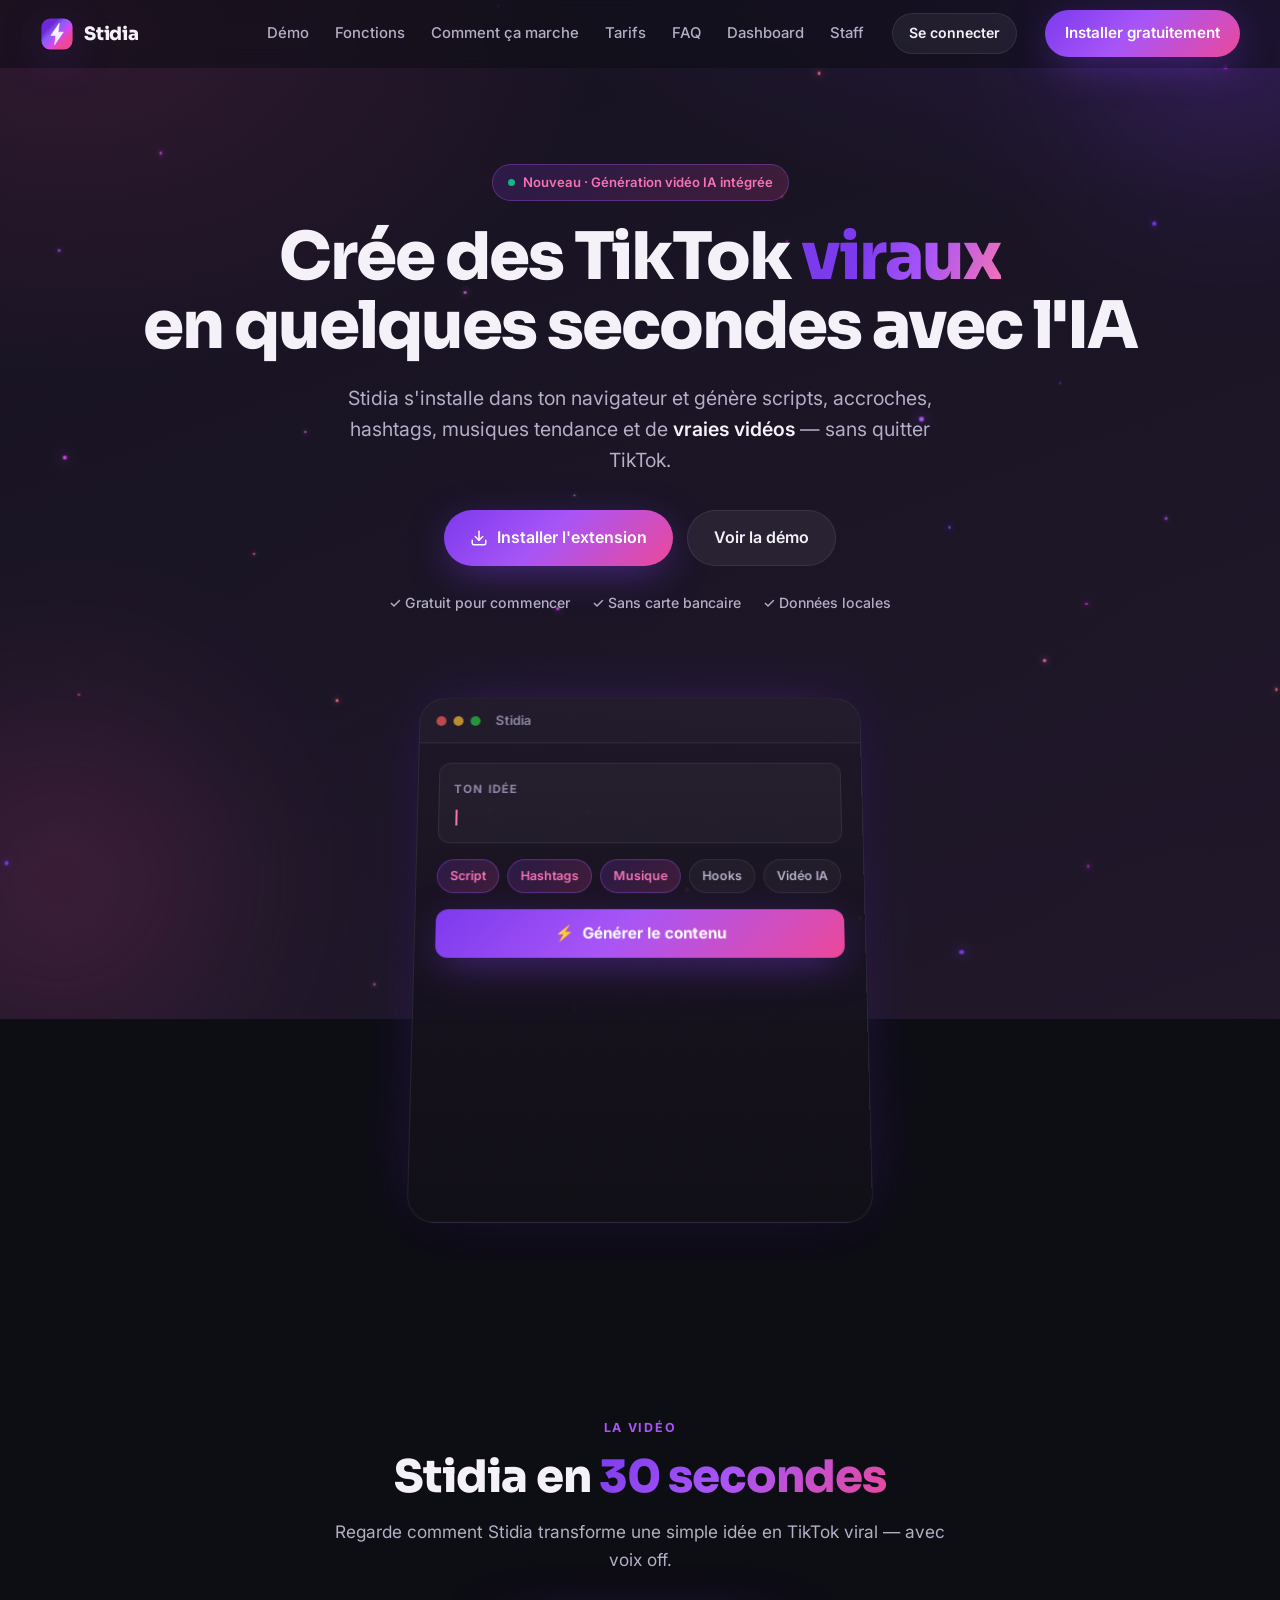
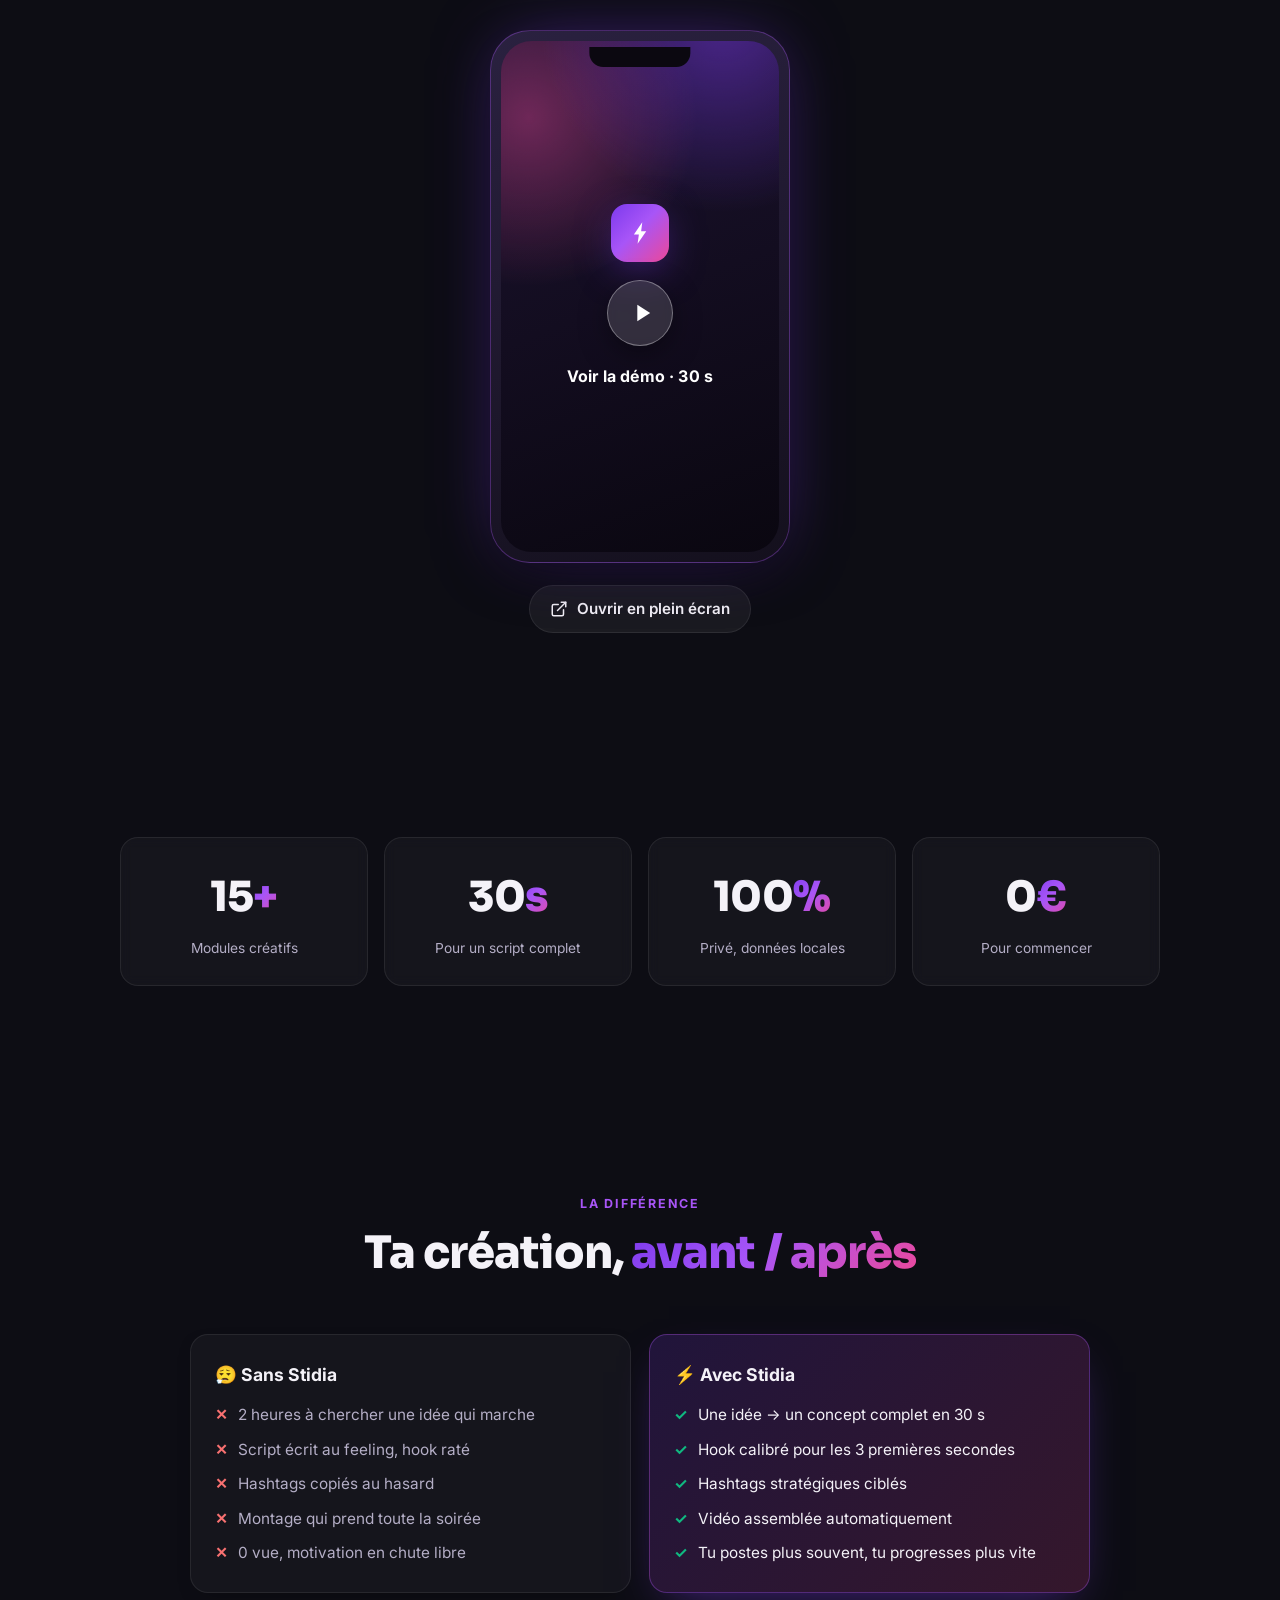
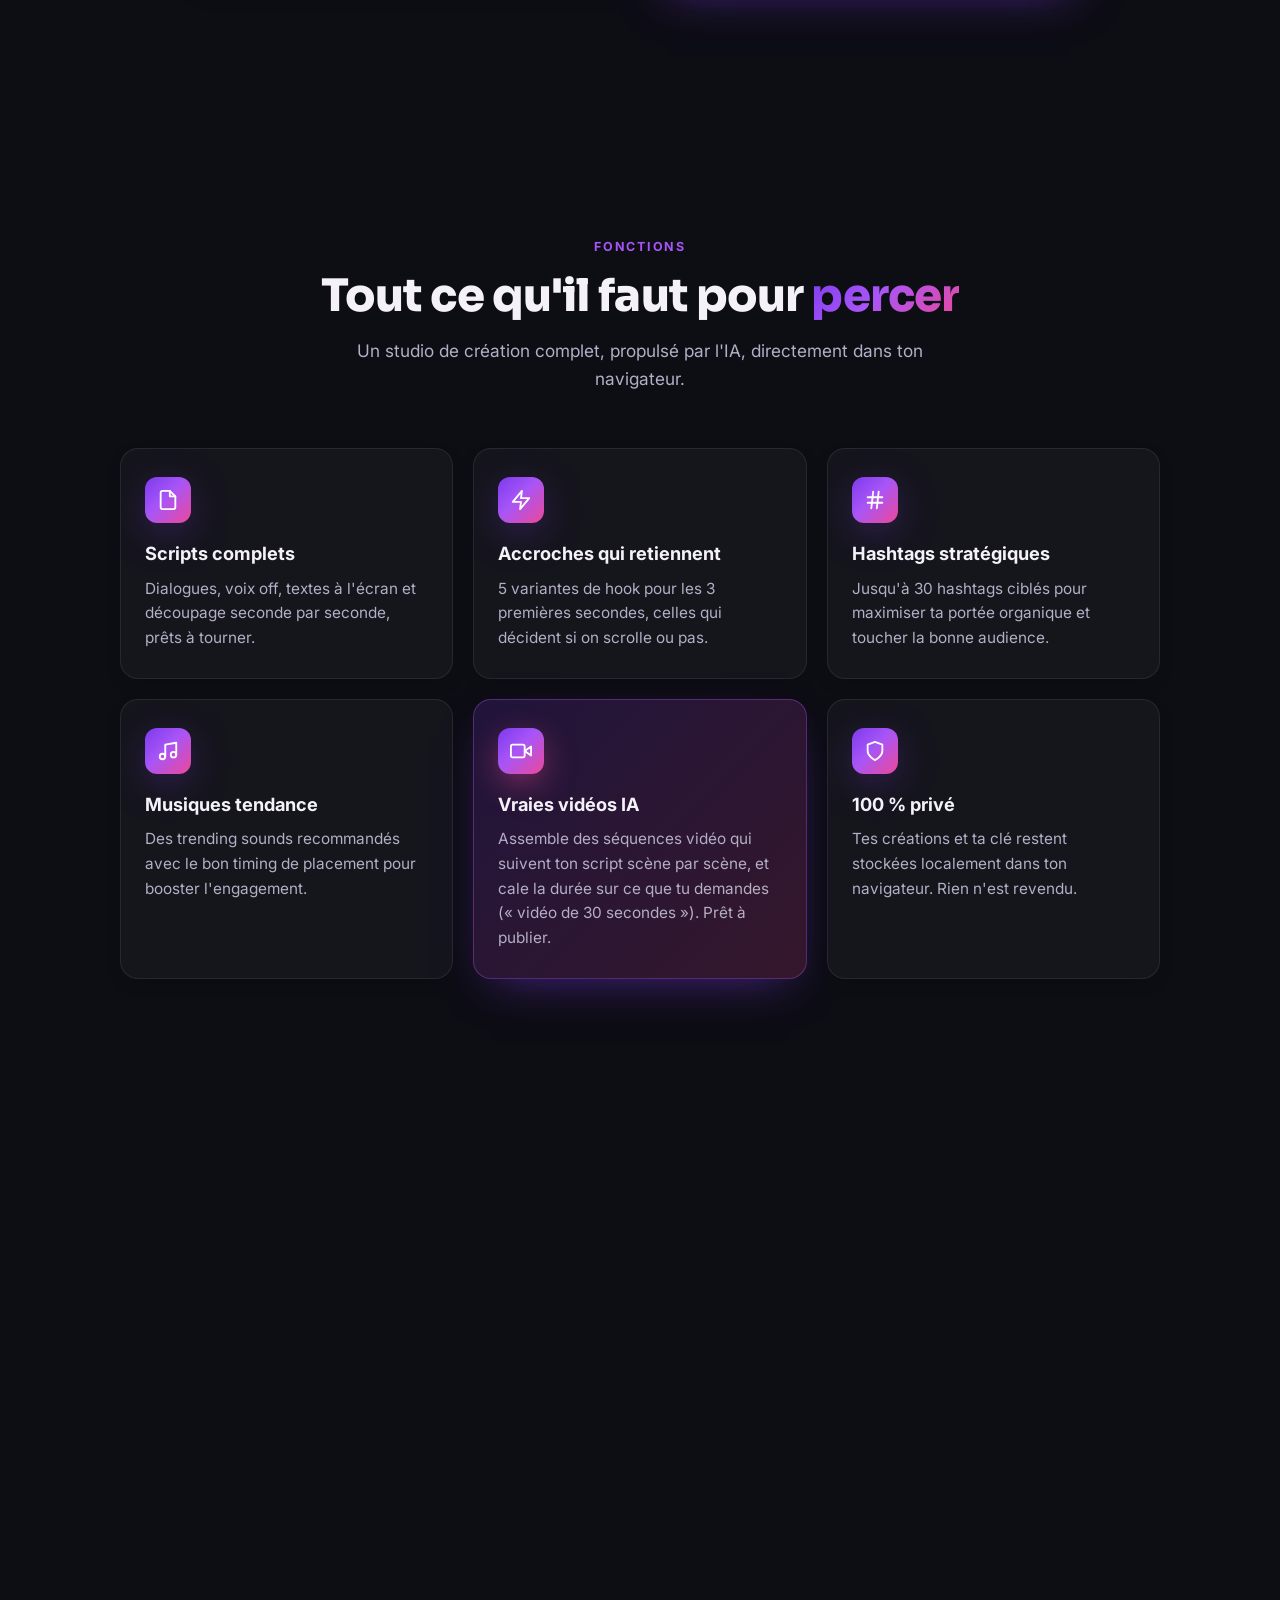
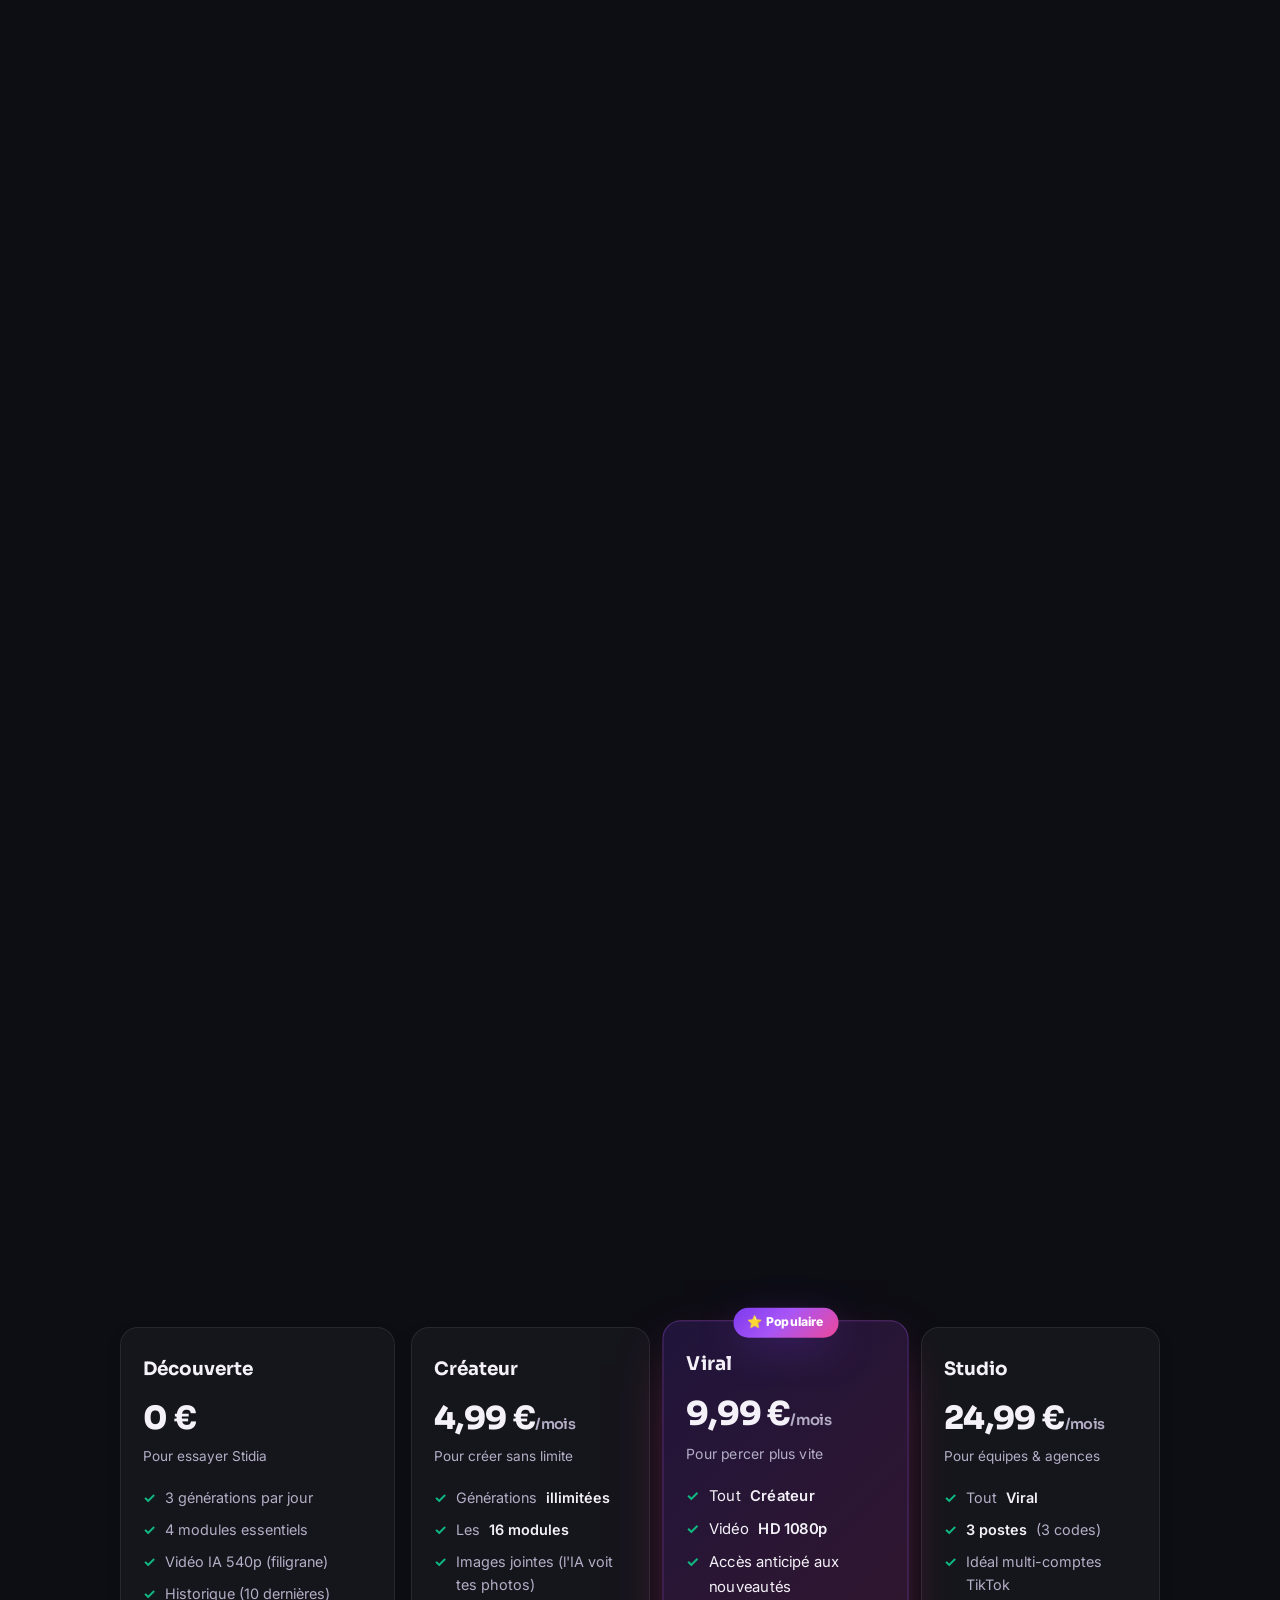
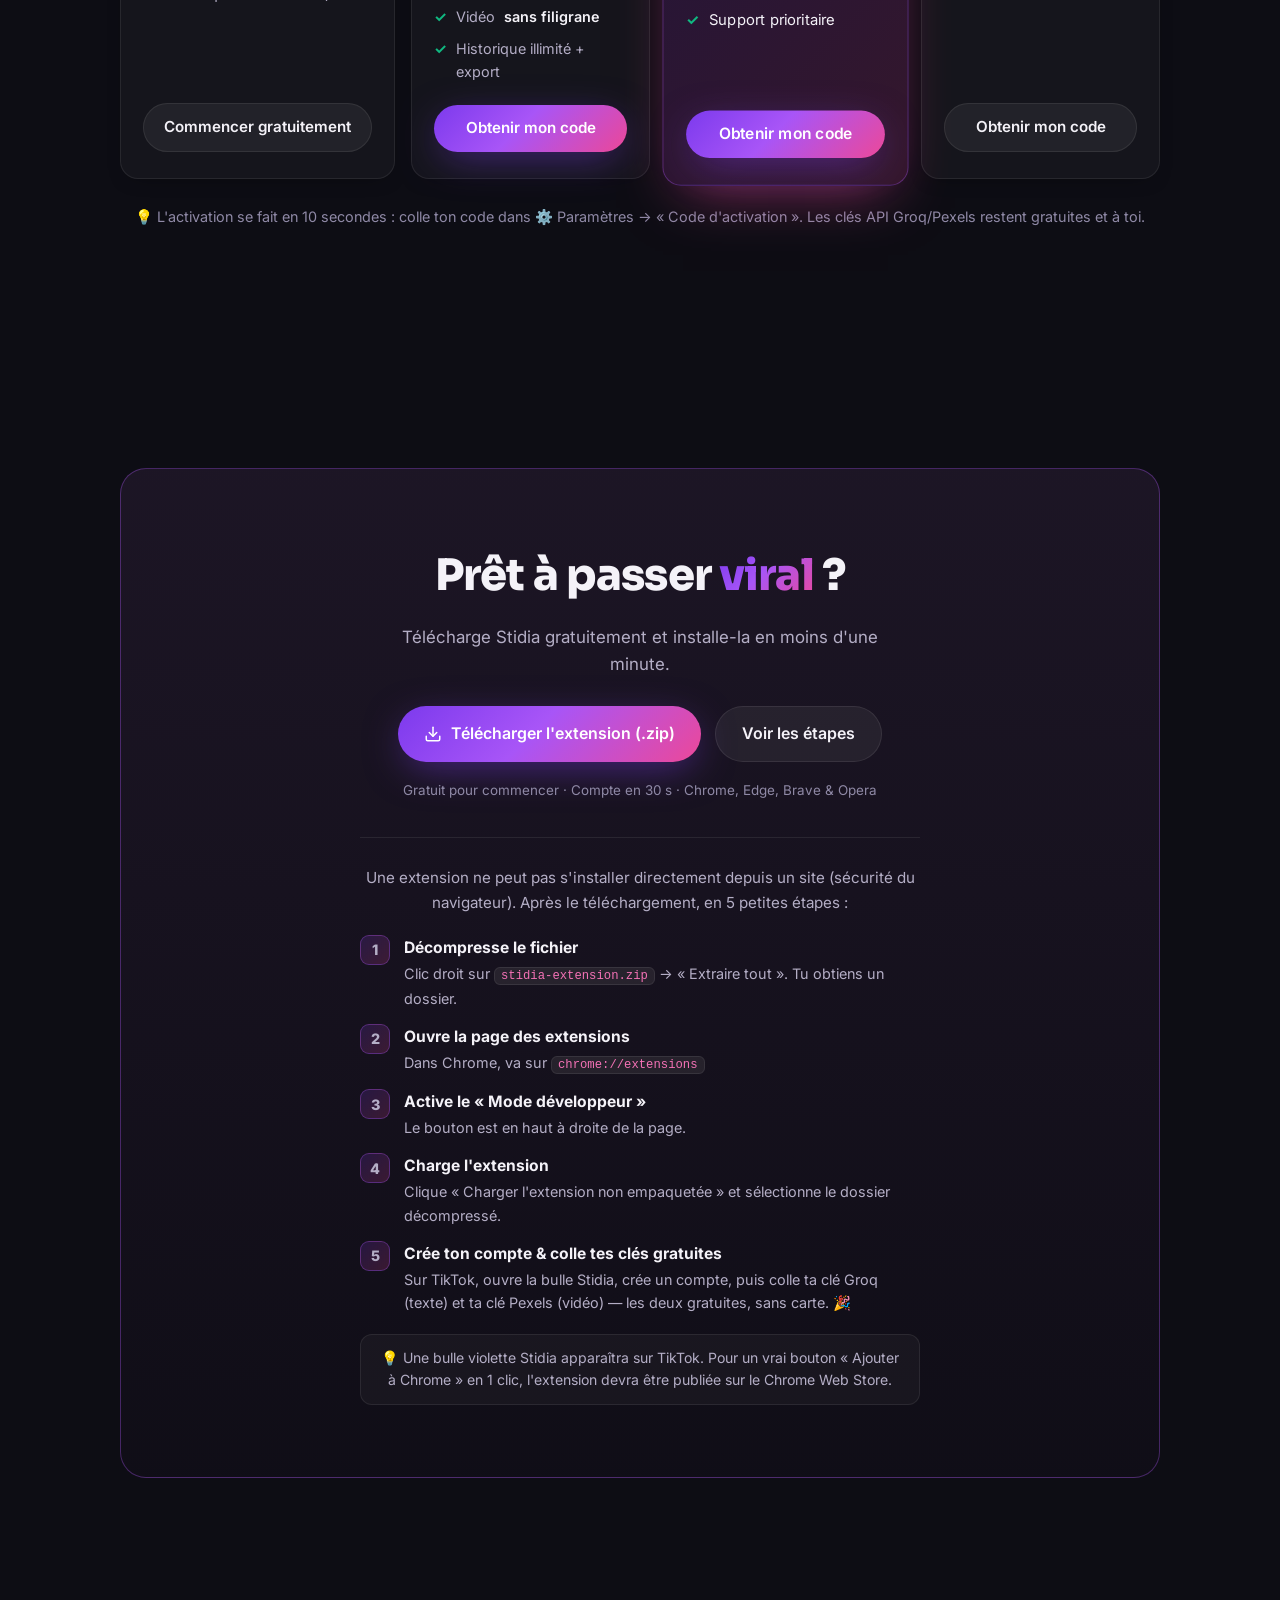
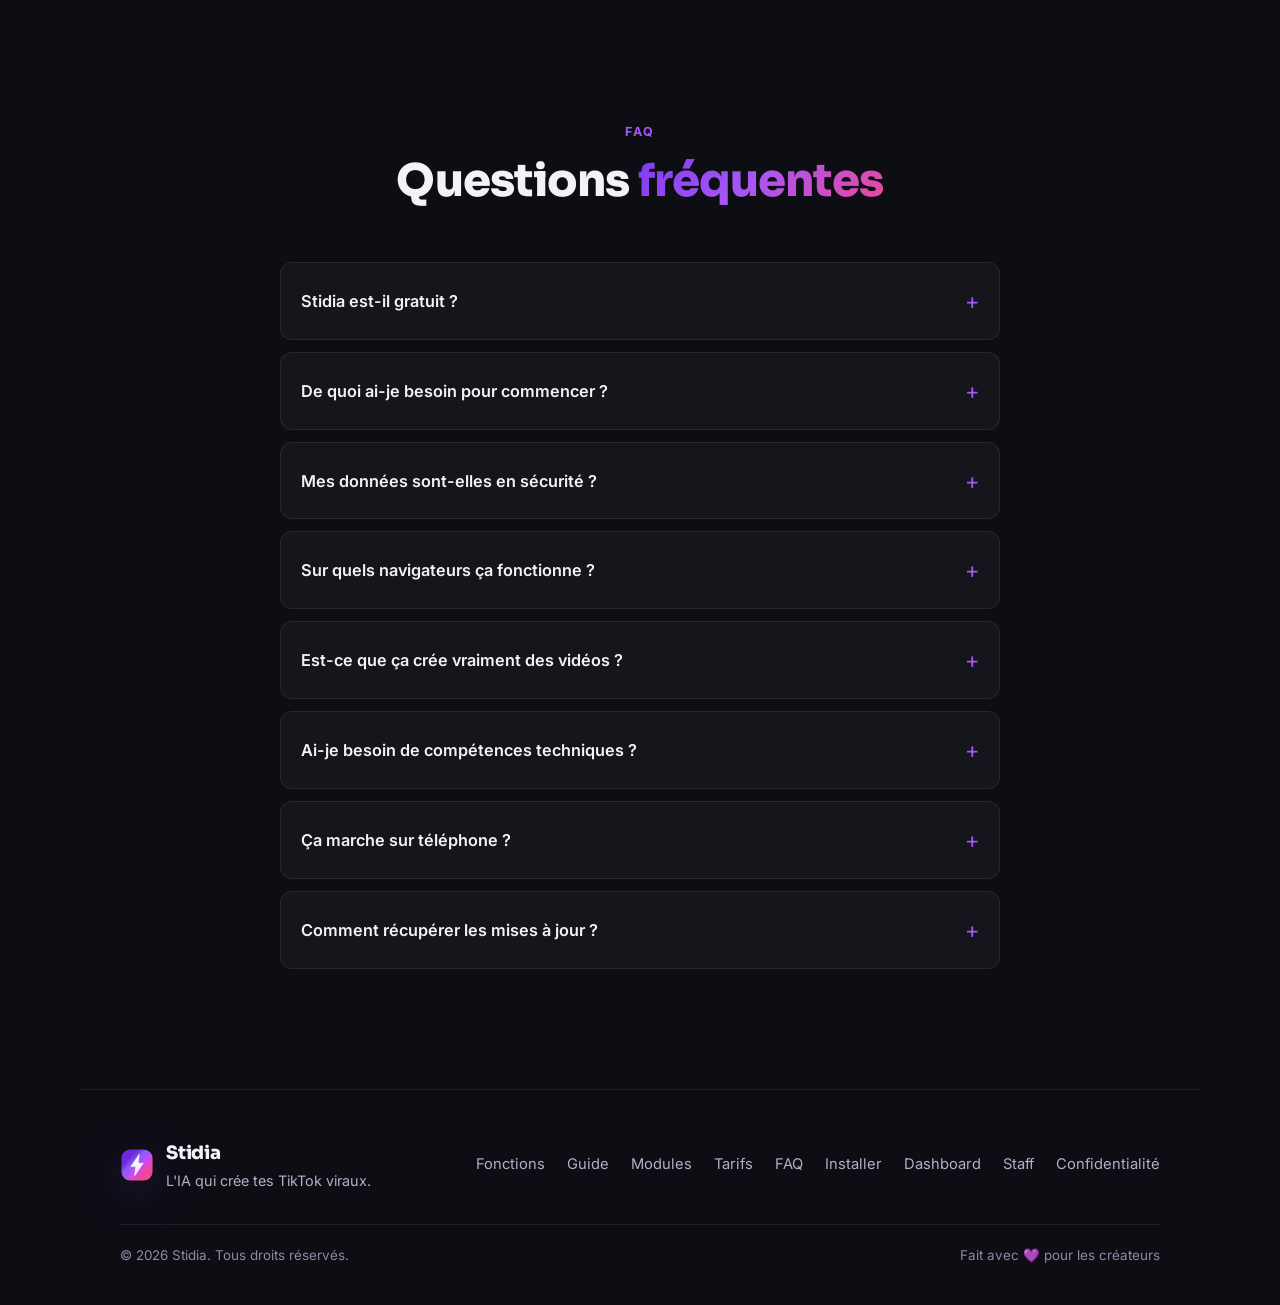
<file: index.html>
<!DOCTYPE html>
<html lang="fr">
<head>
  <meta charset="UTF-8" />
  <meta name="viewport" content="width=device-width, initial-scale=1.0" />

  <title>Stidia — L'assistant IA qui crée tes TikTok viraux</title>
  <meta name="description" content="Stidia génère scripts, hooks, hashtags, musiques et vraies vidéos pour TikTok grâce à l'IA — directement dans ton navigateur. Gratuit, sans carte bancaire." />
  <meta name="theme-color" content="#0D0D14" />
  <meta name="author" content="Stidia" />
  <link rel="canonical" href="https://nathsim.github.io/stidia/" />

  <!-- Open Graph -->
  <meta property="og:type" content="website" />
  <meta property="og:url" content="https://nathsim.github.io/stidia/" />
  <meta property="og:site_name" content="Stidia" />
  <meta property="og:title" content="Stidia — L'assistant IA qui crée tes TikTok viraux" />
  <meta property="og:description" content="Scripts, accroches, hashtags, musiques et vraies vidéos pour TikTok grâce à l'IA. Gratuit, dans ton navigateur." />
  <meta property="og:locale" content="fr_FR" />
  <meta property="og:image" content="https://nathsim.github.io/stidia/og-image.png" />
  <meta property="og:image:width" content="1200" />
  <meta property="og:image:height" content="630" />
  <meta property="og:image:alt" content="Stidia — Crée des TikTok viraux avec l'IA" />

  <!-- Twitter -->
  <meta name="twitter:card" content="summary_large_image" />
  <meta name="twitter:title" content="Stidia — L'assistant IA qui crée tes TikTok viraux" />
  <meta name="twitter:description" content="Scripts, accroches, hashtags, musiques et vraies vidéos pour TikTok grâce à l'IA. Gratuit." />
  <meta name="twitter:image" content="https://nathsim.github.io/stidia/og-image.png" />

  <!-- Données structurées -->
  <script type="application/ld+json">
  {
    "@context": "https://schema.org",
    "@type": "SoftwareApplication",
    "name": "Stidia",
    "applicationCategory": "MultimediaApplication",
    "operatingSystem": "Chrome, Edge, Brave, Opera",
    "description": "Assistant IA qui génère scripts, accroches, hashtags, musiques et vidéos pour TikTok, directement dans le navigateur.",
    "url": "https://nathsim.github.io/stidia/",
    "offers": { "@type": "Offer", "price": "0", "priceCurrency": "EUR" }
  }
  </script>
  <script type="application/ld+json">
  {
    "@context": "https://schema.org",
    "@type": "FAQPage",
    "mainEntity": [
      { "@type": "Question", "name": "Stidia est-il gratuit ?", "acceptedAnswer": { "@type": "Answer", "text": "L'offre Découverte est gratuite (3 générations/jour, modules essentiels). Les offres payantes (dès 4,99€/mois) débloquent les générations illimitées, les 16 modules et la vidéo HD." } },
      { "@type": "Question", "name": "De quoi ai-je besoin pour commencer ?", "acceptedAnswer": { "@type": "Answer", "text": "Un compte Stidia créé dans l'extension, une clé Groq (texte) et une clé Pexels (vidéo). Tout est gratuit, sans carte bancaire." } },
      { "@type": "Question", "name": "Sur quels navigateurs ça fonctionne ?", "acceptedAnswer": { "@type": "Answer", "text": "Sur tous les navigateurs basés sur Chromium : Chrome, Edge, Brave et Opera." } },
      { "@type": "Question", "name": "Est-ce que ça crée vraiment des vidéos ?", "acceptedAnswer": { "@type": "Answer", "text": "Oui, Stidia assemble des séquences vidéo et tes propres images en un montage vertical prêt à publier." } },
      { "@type": "Question", "name": "Ça marche sur téléphone ?", "acceptedAnswer": { "@type": "Answer", "text": "Stidia est une extension de navigateur pour ordinateur. Tu génères ton contenu sur PC, puis tu le publies depuis ton téléphone." } },
      { "@type": "Question", "name": "Comment récupérer les mises à jour ?", "acceptedAnswer": { "@type": "Answer", "text": "Retélécharge le fichier, décompresse-le au même endroit et recharge l'extension dans chrome://extensions. Tes comptes et ton historique sont conservés." } }
    ]
  }
  </script>

  <meta name="robots" content="index, follow" />

  <!-- Polices -->
  <link rel="preconnect" href="https://fonts.googleapis.com" />
  <link rel="preconnect" href="https://fonts.gstatic.com" crossorigin />
  <link rel="stylesheet" href="https://fonts.googleapis.com/css2?family=Inter:wght@400;500;600;700;800&family=Sora:wght@600;700;800&display=swap" />

  <link rel="stylesheet" href="styles.css" />
  <link rel="icon" href="logo.svg" type="image/svg+xml" />
  <link rel="apple-touch-icon" href="apple-touch-icon.png" />
  <link rel="manifest" href="site.webmanifest" />
</head>
<body>

  <a href="#top" class="skip-link">Aller au contenu</a>

  <div class="scroll-progress" id="scroll-progress" aria-hidden="true"></div>

  <button class="to-top" id="to-top" aria-label="Retour en haut de page" hidden>
    <svg viewBox="0 0 24 24" fill="none" stroke="currentColor" stroke-width="2.5" stroke-linecap="round" stroke-linejoin="round"><path d="M12 19V5"/><path d="m5 12 7-7 7 7"/></svg>
  </button>

  <!-- ═══════════ FOND ANIMÉ 3D — étoiles (parallaxe souris) ═══════════ -->
  <div class="bg-3d" id="bg-3d" aria-hidden="true">
    <div class="bg-3d__glow bg-3d__glow--1"></div>
    <div class="bg-3d__glow bg-3d__glow--2"></div>
    <div class="bg-3d__layer" data-depth="14">
      <div class="bg-3d__stars" data-count="26" data-size-min="1.5" data-size-max="2.5"></div>
    </div>
    <div class="bg-3d__layer" data-depth="35">
      <div class="bg-3d__stars" data-count="20" data-size-min="2.5" data-size-max="3.5"></div>
    </div>
    <div class="bg-3d__layer" data-depth="60">
      <div class="bg-3d__stars" data-count="14" data-size-min="3.5" data-size-max="5"></div>
    </div>
  </div>

  <!-- ═══════════════════════ EN-TÊTE ═══════════════════════ -->
  <header class="nav" id="nav">
    <a href="#top" class="nav__brand" aria-label="Stidia — accueil">
      <img class="nav__logo" src="logo.svg" alt="" width="34" height="34" decoding="async" />
      <span class="nav__name">Stidia</span>
    </a>

    <nav class="nav__links" aria-label="Navigation principale">
      <a href="#demo">Démo</a>
      <a href="#features">Fonctions</a>
      <a href="#how">Comment ça marche</a>
      <a href="#pricing">Tarifs</a>
      <a href="#faq">FAQ</a>
      <a href="dashboard.html">Dashboard</a>
      <a href="admin.html">Staff</a>
    </nav>

    <div class="acc" id="acc">
      <button class="acc__btn" id="acc-btn" type="button" aria-haspopup="true" aria-expanded="false">
        <span class="acc__avatar" id="acc-avatar" hidden></span>
        <span id="acc-btn-label">Se connecter</span>
      </button>

      <div class="acc__panel" id="acc-panel" hidden>
        <!-- Détection -->
        <div class="acc__state center" id="acc-detect">
          <div class="acc__spinner" aria-hidden="true"></div>
          <p class="acc__sub">Recherche de l'extension…</p>
        </div>

        <!-- Connexion -->
        <div class="acc__state" id="acc-login" hidden>
          <div class="acc__field"><input id="acc-l-user" type="text" autocomplete="username" placeholder="Identifiant" /></div>
          <div class="acc__field"><input id="acc-l-pass" type="password" autocomplete="current-password" placeholder="Mot de passe" /></div>
          <p class="acc__error" id="acc-l-error"></p>
          <button class="btn btn--primary acc__full-btn" id="acc-l-btn" type="button">Se connecter</button>
          <p class="acc__switch">Pas de compte ? <a href="#" id="acc-go-register">Créer un compte</a></p>
          <p class="acc__hint">Pas encore l'extension ? <a href="#download">Installe Stidia</a></p>
        </div>

        <!-- Inscription -->
        <div class="acc__state" id="acc-register" hidden>
          <div class="acc__field"><input id="acc-r-user" type="text" autocomplete="username" placeholder="Identifiant (3+ caractères)" /></div>
          <div class="acc__field"><input id="acc-r-pass" type="password" autocomplete="new-password" placeholder="Mot de passe (6+ caractères)" /></div>
          <div class="acc__field"><input id="acc-r-confirm" type="password" autocomplete="new-password" placeholder="Confirmer le mot de passe" /></div>
          <div class="acc__field"><input id="acc-r-key" type="password" autocomplete="off" spellcheck="false" placeholder="Clé API Groq (gsk_…)" /></div>
          <p class="acc__hint">Gratuite sur <a href="https://console.groq.com/keys" target="_blank" rel="noopener">console.groq.com</a></p>
          <p class="acc__error" id="acc-r-error"></p>
          <button class="btn btn--primary acc__full-btn" id="acc-r-btn" type="button">Créer mon compte</button>
          <p class="acc__switch">Déjà un compte ? <a href="#" id="acc-go-login">Se connecter</a></p>
          <p class="acc__hint">Pas encore l'extension ? <a href="#download">Installe Stidia</a></p>
        </div>

        <!-- Connecté -->
        <div class="acc__state" id="acc-connected" hidden>
          <div class="acc__who">
            <span class="acc__avatar acc__avatar--lg" id="acc-c-avatar">?</span>
            <div>
              <div class="acc__name" id="acc-c-name">—</div>
              <span class="acc__plan" id="acc-c-plan">Découverte</span>
            </div>
          </div>
          <a class="btn btn--primary acc__full-btn" href="dashboard.html">📊 Voir mon Dashboard</a>
          <button class="btn btn--ghost acc__full-btn" id="acc-logout" type="button">Se déconnecter</button>
        </div>
      </div>
    </div>

    <a href="#download" class="btn btn--primary nav__cta">Installer gratuitement</a>

    <button class="nav__burger" id="nav-burger" aria-label="Ouvrir le menu" aria-expanded="false">
      <span></span><span></span><span></span>
    </button>
  </header>

  <!-- ═══════════════════════ HERO ═══════════════════════ -->
  <main id="top">
    <section class="hero">
      <div class="reveal">
        <span class="pill">
          <span class="pill__dot"></span>
          Nouveau · Génération vidéo IA intégrée
        </span>
      </div>

      <h1 class="hero__title reveal">
        Crée des TikTok <span class="grad-text">viraux</span><br />
        en quelques secondes avec l'IA
      </h1>

      <p class="hero__sub reveal">
        Stidia s'installe dans ton navigateur et génère scripts, accroches, hashtags,
        musiques tendance et de <strong>vraies vidéos</strong> — sans quitter TikTok.
      </p>

      <div class="hero__actions reveal">
        <a href="#download" class="btn btn--primary btn--lg">
          <svg viewBox="0 0 24 24" fill="none" stroke="currentColor" stroke-width="2" stroke-linecap="round" stroke-linejoin="round" aria-hidden="true">
            <path d="M21 15v4a2 2 0 0 1-2 2H5a2 2 0 0 1-2-2v-4"/>
            <polyline points="7 10 12 15 17 10"/>
            <line x1="12" y1="15" x2="12" y2="3"/>
          </svg>
          Installer l'extension
        </a>
        <a href="#how" class="btn btn--ghost btn--lg">Voir la démo</a>
      </div>

      <ul class="hero__badges reveal" aria-label="Points clés">
        <li>✓ Gratuit pour commencer</li>
        <li>✓ Sans carte bancaire</li>
        <li>✓ Données locales</li>
      </ul>

      <!-- Aperçu produit -->
      <div class="hero__preview reveal" aria-hidden="true">
        <div class="mockup">
          <div class="mockup__bar">
            <span class="mockup__dot"></span>
            <span class="mockup__dot"></span>
            <span class="mockup__dot"></span>
            <span class="mockup__title">Stidia</span>
          </div>
          <div class="mockup__body">
            <div class="mockup__prompt">
              <span class="mockup__label">Ton idée</span>
              <p id="mock-prompt">Une vidéo drôle sur les chats qui dominent le monde 🐱</p>
            </div>
            <div class="mockup__chips">
              <span class="chip chip--on">Script</span>
              <span class="chip chip--on">Hashtags</span>
              <span class="chip chip--on">Musique</span>
              <span class="chip">Hooks</span>
              <span class="chip">Vidéo IA</span>
            </div>
            <div class="mockup__gen" id="mock-gen">
              <span class="mockup__spark">⚡</span> Générer le contenu
            </div>
            <div class="mockup__out" id="mock-out">
              <div class="mockup__res">
                <span class="mockup__res-tag">🎬 Hook</span>
                <p>« POV : ton chat organise la domination mondiale… »</p>
              </div>
              <div class="mockup__res">
                <span class="mockup__res-tag">#️⃣ Hashtags</span>
                <p>#chatstiktok #humour #pov #catsoftiktok</p>
              </div>
              <div class="mockup__res">
                <span class="mockup__res-tag">🎵 Son</span>
                <p>Trending · « Oh No » — placement à 0:03</p>
              </div>
            </div>
          </div>
        </div>
      </div>
    </section>

    <!-- ═══════════════════════ DÉMO VIDÉO ═══════════════════════ -->
    <section class="section" id="demo">
      <div class="section__head reveal">
        <span class="eyebrow">La vidéo</span>
        <h2 class="section__title">Stidia en <span class="grad-text">30 secondes</span></h2>
        <p class="section__lead">Regarde comment Stidia transforme une simple idée en TikTok viral — avec voix off.</p>
      </div>

      <div class="demo reveal">
        <div class="demo__phone" id="demo-phone">
          <div class="demo__notch" aria-hidden="true"></div>
          <button class="demo__facade" id="demo-facade" aria-label="Lancer la vidéo de démo Stidia">
            <span class="demo__logo" aria-hidden="true">
              <svg viewBox="0 0 24 24" fill="#fff"><path d="M13.6 4.4 L7.7 13.1 h3.5 l-0.9 6.5 6.1 -8.9 h-3.6 z"/></svg>
            </span>
            <span class="demo__play" aria-hidden="true">
              <svg viewBox="0 0 24 24" fill="currentColor"><path d="M8 5v14l11-7z"/></svg>
            </span>
            <span class="demo__facade-txt">Voir la démo · 30 s</span>
          </button>
        </div>
        <a class="btn btn--ghost" href="promo.html" target="_blank" rel="noopener">
          <svg viewBox="0 0 24 24" fill="none" stroke="currentColor" stroke-width="2" stroke-linecap="round" stroke-linejoin="round" aria-hidden="true"><path d="M15 3h6v6"/><path d="M10 14 21 3"/><path d="M18 13v6a2 2 0 0 1-2 2H5a2 2 0 0 1-2-2V8a2 2 0 0 1 2-2h6"/></svg>
          Ouvrir en plein écran
        </a>
      </div>
    </section>

    <!-- ═══════════════════════ STATS ═══════════════════════ -->
    <section class="stats" aria-label="Chiffres clés">
      <div class="stats__item reveal">
        <span class="stats__num" data-count="15">0</span><span class="grad-text">+</span>
        <span class="stats__label">Modules créatifs</span>
      </div>
      <div class="stats__item reveal">
        <span class="stats__num" data-count="30">0</span><span class="grad-text">s</span>
        <span class="stats__label">Pour un script complet</span>
      </div>
      <div class="stats__item reveal">
        <span class="stats__num" data-count="100">0</span><span class="grad-text">%</span>
        <span class="stats__label">Privé, données locales</span>
      </div>
      <div class="stats__item reveal">
        <span class="stats__num" data-count="0">0</span><span class="grad-text">€</span>
        <span class="stats__label">Pour commencer</span>
      </div>
    </section>

    <!-- ═══════════════════════ AVANT / APRÈS ═══════════════════════ -->
    <section class="section" id="compare">
      <div class="section__head reveal">
        <span class="eyebrow">La différence</span>
        <h2 class="section__title">Ta création, <span class="grad-text">avant / après</span></h2>
      </div>
      <div class="compare reveal">
        <div class="compare__col compare__col--before">
          <h3 class="compare__title">😮‍💨 Sans Stidia</h3>
          <ul>
            <li><span class="x">✕</span> 2 heures à chercher une idée qui marche</li>
            <li><span class="x">✕</span> Script écrit au feeling, hook raté</li>
            <li><span class="x">✕</span> Hashtags copiés au hasard</li>
            <li><span class="x">✕</span> Montage qui prend toute la soirée</li>
            <li><span class="x">✕</span> 0 vue, motivation en chute libre</li>
          </ul>
        </div>
        <div class="compare__col compare__col--after">
          <h3 class="compare__title">⚡ Avec Stidia</h3>
          <ul>
            <li><span class="v">✓</span> Une idée → un concept complet en 30 s</li>
            <li><span class="v">✓</span> Hook calibré pour les 3 premières secondes</li>
            <li><span class="v">✓</span> Hashtags stratégiques ciblés</li>
            <li><span class="v">✓</span> Vidéo assemblée automatiquement</li>
            <li><span class="v">✓</span> Tu postes plus souvent, tu progresses plus vite</li>
          </ul>
        </div>
      </div>
    </section>

    <!-- ═══════════════════════ FONCTIONS ═══════════════════════ -->
    <section class="section" id="features">
      <div class="section__head reveal">
        <span class="eyebrow">Fonctions</span>
        <h2 class="section__title">Tout ce qu'il faut pour <span class="grad-text">percer</span></h2>
        <p class="section__lead">Un studio de création complet, propulsé par l'IA, directement dans ton navigateur.</p>
      </div>

      <div class="grid grid--3">
        <article class="card reveal">
          <div class="card__icon">
            <svg viewBox="0 0 24 24" fill="none" stroke="currentColor" stroke-width="2" stroke-linecap="round" stroke-linejoin="round"><path d="M14 2H6a2 2 0 0 0-2 2v16a2 2 0 0 0 2 2h12a2 2 0 0 0 2-2V8z"/><polyline points="14 2 14 8 20 8"/></svg>
          </div>
          <h3>Scripts complets</h3>
          <p>Dialogues, voix off, textes à l'écran et découpage seconde par seconde, prêts à tourner.</p>
        </article>

        <article class="card reveal">
          <div class="card__icon">
            <svg viewBox="0 0 24 24" fill="none" stroke="currentColor" stroke-width="2" stroke-linecap="round" stroke-linejoin="round"><path d="M13 2L3 14h9l-1 8 10-12h-9l1-8z"/></svg>
          </div>
          <h3>Accroches qui retiennent</h3>
          <p>5 variantes de hook pour les 3 premières secondes, celles qui décident si on scrolle ou pas.</p>
        </article>

        <article class="card reveal">
          <div class="card__icon">
            <svg viewBox="0 0 24 24" fill="none" stroke="currentColor" stroke-width="2" stroke-linecap="round" stroke-linejoin="round"><line x1="4" y1="9" x2="20" y2="9"/><line x1="4" y1="15" x2="20" y2="15"/><line x1="10" y1="3" x2="8" y2="21"/><line x1="16" y1="3" x2="14" y2="21"/></svg>
          </div>
          <h3>Hashtags stratégiques</h3>
          <p>Jusqu'à 30 hashtags ciblés pour maximiser ta portée organique et toucher la bonne audience.</p>
        </article>

        <article class="card reveal">
          <div class="card__icon">
            <svg viewBox="0 0 24 24" fill="none" stroke="currentColor" stroke-width="2" stroke-linecap="round" stroke-linejoin="round"><path d="M9 18V5l12-2v13"/><circle cx="6" cy="18" r="3"/><circle cx="18" cy="16" r="3"/></svg>
          </div>
          <h3>Musiques tendance</h3>
          <p>Des trending sounds recommandés avec le bon timing de placement pour booster l'engagement.</p>
        </article>

        <article class="card card--featured reveal">
          <div class="card__icon">
            <svg viewBox="0 0 24 24" fill="none" stroke="currentColor" stroke-width="2" stroke-linecap="round" stroke-linejoin="round"><polygon points="23 7 16 12 23 17 23 7"/><rect x="1" y="5" width="15" height="14" rx="2" ry="2"/></svg>
          </div>
          <h3>Vraies vidéos IA</h3>
          <p>Assemble des séquences vidéo qui suivent ton script scène par scène, et cale la durée sur ce que tu demandes (« vidéo de 30 secondes »). Prêt à publier.</p>
        </article>

        <article class="card reveal">
          <div class="card__icon">
            <svg viewBox="0 0 24 24" fill="none" stroke="currentColor" stroke-width="2" stroke-linecap="round" stroke-linejoin="round"><path d="M12 22s8-4 8-10V5l-8-3-8 3v7c0 6 8 10 8 10z"/></svg>
          </div>
          <h3>100 % privé</h3>
          <p>Tes créations et ta clé restent stockées localement dans ton navigateur. Rien n'est revendu.</p>
        </article>
      </div>
    </section>

    <!-- ═══════════════════════ COMMENT ÇA MARCHE ═══════════════════════ -->
    <section class="section" id="how">
      <div class="section__head reveal">
        <span class="eyebrow">Simple</span>
        <h2 class="section__title">3 étapes, <span class="grad-text">zéro friction</span></h2>
      </div>

      <ol class="steps">
        <li class="step reveal">
          <span class="step__num">1</span>
          <h3>Installe l'extension</h3>
          <p>Ajoute Stidia à ton navigateur. Une bulle discrète apparaît sur TikTok.</p>
        </li>
        <li class="step reveal">
          <span class="step__num">2</span>
          <h3>Décris ton idée</h3>
          <p>Tape ton concept, choisis les modules et laisse l'IA travailler.</p>
        </li>
        <li class="step reveal">
          <span class="step__num">3</span>
          <h3>Publie &amp; deviens viral</h3>
          <p>Copie le script, télécharge la vidéo et poste. C'est tout.</p>
        </li>
      </ol>
    </section>

    <!-- ═══════════════════════ MODULES ═══════════════════════ -->
    <section class="section" id="modules">
      <div class="section__head reveal">
        <span class="eyebrow">15+ modules</span>
        <h2 class="section__title">Compose ta <span class="grad-text">recette virale</span></h2>
        <p class="section__lead">Active seulement ce dont tu as besoin. Chaque module affine ce que l'IA produit.</p>
      </div>

      <div class="mod-groups reveal">
        <div class="mod-group">
          <h3 class="mod-group__title">✍️ Contenu</h3>
          <div class="modules">
            <span class="mod mod--key">📝 Script complet</span>
            <span class="mod mod--key">⚡ 5 accroches</span>
            <span class="mod">📖 Storytelling</span>
            <span class="mod">💬 Débat / Choc</span>
          </div>
        </div>
        <div class="mod-group">
          <h3 class="mod-group__title">📈 Croissance</h3>
          <div class="modules">
            <span class="mod mod--key"># Hashtags viraux</span>
            <span class="mod">🚀 Stratégie virale</span>
            <span class="mod">🔎 SEO TikTok</span>
            <span class="mod">🎯 Appels à l'action</span>
            <span class="mod">👥 Idées Collab</span>
            <span class="mod">🧠 Psychologie</span>
          </div>
        </div>
        <div class="mod-group">
          <h3 class="mod-group__title">🎬 Production</h3>
          <div class="modules">
            <span class="mod mod--key">🎬 Vidéo IA</span>
            <span class="mod">🎵 Musique &amp; sons</span>
            <span class="mod">🖼️ Miniature</span>
            <span class="mod">🎞️ Transitions</span>
            <span class="mod">📹 Tournage facile</span>
            <span class="mod">🔁 Réutilisation</span>
          </div>
        </div>
      </div>
    </section>

    <!-- ═══════════════════════ TARIFS ═══════════════════════ -->
    <section class="section" id="pricing">
      <div class="section__head reveal">
        <span class="eyebrow">Offres</span>
        <h2 class="section__title">Choisis ton <span class="grad-text">niveau</span></h2>
        <p class="section__lead">Commence gratuitement. Passe au niveau supérieur quand tu veux — activation instantanée par code, sans engagement.</p>
      </div>

      <div class="pricing reveal">
        <!-- Découverte -->
        <div class="price-card">
          <h3 class="price-card__name">Découverte</h3>
          <div class="price-card__price">0 €<span></span></div>
          <p class="price-card__tag">Pour essayer Stidia</p>
          <ul class="price-card__list">
            <li><span class="v">✓</span> 3 générations par jour</li>
            <li><span class="v">✓</span> 4 modules essentiels</li>
            <li><span class="v">✓</span> Vidéo IA 540p (filigrane)</li>
            <li><span class="v">✓</span> Historique (10 dernières)</li>
          </ul>
          <a href="#download" class="btn btn--ghost price-card__cta">Commencer gratuitement</a>
        </div>

        <!-- Créateur -->
        <div class="price-card">
          <h3 class="price-card__name">Créateur</h3>
          <div class="price-card__price">4,99 €<span>/mois</span></div>
          <p class="price-card__tag">Pour créer sans limite</p>
          <ul class="price-card__list">
            <li><span class="v">✓</span> Générations <strong>illimitées</strong></li>
            <li><span class="v">✓</span> Les <strong>16 modules</strong></li>
            <li><span class="v">✓</span> Images jointes (l'IA voit tes photos)</li>
            <li><span class="v">✓</span> Vidéo <strong>sans filigrane</strong></li>
            <li><span class="v">✓</span> Historique illimité + export</li>
          </ul>
          <a href="mailto:u6985095209@gmail.com?subject=Stidia%20—%20Offre%20Cr%C3%A9ateur" class="btn btn--primary price-card__cta">Obtenir mon code</a>
        </div>

        <!-- Viral (mise en avant) -->
        <div class="price-card price-card--hot">
          <span class="price-card__flag">⭐ Populaire</span>
          <h3 class="price-card__name">Viral</h3>
          <div class="price-card__price">9,99 €<span>/mois</span></div>
          <p class="price-card__tag">Pour percer plus vite</p>
          <ul class="price-card__list">
            <li><span class="v">✓</span> Tout <strong>Créateur</strong></li>
            <li><span class="v">✓</span> Vidéo <strong>HD 1080p</strong></li>
            <li><span class="v">✓</span> Accès anticipé aux nouveautés</li>
            <li><span class="v">✓</span> Support prioritaire</li>
          </ul>
          <a href="mailto:u6985095209@gmail.com?subject=Stidia%20—%20Offre%20Viral" class="btn btn--primary price-card__cta">Obtenir mon code</a>
        </div>

        <!-- Studio -->
        <div class="price-card">
          <h3 class="price-card__name">Studio</h3>
          <div class="price-card__price">24,99 €<span>/mois</span></div>
          <p class="price-card__tag">Pour équipes &amp; agences</p>
          <ul class="price-card__list">
            <li><span class="v">✓</span> Tout <strong>Viral</strong></li>
            <li><span class="v">✓</span> <strong>3 postes</strong> (3 codes)</li>
            <li><span class="v">✓</span> Idéal multi-comptes TikTok</li>
          </ul>
          <a href="mailto:u6985095209@gmail.com?subject=Stidia%20—%20Offre%20Studio" class="btn btn--ghost price-card__cta">Obtenir mon code</a>
        </div>
      </div>

      <p class="pricing__note reveal">💡 L'activation se fait en 10 secondes : colle ton code dans ⚙️ Paramètres → « Code d'activation ». Les clés API Groq/Pexels restent gratuites et à toi.</p>
    </section>

    <!-- ═══════════════════════ CTA DOWNLOAD ═══════════════════════ -->
    <section class="section" id="download">
      <div class="cta reveal">
        <div class="cta__glow" aria-hidden="true"></div>
        <h2 class="cta__title">Prêt à passer <span class="grad-text">viral</span> ?</h2>
        <p class="cta__sub">Télécharge Stidia gratuitement et installe-la en moins d'une minute.</p>
        <div class="cta__actions">
          <a href="stidia-extension.zip" download="stidia-extension.zip" class="btn btn--primary btn--lg">
            <svg viewBox="0 0 24 24" fill="none" stroke="currentColor" stroke-width="2" stroke-linecap="round" stroke-linejoin="round" aria-hidden="true"><path d="M21 15v4a2 2 0 0 1-2 2H5a2 2 0 0 1-2-2v-4"/><polyline points="7 10 12 15 17 10"/><line x1="12" y1="15" x2="12" y2="3"/></svg>
            Télécharger l'extension (.zip)
          </a>
          <a href="#install-steps" class="btn btn--ghost btn--lg">Voir les étapes</a>
        </div>
        <p class="cta__fine">Gratuit pour commencer · Compte en 30 s · Chrome, Edge, Brave &amp; Opera</p>

        <!-- Guide d'installation -->
        <div class="install" id="install-steps">
          <p class="install__intro">Une extension ne peut pas s'installer directement depuis un site (sécurité du navigateur). Après le téléchargement, en 5 petites étapes :</p>
          <ol class="install__steps">
            <li>
              <span class="install__num">1</span>
              <div><strong>Décompresse le fichier</strong><span>Clic droit sur <code>stidia-extension.zip</code> → « Extraire tout ». Tu obtiens un dossier.</span></div>
            </li>
            <li>
              <span class="install__num">2</span>
              <div><strong>Ouvre la page des extensions</strong><span>Dans Chrome, va sur <code>chrome://extensions</code></span></div>
            </li>
            <li>
              <span class="install__num">3</span>
              <div><strong>Active le « Mode développeur »</strong><span>Le bouton est en haut à droite de la page.</span></div>
            </li>
            <li>
              <span class="install__num">4</span>
              <div><strong>Charge l'extension</strong><span>Clique « Charger l'extension non empaquetée » et sélectionne le dossier décompressé.</span></div>
            </li>
            <li>
              <span class="install__num">5</span>
              <div><strong>Crée ton compte &amp; colle tes clés gratuites</strong><span>Sur TikTok, ouvre la bulle Stidia, crée un compte, puis colle ta clé <a href="https://console.groq.com/keys" target="_blank" rel="noopener">Groq</a> (texte) et ta clé <a href="https://www.pexels.com/api/" target="_blank" rel="noopener">Pexels</a> (vidéo) — les deux gratuites, sans carte. 🎉</span></div>
            </li>
          </ol>
          <p class="install__note">💡 Une bulle violette Stidia apparaîtra sur TikTok. Pour un vrai bouton « Ajouter à Chrome » en 1 clic, l'extension devra être publiée sur le Chrome Web Store.</p>
        </div>
      </div>
    </section>

    <!-- ═══════════════════════ FAQ ═══════════════════════ -->
    <section class="section" id="faq">
      <div class="section__head reveal">
        <span class="eyebrow">FAQ</span>
        <h2 class="section__title">Questions <span class="grad-text">fréquentes</span></h2>
      </div>

      <div class="faq reveal">
        <details class="faq__item">
          <summary>Stidia est-il gratuit ?</summary>
          <p>L'offre <strong>Découverte</strong> est 100 % gratuite, sans carte bancaire : 3 générations par jour avec les modules essentiels. Les <a href="#pricing">offres payantes</a> débloquent les générations illimitées, les 16 modules, la vidéo HD et plus. Les clés API (Groq, Pexels) restent gratuites dans tous les cas.</p>
        </details>
        <details class="faq__item">
          <summary>De quoi ai-je besoin pour commencer ?</summary>
          <p>Trois choses, toutes gratuites et en 2 minutes : un compte Stidia (créé directement dans l'extension), une clé <a href="https://console.groq.com/keys" target="_blank" rel="noopener">Groq</a> (génération de texte) et une clé <a href="https://www.pexels.com/api/" target="_blank" rel="noopener">Pexels</a> (génération de vidéo). Aucune carte bancaire.</p>
        </details>
        <details class="faq__item">
          <summary>Mes données sont-elles en sécurité ?</summary>
          <p>Toutes tes créations, ta clé et tes paramètres sont stockés localement dans ton navigateur. Rien n'est envoyé à nos serveurs, rien n'est revendu.</p>
        </details>
        <details class="faq__item">
          <summary>Sur quels navigateurs ça fonctionne ?</summary>
          <p>Sur tous les navigateurs basés sur Chromium : Chrome, Edge, Brave et Opera.</p>
        </details>
        <details class="faq__item">
          <summary>Est-ce que ça crée vraiment des vidéos ?</summary>
          <p>Oui. Stidia assemble des séquences vidéo et tes propres images en un montage vertical prêt à publier, que tu peux télécharger en un clic.</p>
        </details>
        <details class="faq__item">
          <summary>Ai-je besoin de compétences techniques ?</summary>
          <p>Presque aucune. L'installation prend 5 minutes une seule fois (guide pas à pas ci-dessus). Ensuite, tu décris ton idée en une phrase, tu cliques sur « Générer » et tu récupères un contenu prêt à l'emploi.</p>
        </details>
        <details class="faq__item">
          <summary>Ça marche sur téléphone ?</summary>
          <p>Stidia est une extension de navigateur : elle fonctionne sur ordinateur (Chrome, Edge, Brave, Opera). Tu génères ton contenu sur PC, puis tu le copies ou télécharges la vidéo pour la publier depuis ton téléphone.</p>
        </details>
        <details class="faq__item">
          <summary>Comment récupérer les mises à jour ?</summary>
          <p>Retélécharge le fichier depuis cette page, décompresse-le au même endroit et clique sur l'icône 🔄 de l'extension dans <code>chrome://extensions</code>. Tes comptes et ton historique sont conservés.</p>
        </details>
      </div>
    </section>
  </main>

  <!-- ═══════════════════════ PIED DE PAGE ═══════════════════════ -->
  <footer class="footer">
    <div class="footer__top">
      <div class="footer__brand">
        <img class="nav__logo" src="logo.svg" alt="" width="34" height="34" decoding="async" />
        <div>
          <span class="nav__name">Stidia</span>
          <p class="footer__tag">L'IA qui crée tes TikTok viraux.</p>
        </div>
      </div>
      <nav class="footer__links" aria-label="Liens du pied de page">
        <a href="#features">Fonctions</a>
        <a href="#how">Guide</a>
        <a href="#modules">Modules</a>
        <a href="#pricing">Tarifs</a>
        <a href="#faq">FAQ</a>
        <a href="#download">Installer</a>
        <a href="dashboard.html">Dashboard</a>
        <a href="admin.html">Staff</a>
        <a href="privacy.html">Confidentialité</a>
      </nav>
    </div>
    <div class="footer__bottom">
      <span>© <span id="year">2026</span> Stidia. Tous droits réservés.</span>
      <span>Fait avec 💜 pour les créateurs</span>
    </div>
  </footer>

  <script src="script.js" defer></script>
</body>
</html>
</file>
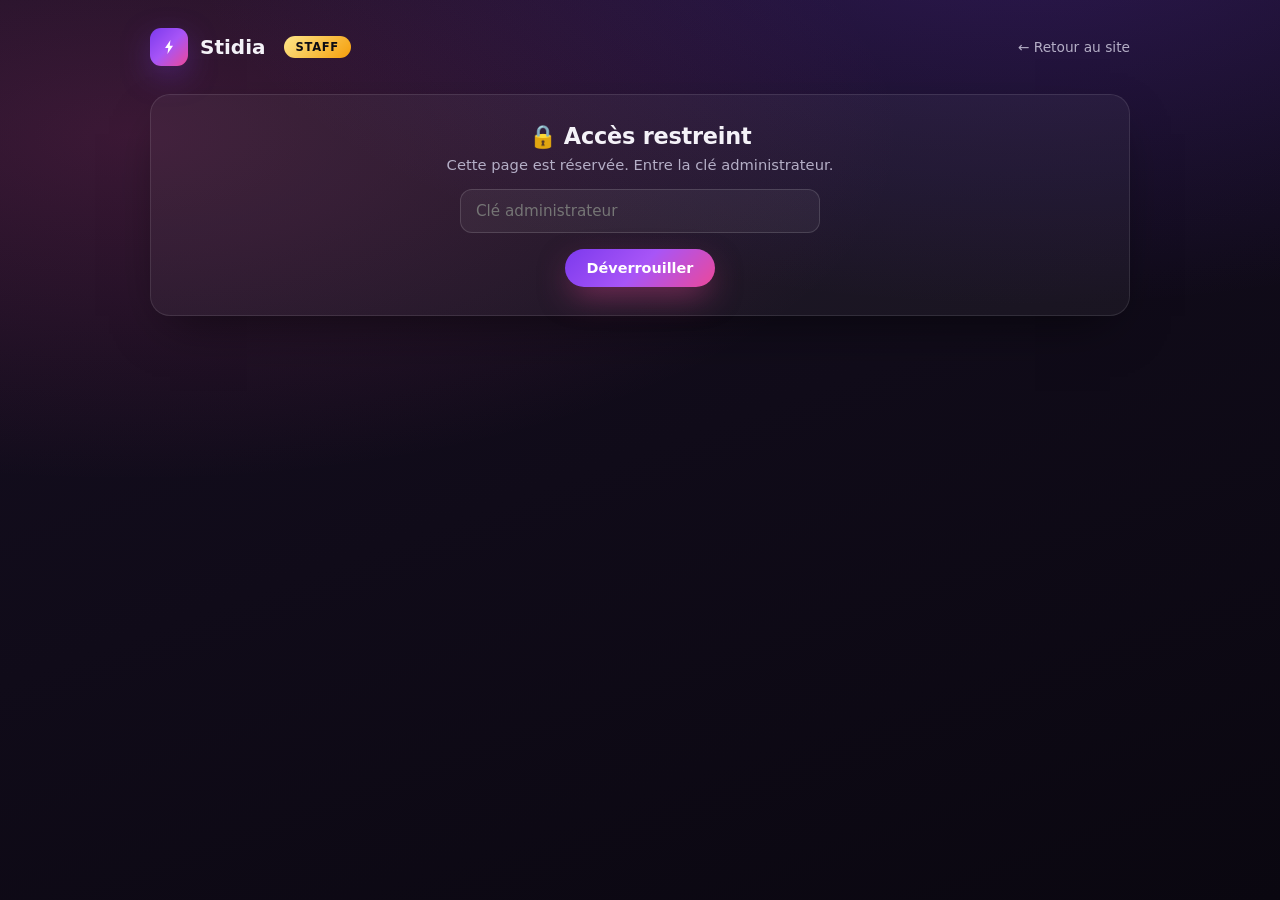
<file: admin.html>
<!DOCTYPE html>
<html lang="fr">
<head>
<meta charset="UTF-8" />
<meta name="viewport" content="width=device-width, initial-scale=1.0" />
<title>Panel Staff — Stidia</title>
<meta name="robots" content="noindex, nofollow" />
<meta name="theme-color" content="#0D0D14" />
<link rel="icon" href="logo.svg" type="image/svg+xml" />
<style>
  *{margin:0;padding:0;box-sizing:border-box}
  body{
    min-height:100vh;font-family:'Segoe UI',system-ui,-apple-system,sans-serif;color:#F4F2F8;
    background:
      radial-gradient(120% 80% at 80% -10%, rgba(124,58,237,.25), transparent 55%),
      radial-gradient(110% 70% at 10% 15%, rgba(236,72,153,.18), transparent 55%),
      linear-gradient(160deg,#160f22,#0a0710);
    padding:28px 18px 60px;
  }
  .wrap{max-width:980px;margin:0 auto}
  a{color:#EC7FB8}
  code{font-family:ui-monospace,'SF Mono',Menlo,Consolas,monospace;background:rgba(255,255,255,.08);padding:1px 6px;border-radius:6px}

  .brand{display:flex;align-items:center;gap:12px;margin-bottom:28px}
  .brand__logo{width:38px;height:38px;border-radius:11px;display:grid;place-items:center;
    background:linear-gradient(135deg,#7C3AED,#A855F7,#EC4899);box-shadow:0 10px 34px -8px rgba(124,58,237,.8)}
  .brand__logo svg{width:22px;height:22px;fill:#fff}
  .brand__name{font-weight:800;font-size:1.25rem}
  .brand__page{margin-left:6px;padding:4px 12px;border-radius:99px;font-size:.72rem;font-weight:800;
    letter-spacing:.06em;text-transform:uppercase;color:#0D0D14;background:linear-gradient(135deg,#FDE68A,#F59E0B)}
  .brand a.back{margin-left:auto;font-size:.86rem;color:#B4AEC6;text-decoration:none}
  .brand a.back:hover{color:#fff}

  .panel{background:rgba(255,255,255,.045);border:1px solid rgba(255,255,255,.1);border-radius:20px;
    padding:28px;box-shadow:0 20px 50px -20px rgba(0,0,0,.6);margin-bottom:20px}
  .center{text-align:center}
  h1{font-size:1.4rem;font-weight:800;letter-spacing:-.01em;margin-bottom:6px}
  .sub{color:#B4AEC6;font-size:.92rem}

  .field{margin:16px 0;text-align:left;max-width:360px;margin-left:auto;margin-right:auto}
  .field input,.field select{width:100%;padding:12px 15px;border-radius:12px;border:1px solid rgba(255,255,255,.14);
    background:rgba(255,255,255,.05);color:#fff;font-size:.95rem;font-family:inherit}
  .field input:focus,.field select:focus{outline:none;border-color:#A855F7;box-shadow:0 0 0 3px rgba(124,58,237,.25)}
  /* Le menu deroulant ouvert est rendu par l'OS (fond blanc par defaut) : on force
     un fond sombre + texte clair sur les options pour eviter le blanc-sur-blanc. */
  .field select option, .plan-select option, #ledger-filter-status option, #ledger-filter-tier option{background:#1c1424;color:#fff}
  .error{display:none;margin:4px 0 12px;padding:10px 14px;border-radius:10px;font-size:.86rem;
    color:#FCA5A5;background:rgba(239,68,68,.12);border:1px solid rgba(239,68,68,.35)}
  .error.show{display:block}

  .btn{display:inline-flex;align-items:center;justify-content:center;gap:8px;font-weight:700;color:#fff;
    padding:11px 22px;border-radius:99px;border:none;cursor:pointer;font-size:.9rem;font-family:inherit;
    background:linear-gradient(135deg,#7C3AED,#A855F7,#EC4899);box-shadow:0 12px 32px -6px rgba(236,72,153,.5);
    transition:transform .15s ease}
  .btn:hover{transform:translateY(-2px)}
  .btn--ghost{background:rgba(255,255,255,.07);border:1px solid rgba(255,255,255,.2);box-shadow:none}
  .btn--danger{background:rgba(239,68,68,.15);border:1px solid rgba(239,68,68,.4);box-shadow:none;color:#FCA5A5}
  .btn--sm{padding:7px 14px;font-size:.8rem}
  .btn:disabled{opacity:.5;cursor:not-allowed;transform:none}

  h2{font-size:1.05rem;font-weight:700;margin-bottom:4px}
  .section-sub{color:#8F89A6;font-size:.85rem;margin-bottom:18px}

  .stat-grid{display:grid;grid-template-columns:repeat(auto-fit,minmax(120px,1fr));gap:12px}
  .stat-box{background:rgba(255,255,255,.035);border:1px solid rgba(255,255,255,.08);border-radius:14px;padding:16px 14px;text-align:center}
  .stat-num{font-size:1.55rem;font-weight:800;background:linear-gradient(135deg,#A855F7,#EC4899);-webkit-background-clip:text;background-clip:text;-webkit-text-fill-color:transparent}
  .stat-lbl{margin-top:3px;font-size:.75rem;color:#B4AEC6}
  @media(max-width:640px){.stat-grid{grid-template-columns:repeat(2,1fr)}}

  .table-scroll{overflow-x:auto}
  table{width:100%;border-collapse:collapse;font-size:.88rem;min-width:760px}
  th{text-align:left;color:#8F89A6;font-weight:700;font-size:.72rem;text-transform:uppercase;letter-spacing:.04em;
    padding:8px 10px;border-bottom:1px solid rgba(255,255,255,.1)}
  th.sortable{cursor:pointer;user-select:none;transition:color .15s ease}
  th.sortable:hover{color:#EC7FB8}
  th.sortable .arrow{margin-left:3px;opacity:.5;font-size:.7em}
  th.sortable.active{color:#EC7FB8}
  th.sortable.active .arrow{opacity:1}
  .activity-dot{display:inline-block;width:7px;height:7px;border-radius:50%;margin-right:6px}
  .activity--active{background:#6EE7B7}
  .activity--quiet{background:#FCD34D}
  .activity--stale{background:#6F6980}
  td{padding:10px;border-bottom:1px solid rgba(255,255,255,.06);vertical-align:middle}
  tr:last-child td{border-bottom:none}
  .plan-select{padding:6px 10px;border-radius:8px;background:rgba(255,255,255,.06);border:1px solid rgba(255,255,255,.15);color:#fff;font-size:.82rem}
  .keydot{display:inline-block;width:8px;height:8px;border-radius:50%;margin-right:5px}
  .keydot--ok{background:#6EE7B7}
  .keydot--no{background:#F87171}
  .empty-row td{text-align:center;color:#8F89A6;padding:26px}

  .gen-row{display:flex;gap:10px;flex-wrap:wrap;align-items:flex-end;margin-bottom:18px}
  .gen-row .field{margin:0;max-width:none;flex:1;min-width:140px}
  .codes-out{display:flex;flex-direction:column;gap:8px;margin-bottom:20px}
  .code-item{display:flex;align-items:center;gap:10px;background:rgba(255,255,255,.035);
    border:1px solid rgba(255,255,255,.08);border-radius:10px;padding:9px 12px;flex-wrap:wrap}
  .code-item code{font-size:.86rem;flex:1;min-width:200px}
  .tier-tag{font-size:.68rem;font-weight:800;letter-spacing:.04em;text-transform:uppercase;padding:3px 9px;border-radius:99px}
  .tier-CREA{color:#fff;background:linear-gradient(135deg,#7C3AED,#A855F7)}
  .tier-VIRAL{color:#fff;background:linear-gradient(135deg,#7C3AED,#EC4899)}
  .tier-STUDIO{color:#0D0D14;background:linear-gradient(135deg,#FDE68A,#F59E0B)}

  .ledger-item{display:grid;grid-template-columns:auto 1fr auto auto auto;gap:10px;align-items:center;
    background:rgba(255,255,255,.035);border:1px solid rgba(255,255,255,.08);border-radius:10px;padding:10px 12px;margin-bottom:8px}
  .ledger-item code{font-size:.82rem}
  .ledger-item input{padding:6px 9px;border-radius:8px;background:rgba(255,255,255,.05);border:1px solid rgba(255,255,255,.14);color:#fff;font-size:.82rem;width:100%}
  .ledger-status{font-size:.75rem;font-weight:700;padding:4px 10px;border-radius:99px}
  .status-issued{color:#FCD34D;background:rgba(245,158,11,.15)}
  .status-used{color:#6EE7B7;background:rgba(16,185,129,.15)}
  @media(max-width:720px){.ledger-item{grid-template-columns:1fr;}}

  .toolbar{display:flex;gap:10px;flex-wrap:wrap;margin-bottom:16px}
  .toolbar--bulk{align-items:center;background:rgba(124,58,237,.12);border:1px solid rgba(168,85,247,.35);border-radius:12px;padding:10px 14px}
  .toolbar--bulk .plan-select{background:rgba(255,255,255,.08)}
  .note-input{width:100%;padding:6px 9px;border-radius:8px;background:rgba(255,255,255,.05);border:1px solid rgba(255,255,255,.14);color:#fff;font-size:.78rem;font-family:inherit}
  .quota-bar{height:8px;border-radius:99px;background:rgba(255,255,255,.08);overflow:hidden;margin-top:8px}
  .quota-bar__fill{height:100%;border-radius:99px;background:linear-gradient(90deg,#A855F7,#EC4899);transition:width .4s ease}
  .quota-bar__fill.full{background:linear-gradient(90deg,#F87171,#EF4444)}
  .storage-diag{margin-top:16px}
  .storage-diag__head{display:flex;justify-content:space-between;font-size:.82rem;color:#B4AEC6}
  .audit-list{list-style:none;display:flex;flex-direction:column;gap:6px;max-height:260px;overflow-y:auto}
  .audit-list li{background:rgba(255,255,255,.03);border:1px solid rgba(255,255,255,.07);border-radius:10px;
    padding:8px 12px;font-size:.82rem;display:flex;justify-content:space-between;gap:10px;color:#C7C1DA}
  .audit-list .t{flex:none;color:#6F6980;font-size:.74rem}
  .audit-empty{text-align:center;color:#8F89A6;font-size:.85rem;padding:16px}
  .toast{position:fixed;bottom:24px;left:50%;transform:translateX(-50%) translateY(80px);
    padding:11px 20px;border-radius:99px;font-size:.86rem;font-weight:600;color:#fff;
    background:#1c1424;border:1px solid rgba(255,255,255,.15);opacity:0;transition:transform .3s ease,opacity .3s ease;z-index:50}
  .toast.show{transform:translateX(-50%) translateY(0);opacity:1}
  .toast.success{border-color:rgba(16,185,129,.4)}
  .toast.error{border-color:rgba(239,68,68,.4)}
  [hidden]{display:none !important}
</style>
</head>
<body>
<div class="wrap">
  <div class="brand">
    <span class="brand__logo" aria-hidden="true"><svg viewBox="0 0 24 24"><path d="M13.6 4.4 L7.7 13.1 h3.5 l-0.9 6.5 6.1 -8.9 h-3.6 z"/></svg></span>
    <span class="brand__name">Stidia</span>
    <span class="brand__page">Staff</span>
    <a class="back" href="/stidia/">← Retour au site</a>
  </div>

  <!-- Porte d'entrée : passphrase -->
  <div class="panel center" id="st-gate">
    <h1>🔒 Accès restreint</h1>
    <p class="sub">Cette page est réservée. Entre la clé administrateur.</p>
    <div class="field">
      <input id="gate-key" type="password" placeholder="Clé administrateur" autocomplete="off" />
    </div>
    <div class="error" id="gate-error"></div>
    <button class="btn" id="gate-btn" type="button">Déverrouiller</button>
  </div>

  <!-- Panel -->
  <div id="st-panel" hidden>
    <div class="panel">
      <div class="toolbar" style="justify-content:space-between;align-items:center">
        <div>
          <h1 style="margin-bottom:2px">Panel Staff</h1>
          <p class="sub" id="ext-status">Vérification de l'extension…</p>
        </div>
        <button class="btn btn--ghost btn--sm" id="lock-btn" type="button">🔒 Verrouiller</button>
      </div>
    </div>

    <!-- Stats globales -->
    <div class="panel">
      <h2 style="margin-bottom:16px">📊 Vue d'ensemble</h2>
      <div class="stat-grid">
        <div class="stat-box"><div class="stat-num" id="s-accounts">0</div><div class="stat-lbl">Comptes (ce navigateur)</div></div>
        <div class="stat-box"><div class="stat-num" id="s-paying">0</div><div class="stat-lbl">Comptes payants</div></div>
        <div class="stat-box"><div class="stat-num" id="s-codes">0</div><div class="stat-lbl">Codes dans le registre</div></div>
        <div class="stat-box"><div class="stat-num" id="s-used">0</div><div class="stat-lbl">Codes activés</div></div>
        <div class="stat-box"><div class="stat-num" id="s-revenue">0 €</div><div class="stat-lbl">Revenu potentiel/mois</div></div>
      </div>
      <div class="storage-diag" id="storage-diag" hidden>
        <div class="storage-diag__head"><span>💾 Stockage local utilisé (chrome.storage.local)</span><span id="storage-diag-txt">—</span></div>
        <div class="quota-bar"><div class="quota-bar__fill" id="storage-diag-fill"></div></div>
      </div>
    </div>

    <!-- Comptes locaux -->
    <div class="panel">
      <h2>👤 Comptes de ce navigateur</h2>
      <p class="section-sub">Comptes Stidia enregistrés dans l'extension installée ici. Change une offre sans code, ou supprime un compte de test.</p>
      <div class="toolbar">
        <button class="btn btn--ghost btn--sm" id="acc-refresh" type="button">↻ Actualiser</button>
        <input id="acc-search" type="search" placeholder="Rechercher un compte…" style="flex:1;min-width:160px;max-width:260px;padding:8px 13px;border-radius:99px;background:rgba(255,255,255,.05);border:1px solid rgba(255,255,255,.14);color:#fff;font-size:.85rem;font-family:inherit" />
        <select id="acc-filter-plan" style="padding:8px 12px;border-radius:99px;background:rgba(255,255,255,.05);border:1px solid rgba(255,255,255,.14);color:#fff;font-size:.85rem;font-family:inherit">
          <option value="">Toutes les offres</option>
          <option value="free">Découverte</option>
          <option value="creator">Créateur</option>
          <option value="viral">Viral</option>
          <option value="studio">Studio</option>
        </select>
        <button class="btn btn--ghost btn--sm" id="acc-export-csv" type="button">⬇ Exporter (.csv)</button>
      </div>
      <div class="toolbar toolbar--bulk" id="acc-bulk-bar" hidden>
        <span class="sub" id="acc-bulk-count" style="margin:0">0 sélectionné(s)</span>
        <select class="plan-select" id="acc-bulk-plan">
          <option value="free">→ Découverte</option>
          <option value="creator">→ Créateur</option>
          <option value="viral">→ Viral</option>
          <option value="studio">→ Studio</option>
        </select>
        <button class="btn btn--ghost btn--sm" id="acc-bulk-apply" type="button">Appliquer l'offre</button>
        <button class="btn btn--danger btn--sm" id="acc-bulk-delete" type="button">🗑 Supprimer la sélection</button>
      </div>
      <div class="table-scroll">
      <table>
        <thead><tr>
          <th><input type="checkbox" id="acc-select-all" /></th>
          <th class="sortable" data-sort="username">Compte</th>
          <th class="sortable" data-sort="plan">Offre</th>
          <th>Code</th>
          <th>Clés</th>
          <th class="sortable" data-sort="historyCount">Générations</th>
          <th class="sortable" data-sort="createdAt">Depuis</th>
          <th class="sortable" data-sort="lastActivityAt">Dernière activité</th>
          <th>Note</th>
          <th></th>
        </tr></thead>
        <tbody id="acc-body"><tr class="empty-row"><td colspan="10">Chargement…</td></tr></tbody>
      </table>
      </div>
    </div>

    <!-- Journal des actions -->
    <div class="panel">
      <div class="toolbar" style="justify-content:space-between;align-items:center;margin-bottom:10px">
        <div>
          <h2>🧾 Journal des actions</h2>
          <p class="section-sub" style="margin-bottom:0">Historique local des actions staff (changements d'offre, suppressions, codes…).</p>
        </div>
        <button class="btn btn--ghost btn--sm" id="audit-clear" type="button">Vider le journal</button>
      </div>
      <ul class="audit-list" id="audit-list"></ul>
      <p class="audit-empty" id="audit-empty">Aucune action enregistrée pour l'instant.</p>
    </div>

    <!-- Générateur de codes -->
    <div class="panel">
      <h2>🎫 Générateur de codes d'activation</h2>
      <p class="section-sub">Génère des codes STIDIA-* valides (même algorithme que l'extension). Note à qui tu les vends dans le registre ci-dessous.</p>
      <div class="gen-row">
        <div class="field">
          <select id="gen-tier">
            <option value="CREA">Créateur — 4,99 €</option>
            <option value="VIRAL">Viral — 9,99 €</option>
            <option value="STUDIO">Studio — 24,99 €</option>
          </select>
        </div>
        <div class="field" style="max-width:100px">
          <input id="gen-qty" type="number" min="1" max="20" value="1" />
        </div>
        <button class="btn" id="gen-btn" type="button">Générer</button>
      </div>
      <div class="codes-out" id="gen-out"></div>

      <h2 style="margin-top:8px">📒 Registre des codes émis</h2>
      <p class="section-sub">Sauvegardé dans ce navigateur (localStorage). Exporte régulièrement pour ne rien perdre.</p>
      <div class="toolbar">
        <input id="ledger-search" type="search" placeholder="Rechercher un code ou une note…"
               style="flex:1;min-width:160px;max-width:260px;padding:8px 13px;border-radius:99px;background:rgba(255,255,255,.05);border:1px solid rgba(255,255,255,.14);color:#fff;font-size:.85rem;font-family:inherit" />
        <select id="ledger-filter-status" style="padding:8px 12px;border-radius:99px;background:rgba(255,255,255,.05);border:1px solid rgba(255,255,255,.14);color:#fff;font-size:.85rem;font-family:inherit">
          <option value="">Tous les statuts</option>
          <option value="issued">⏳ Émis</option>
          <option value="used">✓ Activés</option>
        </select>
        <select id="ledger-filter-tier" style="padding:8px 12px;border-radius:99px;background:rgba(255,255,255,.05);border:1px solid rgba(255,255,255,.14);color:#fff;font-size:.85rem;font-family:inherit">
          <option value="">Toutes les offres</option>
          <option value="CREA">Créateur</option>
          <option value="VIRAL">Viral</option>
          <option value="STUDIO">Studio</option>
        </select>
      </div>
      <div class="toolbar">
        <button class="btn btn--ghost btn--sm" id="ledger-export" type="button">⬇ Exporter (.json)</button>
        <button class="btn btn--ghost btn--sm" id="ledger-export-csv" type="button">⬇ Exporter (.csv)</button>
        <label class="btn btn--ghost btn--sm" style="cursor:pointer">
          ⬆ Importer
          <input type="file" id="ledger-import" accept="application/json" hidden />
        </label>
      </div>
      <div class="toolbar">
        <button class="btn btn--ghost btn--sm" id="ledger-copy-filtered" type="button">⧉ Copier les codes affichés</button>
        <button class="btn btn--ghost btn--sm" id="ledger-mark-used" type="button">✓ Marquer affichés comme activés</button>
        <button class="btn btn--danger btn--sm" id="ledger-clear" type="button">🗑 Vider le registre</button>
      </div>
      <div id="ledger-list"></div>
      <p class="section-sub" id="ledger-empty">Aucun code dans le registre pour l'instant.</p>
    </div>
  </div>
</div>

<div class="toast" id="toast"></div>

<script>
(function () {
  'use strict';

  // ═══════════════════════ Communication avec l'extension ═══════════════════
  var PAGE = 'stidia-dashboard', EXT = 'stidia-extension';
  var pending = {}, seq = 0, extReady = false;
  var adminKey = sessionStorage.getItem('stidia_admin_key') || null;

  function send(action, payload) {
    return new Promise(function (resolve) {
      var id = 'r' + (++seq);
      pending[id] = resolve;
      window.postMessage({ source: PAGE, action: action, payload: payload, reqId: id }, window.location.origin);
      setTimeout(function () {
        if (pending[id]) { pending[id]({ success: false, error: 'Pas de réponse de l\'extension.' }); delete pending[id]; }
      }, 6000);
    });
  }
  window.addEventListener('message', function (e) {
    if (e.source !== window) return;
    var d = e.data;
    if (!d || d.source !== EXT) return;
    if (d.ready) extReady = true;
    if (d.reqId && pending[d.reqId]) { pending[d.reqId](d.response); delete pending[d.reqId]; }
  });

  function toast(msg, type) {
    var t = document.getElementById('toast');
    t.textContent = msg;
    t.className = 'toast show ' + (type || '');
    clearTimeout(t._timer);
    t._timer = setTimeout(function () { t.className = 'toast'; }, 2600);
  }

  // ═══════════════════════ Porte d'entrée (passphrase) ═══════════════════════
  var gate = document.getElementById('st-gate'), panel = document.getElementById('st-panel');
  var gateKeyInput = document.getElementById('gate-key'), gateErr = document.getElementById('gate-error');

  function tryUnlock(key) {
    // On ne peut valider la clé que via une vraie action de l'extension (ADMIN_LIST_ACCOUNTS)
    return send('ADMIN_LIST_ACCOUNTS', { adminKey: key }).then(function (res) {
      if (res && res.success) {
        adminKey = key;
        sessionStorage.setItem('stidia_admin_key', key);
        gate.hidden = true; panel.hidden = false;
        allAccounts = res.accounts;
        renderAccounts(allAccounts);
        refreshStorageDiag();
        return true;
      }
      gateErr.textContent = (res && res.error) || 'Clé refusée.';
      gateErr.classList.add('show');
      return false;
    });
  }

  document.getElementById('gate-btn').addEventListener('click', function () {
    var btn = this;
    btn.disabled = true; btn.textContent = 'Vérification…';
    tryUnlock(gateKeyInput.value.trim()).then(function () {
      btn.disabled = false; btn.textContent = 'Déverrouiller';
    });
  });
  gateKeyInput.addEventListener('keydown', function (e) { if (e.key === 'Enter') document.getElementById('gate-btn').click(); });

  document.getElementById('lock-btn').addEventListener('click', function () {
    adminKey = null;
    sessionStorage.removeItem('stidia_admin_key');
    gateKeyInput.value = '';
    panel.hidden = true; gate.hidden = false;
  });

  // ═══════════════════════ Détection de l'extension ═══════════════════════════
  var statusEl = document.getElementById('ext-status');
  var tries = 0;
  var probe = setInterval(function () {
    if (extReady) {
      clearInterval(probe);
      statusEl.textContent = '✓ Extension connectée';
      if (adminKey) tryUnlock(adminKey); // reprise de session
      return;
    }
    send('DASH_PING', {});
    if (++tries > 8) {
      clearInterval(probe);
      statusEl.textContent = '✗ Extension introuvable — installe/recharge-la puis actualise cette page.';
      gateErr.textContent = 'Extension introuvable.'; gateErr.classList.add('show');
    }
  }, 300);

  // ═══════════════════════ Comptes locaux ═══════════════════════════════════
  var PLAN_OPTIONS = ['free', 'creator', 'viral', 'studio'];
  var PLAN_LABELS  = { free: 'Découverte', creator: 'Créateur', viral: 'Viral', studio: 'Studio' };

  function fmtDate(iso) {
    try { return new Date(iso).toLocaleDateString('fr-FR', { day: 'numeric', month: 'short', year: 'numeric' }); }
    catch (e) { return '—'; }
  }

  var allAccounts = [];
  var accSort = { key: null, dir: 1 };
  var accSelected = {}; // { username: true } — sélection courante pour les actions groupées

  // ═══════════════════════ Notes internes (localStorage, par compte) ═════════
  var NOTES_KEY = 'stidia_admin_notes';
  function loadNotes() { try { return JSON.parse(localStorage.getItem(NOTES_KEY) || '{}'); } catch (e) { return {}; } }
  function saveNote(username, note) {
    var notes = loadNotes();
    if (note) notes[username] = note; else delete notes[username];
    localStorage.setItem(NOTES_KEY, JSON.stringify(notes));
  }

  // ═══════════════════════ Journal des actions (localStorage) ════════════════
  var AUDIT_KEY = 'stidia_admin_audit';
  function loadAudit() { try { return JSON.parse(localStorage.getItem(AUDIT_KEY) || '[]'); } catch (e) { return []; } }
  function logAction(msg) {
    var l = loadAudit();
    l.unshift({ msg: msg, at: new Date().toISOString() });
    localStorage.setItem(AUDIT_KEY, JSON.stringify(l.slice(0, 200)));
    renderAudit();
  }
  function fmtDateTime(iso) {
    try { return new Date(iso).toLocaleString('fr-FR', { day: 'numeric', month: 'short', hour: '2-digit', minute: '2-digit' }); }
    catch (e) { return '—'; }
  }
  function renderAudit() {
    var list = loadAudit();
    var el = document.getElementById('audit-list');
    var empty = document.getElementById('audit-empty');
    empty.hidden = list.length > 0;
    el.innerHTML = '';
    // Construction DOM directe (textContent) plutôt qu'un remplacement regex sur innerHTML :
    // un nom de compte peut contenir n'importe quel caractère (aucune restriction à l'inscription),
    // y compris des séquences comme "&lt;" qui seraient ré-décodées en balises si on les injectait
    // dans du innerHTML sans passer par un vrai échappement.
    list.forEach(function (e) {
      var li = document.createElement('li');
      var msg = document.createElement('span'); msg.textContent = e.msg;
      var time = document.createElement('span'); time.className = 't'; time.textContent = fmtDateTime(e.at);
      li.appendChild(msg); li.appendChild(time);
      el.appendChild(li);
    });
  }
  document.getElementById('audit-clear').addEventListener('click', function () {
    if (!loadAudit().length) return;
    if (!confirm('Vider le journal des actions ?')) return;
    localStorage.setItem(AUDIT_KEY, '[]');
    renderAudit();
  });
  renderAudit();

  // ═══════════════════════ Diagnostic de stockage ═════════════════════════════
  function refreshStorageDiag() {
    send('ADMIN_STORAGE_INFO', { adminKey: adminKey }).then(function (res) {
      if (!res || !res.success) return;
      var diag = document.getElementById('storage-diag');
      var pct = res.quota ? Math.min(100, Math.round((res.bytesInUse / res.quota) * 100)) : 0;
      document.getElementById('storage-diag-txt').textContent =
        (res.bytesInUse / 1024).toFixed(0) + ' Ko / ' + (res.quota / 1024 / 1024).toFixed(0) + ' Mo (' + pct + '%)';
      var fill = document.getElementById('storage-diag-fill');
      fill.style.width = pct + '%';
      fill.className = 'quota-bar__fill' + (pct >= 85 ? ' full' : '');
      diag.hidden = false;
    });
  }

  function activityInfo(iso) {
    if (!iso) return { cls: 'activity--stale', label: 'Jamais généré' };
    var days = (Date.parse(new Date().toISOString()) - Date.parse(iso)) / 86400000;
    if (days <= 3)  return { cls: 'activity--active', label: fmtDate(iso) };
    if (days <= 21) return { cls: 'activity--quiet',  label: fmtDate(iso) };
    return { cls: 'activity--stale', label: fmtDate(iso) };
  }

  function sortAccounts(accounts) {
    if (!accSort.key) return accounts;
    var key = accSort.key, dir = accSort.dir;
    return accounts.slice().sort(function (a, b) {
      var va = a[key], vb = b[key];
      if (key === 'createdAt' || key === 'lastActivityAt') { va = va ? Date.parse(va) : 0; vb = vb ? Date.parse(vb) : 0; }
      if (typeof va === 'string') va = va.toLowerCase();
      if (typeof vb === 'string') vb = vb.toLowerCase();
      if (va < vb) return -1 * dir;
      if (va > vb) return 1 * dir;
      return 0;
    });
  }

  document.querySelectorAll('th.sortable').forEach(function (th) {
    var arrow = document.createElement('span'); arrow.className = 'arrow'; arrow.textContent = '▲';
    th.appendChild(arrow);
    th.addEventListener('click', function () {
      var key = th.dataset.sort;
      if (accSort.key === key) accSort.dir *= -1; else { accSort.key = key; accSort.dir = 1; }
      document.querySelectorAll('th.sortable').forEach(function (t) {
        t.classList.toggle('active', t === th);
        t.querySelector('.arrow').textContent = (t === th && accSort.dir === -1) ? '▼' : '▲';
      });
      renderAccounts(allAccounts);
    });
  });

  function updateBulkBar(visibleUsernames) {
    // Purge la sélection des comptes qui ne sont plus visibles (filtre/recherche changés)
    Object.keys(accSelected).forEach(function (u) { if (visibleUsernames.indexOf(u) === -1) delete accSelected[u]; });
    var count = Object.keys(accSelected).length;
    document.getElementById('acc-bulk-bar').hidden = count === 0;
    document.getElementById('acc-bulk-count').textContent = count + ' sélectionné(s)';
    var allSel = document.getElementById('acc-select-all');
    allSel.checked = count > 0 && visibleUsernames.length > 0 && visibleUsernames.every(function (u) { return accSelected[u]; });
    allSel.indeterminate = count > 0 && !allSel.checked;
  }

  function renderAccounts(accounts) {
    var body = document.getElementById('acc-body');
    var q = (document.getElementById('acc-search').value || '').trim().toLowerCase();
    var fPlan = document.getElementById('acc-filter-plan').value;
    var filtered = accounts.filter(function (a) {
      if (q && a.username.toLowerCase().indexOf(q) === -1) return false;
      if (fPlan && (a.plan || 'free') !== fPlan) return false;
      return true;
    });
    filtered = sortAccounts(filtered);

    updateOverviewStats(accounts);

    if (!filtered.length) {
      body.innerHTML = '<tr class="empty-row"><td colspan="10">' + (q || fPlan ? 'Aucun résultat.' : 'Aucun compte dans ce navigateur.') + '</td></tr>';
      updateBulkBar([]);
      return;
    }
    var notes = loadNotes();
    body.innerHTML = '';
    filtered.forEach(function (a) {
      var tr = document.createElement('tr');

      var tdSel = document.createElement('td');
      var cb = document.createElement('input'); cb.type = 'checkbox'; cb.checked = !!accSelected[a.username];
      cb.addEventListener('change', function () {
        if (cb.checked) accSelected[a.username] = true; else delete accSelected[a.username];
        updateBulkBar(filtered.map(function (x) { return x.username; }));
      });
      tdSel.appendChild(cb);
      tr.appendChild(tdSel);

      var tdUser = document.createElement('td'); tdUser.textContent = '@' + a.username;
      tr.appendChild(tdUser);

      var tdPlan = document.createElement('td');
      var sel = document.createElement('select'); sel.className = 'plan-select';
      PLAN_OPTIONS.forEach(function (p) {
        var o = document.createElement('option'); o.value = p; o.textContent = PLAN_LABELS[p];
        if (p === a.plan) o.selected = true;
        sel.appendChild(o);
      });
      sel.addEventListener('change', function () {
        send('ADMIN_SET_PLAN', { adminKey: adminKey, username: a.username, plan: sel.value }).then(function (res) {
          if (res && res.success) {
            toast('Offre de @' + a.username + ' → ' + PLAN_LABELS[sel.value], 'success');
            logAction('Offre de @' + a.username + ' changée → ' + PLAN_LABELS[sel.value]);
            refreshAccounts();
          } else toast((res && res.error) || 'Échec', 'error');
        });
      });
      tdPlan.appendChild(sel);
      tr.appendChild(tdPlan);

      var tdCode = document.createElement('td');
      tdCode.innerHTML = a.licenseCode ? '<code style="font-size:.76rem">' + a.licenseCode + '</code>' : '<span style="color:#6F6980">—</span>';
      tr.appendChild(tdCode);

      var tdKeys = document.createElement('td');
      tdKeys.innerHTML =
        '<span class="keydot ' + (a.hasGroqKey ? 'keydot--ok' : 'keydot--no') + '"></span>Groq &nbsp;' +
        '<span class="keydot ' + (a.hasPexelsKey ? 'keydot--ok' : 'keydot--no') + '"></span>Pexels';
      tr.appendChild(tdKeys);

      var tdHist = document.createElement('td'); tdHist.textContent = a.historyCount;
      tr.appendChild(tdHist);

      var tdDate = document.createElement('td'); tdDate.textContent = fmtDate(a.createdAt);
      tr.appendChild(tdDate);

      var tdActivity = document.createElement('td');
      var act = activityInfo(a.lastActivityAt);
      tdActivity.innerHTML = '<span class="activity-dot ' + act.cls + '"></span>' + act.label;
      tr.appendChild(tdActivity);

      var tdNote = document.createElement('td');
      var noteInput = document.createElement('input');
      noteInput.className = 'note-input';
      noteInput.placeholder = '—';
      noteInput.value = notes[a.username] || '';
      noteInput.addEventListener('change', function () { saveNote(a.username, noteInput.value.trim()); });
      tdNote.appendChild(noteInput);
      tr.appendChild(tdNote);

      var tdDel = document.createElement('td');
      var delBtn = document.createElement('button');
      delBtn.className = 'btn btn--danger btn--sm'; delBtn.type = 'button'; delBtn.textContent = 'Supprimer';
      delBtn.addEventListener('click', function () {
        if (!confirm('Supprimer definitivement le compte @' + a.username + ' et son historique ?')) return;
        send('ADMIN_DELETE_ACCOUNT', { adminKey: adminKey, username: a.username }).then(function (res) {
          if (res && res.success) {
            toast('Compte @' + a.username + ' supprimé', 'success');
            logAction('Compte @' + a.username + ' supprimé');
            delete accSelected[a.username];
            refreshAccounts();
          } else toast((res && res.error) || 'Échec', 'error');
        });
      });
      tdDel.appendChild(delBtn);
      tr.appendChild(tdDel);

      body.appendChild(tr);
    });

    updateBulkBar(filtered.map(function (a) { return a.username; }));
  }

  var TIER_PRICE = { CREA: 4.99, VIRAL: 9.99, STUDIO: 24.99 };

  function updateOverviewStats(accounts) {
    document.getElementById('s-accounts').textContent = accounts.length;
    document.getElementById('s-paying').textContent = accounts.filter(function (a) { return a.plan && a.plan !== 'free'; }).length;

    var ledger = loadLedger();
    document.getElementById('s-codes').textContent = ledger.length;
    document.getElementById('s-used').textContent = ledger.filter(function (item) { return item.status === 'used'; }).length;
    var revenue = ledger.reduce(function (sum, item) { return sum + (TIER_PRICE[item.tier] || 0); }, 0);
    document.getElementById('s-revenue').textContent = revenue.toFixed(2).replace('.', ',') + ' €';
  }

  document.getElementById('acc-search').addEventListener('input', function () { renderAccounts(allAccounts); });
  document.getElementById('acc-filter-plan').addEventListener('change', function () { renderAccounts(allAccounts); });

  document.getElementById('acc-select-all').addEventListener('change', function (e) {
    // Sélectionne/désélectionne uniquement les comptes actuellement affichés (2e colonne = @identifiant)
    var shown = [];
    document.querySelectorAll('#acc-body tr td:nth-child(2)').forEach(function (td) { shown.push(td.textContent.replace(/^@/, '')); });
    shown.forEach(function (u) { if (e.target.checked) accSelected[u] = true; else delete accSelected[u]; });
    renderAccounts(allAccounts);
  });

  document.getElementById('acc-bulk-apply').addEventListener('click', function () {
    var usernames = Object.keys(accSelected);
    if (!usernames.length) return;
    var plan = document.getElementById('acc-bulk-plan').value;
    if (!confirm('Passer ' + usernames.length + ' compte(s) en offre ' + PLAN_LABELS[plan] + ' ?')) return;
    Promise.all(usernames.map(function (u) {
      return send('ADMIN_SET_PLAN', { adminKey: adminKey, username: u, plan: plan });
    })).then(function (results) {
      var ok = results.filter(function (r) { return r && r.success; }).length;
      toast(ok + '/' + usernames.length + ' compte(s) mis à jour → ' + PLAN_LABELS[plan], ok === usernames.length ? 'success' : 'error');
      logAction(ok + ' compte(s) passés en offre ' + PLAN_LABELS[plan] + ' (action groupée)');
      accSelected = {};
      refreshAccounts();
    });
  });

  document.getElementById('acc-bulk-delete').addEventListener('click', function () {
    var usernames = Object.keys(accSelected);
    if (!usernames.length) return;
    if (!confirm('Supprimer définitivement ' + usernames.length + ' compte(s) et leur historique ?')) return;
    Promise.all(usernames.map(function (u) {
      return send('ADMIN_DELETE_ACCOUNT', { adminKey: adminKey, username: u });
    })).then(function (results) {
      var ok = results.filter(function (r) { return r && r.success; }).length;
      toast(ok + '/' + usernames.length + ' compte(s) supprimé(s)', ok === usernames.length ? 'success' : 'error');
      logAction(ok + ' compte(s) supprimés (action groupée)');
      accSelected = {};
      refreshAccounts();
    });
  });

  document.getElementById('acc-export-csv').addEventListener('click', function () {
    var notes = loadNotes();
    var rows = [['Compte', 'Offre', 'Code', 'Groq', 'Pexels', 'Générations', 'Depuis', 'Dernière activité', 'Note']];
    allAccounts.forEach(function (a) {
      rows.push(['@' + a.username, PLAN_LABELS[a.plan] || a.plan, a.licenseCode || '', a.hasGroqKey ? 'Oui' : 'Non',
        a.hasPexelsKey ? 'Oui' : 'Non', a.historyCount, fmtDate(a.createdAt), a.lastActivityAt ? fmtDate(a.lastActivityAt) : 'Jamais',
        notes[a.username] || '']);
    });
    var csv = rows.map(function (r) { return r.map(csvCell).join(','); }).join('\r\n');
    downloadFile('﻿' + csv, 'stidia-comptes.csv', 'text/csv;charset=utf-8');
  });

  function refreshAccounts() {
    send('ADMIN_LIST_ACCOUNTS', { adminKey: adminKey }).then(function (res) {
      if (res && res.success) { allAccounts = res.accounts; renderAccounts(allAccounts); }
      else toast((res && res.error) || 'Échec du chargement', 'error');
    });
  }
  document.getElementById('acc-refresh').addEventListener('click', refreshAccounts);

  // ═══════════════════════ Générateur de codes ═══════════════════════════════
  var ALPHABET = 'ABCDEFGHIJKLMNOPQRSTUVWXYZ0123456789';
  function checksum(body) {
    var sum = 0;
    for (var i = 0; i < body.length; i++) sum += body.charCodeAt(i) * (i + 1);
    return ALPHABET[sum % 36];
  }
  function randGroup(len) {
    var s = '';
    for (var i = 0; i < len; i++) s += ALPHABET[Math.floor(Math.random() * ALPHABET.length)];
    return s;
  }
  function makeCode(tier) {
    var body = 'STIDIA-' + tier + '-' + randGroup(4) + '-' + randGroup(3);
    return body + checksum(body);
  }

  document.getElementById('gen-btn').addEventListener('click', function () {
    var tier = document.getElementById('gen-tier').value;
    var qty  = Math.max(1, Math.min(20, parseInt(document.getElementById('gen-qty').value, 10) || 1));
    var out  = document.getElementById('gen-out');
    out.innerHTML = '';
    for (var i = 0; i < qty; i++) {
      var code = makeCode(tier);
      var row = document.createElement('div'); row.className = 'code-item';
      row.innerHTML =
        '<span class="tier-tag tier-' + tier + '">' + tier + '</span>' +
        '<code>' + code + '</code>' +
        '<button class="btn btn--ghost btn--sm" type="button" data-copy="' + code + '">Copier</button>' +
        '<button class="btn btn--sm" type="button" data-add="' + code + '" data-tier="' + tier + '">+ Registre</button>';
      out.appendChild(row);
    }
    out.querySelectorAll('[data-copy]').forEach(function (b) {
      b.addEventListener('click', function () {
        navigator.clipboard.writeText(b.dataset.copy).then(function () { toast('Code copié', 'success'); });
      });
    });
    out.querySelectorAll('[data-add]').forEach(function (b) {
      b.addEventListener('click', function () {
        addToLedger(b.dataset.add, b.dataset.tier);
        toast('Ajouté au registre', 'success');
      });
    });
  });

  // ═══════════════════════ Registre (localStorage) ════════════════════════════
  var LEDGER_KEY = 'stidia_admin_ledger';
  function loadLedger() { try { return JSON.parse(localStorage.getItem(LEDGER_KEY) || '[]'); } catch (e) { return []; } }
  function saveLedger(l) { localStorage.setItem(LEDGER_KEY, JSON.stringify(l)); renderLedger(); }
  function addToLedger(code, tier) {
    var l = loadLedger();
    l.unshift({ code: code, tier: tier, note: '', status: 'issued', addedAt: new Date().toISOString() });
    saveLedger(l);
    logAction('Code ' + code + ' ajouté au registre');
  }

  function getFilteredLedger() {
    var list = loadLedger();
    var q      = (document.getElementById('ledger-search').value || '').trim().toLowerCase();
    var fStat  = document.getElementById('ledger-filter-status').value;
    var fTier  = document.getElementById('ledger-filter-tier').value;
    return list.filter(function (item, idx) {
      item._idx = idx; // conserve l'index réel dans le tableau non filtré pour les actions
      if (fStat && item.status !== fStat) return false;
      if (fTier && item.tier !== fTier) return false;
      if (q && item.code.toLowerCase().indexOf(q) === -1 && (item.note || '').toLowerCase().indexOf(q) === -1) return false;
      return true;
    });
  }

  function renderLedger() {
    var list = loadLedger();
    var container = document.getElementById('ledger-list');
    var empty = document.getElementById('ledger-empty');
    var filtered = getFilteredLedger();

    container.innerHTML = '';
    empty.hidden = list.length > 0;
    empty.textContent = list.length && !filtered.length
      ? 'Aucun code ne correspond à ce filtre.'
      : 'Aucun code dans le registre pour l\'instant.';
    if (list.length && !filtered.length) empty.hidden = false;

    filtered.forEach(function (item) {
      var idx = item._idx;
      var row = document.createElement('div'); row.className = 'ledger-item';

      var tag = document.createElement('span');
      tag.className = 'tier-tag tier-' + item.tier; tag.textContent = item.tier;
      row.appendChild(tag);

      var codeWrap = document.createElement('div');
      var codeEl = document.createElement('code'); codeEl.textContent = item.code;
      codeWrap.appendChild(codeEl);
      row.appendChild(codeWrap);

      var noteInput = document.createElement('input');
      noteInput.placeholder = 'Note (client, email…)';
      noteInput.value = item.note || '';
      noteInput.addEventListener('change', function () {
        var l = loadLedger(); l[idx].note = noteInput.value; saveLedger(l);
      });
      row.appendChild(noteInput);

      var statusBtn = document.createElement('button');
      statusBtn.type = 'button';
      statusBtn.className = 'ledger-status ' + (item.status === 'used' ? 'status-used' : 'status-issued');
      statusBtn.textContent = item.status === 'used' ? '✓ Activé' : '⏳ Émis';
      statusBtn.addEventListener('click', function () {
        var l = loadLedger(); l[idx].status = l[idx].status === 'used' ? 'issued' : 'used'; saveLedger(l);
      });
      row.appendChild(statusBtn);

      var delBtn = document.createElement('button');
      delBtn.type = 'button'; delBtn.className = 'btn btn--danger btn--sm'; delBtn.textContent = '✕';
      delBtn.addEventListener('click', function () {
        var l = loadLedger(); l.splice(idx, 1); saveLedger(l);
      });
      row.appendChild(delBtn);

      container.appendChild(row);
    });

    updateOverviewStats(allAccounts);
  }

  document.getElementById('ledger-search').addEventListener('input', renderLedger);
  document.getElementById('ledger-filter-status').addEventListener('change', renderLedger);
  document.getElementById('ledger-filter-tier').addEventListener('change', renderLedger);

  document.getElementById('ledger-copy-filtered').addEventListener('click', function () {
    var filtered = getFilteredLedger();
    if (!filtered.length) { toast('Aucun code à copier', 'error'); return; }
    navigator.clipboard.writeText(filtered.map(function (i) { return i.code; }).join('\n'))
      .then(function () { toast(filtered.length + ' code(s) copié(s)', 'success'); });
  });

  document.getElementById('ledger-mark-used').addEventListener('click', function () {
    var filtered = getFilteredLedger();
    if (!filtered.length) { toast('Aucun code affiché', 'error'); return; }
    var l = loadLedger();
    filtered.forEach(function (item) { l[item._idx].status = 'used'; });
    saveLedger(l);
    toast(filtered.length + ' code(s) marqué(s) activé(s)', 'success');
    logAction(filtered.length + ' code(s) marqués activés (action groupée)');
  });

  document.getElementById('ledger-clear').addEventListener('click', function () {
    var count = loadLedger().length;
    if (!count) return;
    if (!confirm('Vider tout le registre de codes (irréversible) ?')) return;
    saveLedger([]);
    toast('Registre vidé', 'success');
    logAction('Registre de codes vidé (' + count + ' code(s))');
  });

  // Neutralise l'injection de formule (CSV injection) : Excel/Sheets peuvent interpréter une
  // cellule commençant par =, +, -, @ comme une formule à l'ouverture du fichier exporté.
  function csvCell(v) {
    var s = String(v == null ? '' : v);
    if (/^[=+\-@]/.test(s)) s = "'" + s;
    return '"' + s.replace(/"/g, '""') + '"';
  }

  function downloadFile(content, filename, mime) {
    var blob = new Blob([content], { type: mime });
    var url = URL.createObjectURL(blob);
    var a = document.createElement('a'); a.href = url; a.download = filename;
    document.body.appendChild(a); a.click(); a.remove();
    setTimeout(function () { URL.revokeObjectURL(url); }, 4000);
  }

  document.getElementById('ledger-export').addEventListener('click', function () {
    downloadFile(JSON.stringify(loadLedger(), null, 2), 'stidia-registre-codes.json', 'application/json');
  });
  document.getElementById('ledger-export-csv').addEventListener('click', function () {
    var rows = [['Code', 'Offre', 'Statut', 'Note', 'Ajouté le']];
    loadLedger().forEach(function (item) {
      rows.push([item.code, item.tier, item.status === 'used' ? 'Activé' : 'Émis', item.note || '', fmtDate(item.addedAt)]);
    });
    var csv = rows.map(function (r) { return r.map(csvCell).join(','); }).join('\r\n');
    downloadFile('﻿' + csv, 'stidia-registre-codes.csv', 'text/csv;charset=utf-8');
  });
  document.getElementById('ledger-import').addEventListener('change', function (e) {
    var file = e.target.files[0]; if (!file) return;
    var reader = new FileReader();
    reader.onload = function () {
      try {
        var imported = JSON.parse(reader.result);
        if (!Array.isArray(imported)) throw new Error('Format invalide');
        saveLedger(imported);
        toast('Registre importé (' + imported.length + ' code(s))', 'success');
        logAction('Registre importé (' + imported.length + ' code(s))');
      } catch (err) { toast('Fichier invalide', 'error'); }
    };
    reader.readAsText(file);
    e.target.value = '';
  });

  renderLedger();
})();
</script>
</body>
</html>
</file>
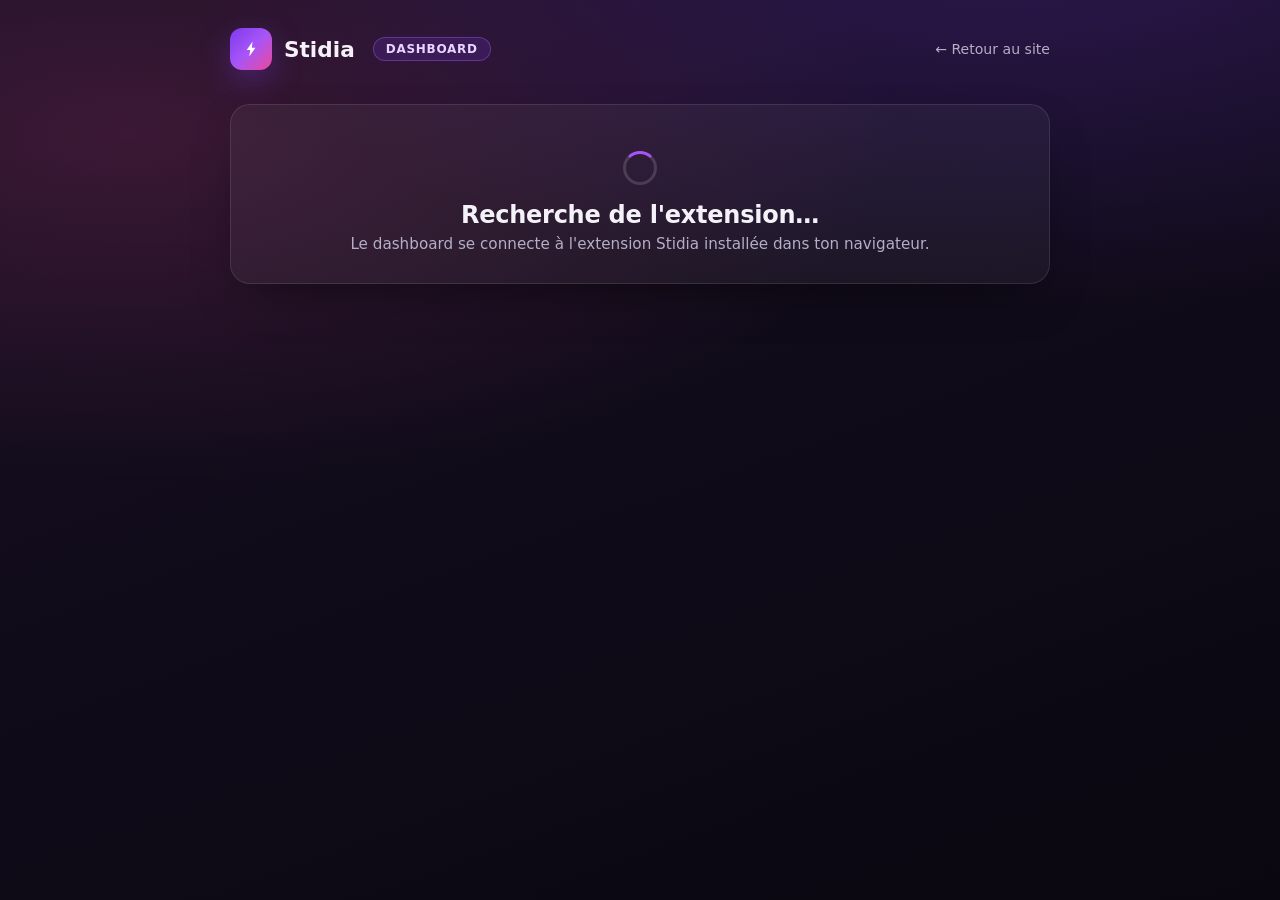
<file: dashboard.html>
<!DOCTYPE html>
<html lang="fr">
<head>
<meta charset="UTF-8" />
<meta name="viewport" content="width=device-width, initial-scale=1.0" />
<title>Dashboard — Stidia</title>
<meta name="description" content="Connecte-toi à ton compte Stidia : offre active, générations, quota et activité récente." />
<meta name="robots" content="noindex" />
<meta name="theme-color" content="#0D0D14" />
<link rel="icon" href="logo.svg" type="image/svg+xml" />
<style>
  *{margin:0;padding:0;box-sizing:border-box}
  body{
    min-height:100vh;font-family:'Segoe UI',system-ui,-apple-system,sans-serif;color:#F4F2F8;
    background:
      radial-gradient(120% 80% at 80% -10%, rgba(124,58,237,.25), transparent 55%),
      radial-gradient(110% 70% at 10% 15%, rgba(236,72,153,.18), transparent 55%),
      linear-gradient(160deg,#160f22,#0a0710);
    padding:28px 18px 60px;
  }
  .wrap{max-width:820px;margin:0 auto}
  a{color:#EC7FB8}

  .brand{display:flex;align-items:center;gap:12px;margin-bottom:34px}
  .brand__logo{width:42px;height:42px;border-radius:12px;display:grid;place-items:center;
    background:linear-gradient(135deg,#7C3AED,#A855F7,#EC4899);box-shadow:0 10px 34px -8px rgba(124,58,237,.8)}
  .brand__logo svg{width:24px;height:24px;fill:#fff}
  .brand__name{font-weight:800;font-size:1.35rem}
  .brand__page{margin-left:6px;padding:4px 12px;border-radius:99px;font-size:.75rem;font-weight:700;
    letter-spacing:.06em;text-transform:uppercase;color:#E9D5FF;background:rgba(124,58,237,.18);border:1px solid rgba(168,85,247,.4)}
  .brand a.back{margin-left:auto;font-size:.88rem;color:#B4AEC6;text-decoration:none}
  .brand a.back:hover{color:#fff}

  .panel{background:rgba(255,255,255,.045);border:1px solid rgba(255,255,255,.1);border-radius:20px;
    padding:30px 28px;box-shadow:0 20px 50px -20px rgba(0,0,0,.6)}
  .center{text-align:center}
  h1{font-size:1.5rem;font-weight:800;letter-spacing:-.01em;margin-bottom:6px}
  .sub{color:#B4AEC6;font-size:.95rem}

  .spinner{width:34px;height:34px;margin:16px auto;border-radius:50%;
    border:3px solid rgba(255,255,255,.15);border-top-color:#A855F7;animation:spin 1s linear infinite}
  @keyframes spin{to{transform:rotate(360deg)}}

  .btn{display:inline-flex;align-items:center;justify-content:center;gap:9px;font-weight:700;color:#fff;
    padding:13px 26px;border-radius:99px;border:none;cursor:pointer;font-size:.95rem;font-family:inherit;
    background:linear-gradient(135deg,#7C3AED,#A855F7,#EC4899);box-shadow:0 14px 40px -6px rgba(236,72,153,.55);
    transition:transform .18s ease;text-decoration:none}
  .btn:hover{transform:translateY(-2px)}
  .btn--ghost{background:rgba(255,255,255,.07);border:1px solid rgba(255,255,255,.2);box-shadow:none}

  .field{margin-bottom:16px;text-align:left}
  .field label{display:block;font-size:.82rem;font-weight:700;color:#B4AEC6;margin-bottom:6px}
  .field input{width:100%;padding:12px 15px;border-radius:12px;border:1px solid rgba(255,255,255,.14);
    background:rgba(255,255,255,.05);color:#fff;font-size:.95rem;font-family:inherit}
  .field input:focus{outline:none;border-color:#A855F7;box-shadow:0 0 0 3px rgba(124,58,237,.25)}
  .error{display:none;margin:4px 0 12px;padding:10px 14px;border-radius:10px;font-size:.88rem;
    color:#FCA5A5;background:rgba(239,68,68,.12);border:1px solid rgba(239,68,68,.35)}
  .error.show{display:block}

  .dash-head{display:flex;align-items:center;gap:14px;flex-wrap:wrap;margin-bottom:22px}
  .avatar{width:52px;height:52px;border-radius:50%;display:grid;place-items:center;font-weight:800;font-size:1.3rem;
    background:linear-gradient(135deg,#7C3AED,#EC4899);box-shadow:0 8px 26px -6px rgba(124,58,237,.7)}
  .dash-head .who{flex:1;min-width:0}
  .dash-head .who h1{margin-bottom:2px;font-size:1.3rem}
  .plan-pill{padding:5px 14px;border-radius:99px;font-size:.75rem;font-weight:800;letter-spacing:.05em;text-transform:uppercase}
  .plan-free{color:#B4AEC6;border:1px solid rgba(255,255,255,.2);background:rgba(255,255,255,.06)}
  .plan-creator,.plan-viral{color:#fff;background:linear-gradient(135deg,#7C3AED,#EC4899)}
  .plan-viral{box-shadow:0 0 16px rgba(236,72,153,.55)}
  .plan-studio{color:#0D0D14;background:linear-gradient(135deg,#FDE68A,#F59E0B)}

  .cards{display:grid;grid-template-columns:repeat(4,1fr);gap:12px;margin-bottom:20px}
  .card{background:rgba(255,255,255,.04);border:1px solid rgba(255,255,255,.09);border-radius:14px;padding:16px 14px;text-align:center}
  .card .num{font-size:1.55rem;font-weight:800;
    background:linear-gradient(135deg,#A855F7,#EC4899);-webkit-background-clip:text;background-clip:text;-webkit-text-fill-color:transparent}
  .card .lbl{margin-top:3px;font-size:.75rem;color:#B4AEC6}
  @media(max-width:640px){.cards{grid-template-columns:repeat(2,1fr)}}

  .keys{display:flex;gap:10px;flex-wrap:wrap;margin-bottom:22px}
  .key{font-size:.8rem;font-weight:600;padding:7px 13px;border-radius:99px;border:1px solid}
  .key--ok{color:#6EE7B7;border-color:rgba(16,185,129,.4);background:rgba(16,185,129,.1)}
  .key--no{color:#FCA5A5;border-color:rgba(239,68,68,.35);background:rgba(239,68,68,.08)}
  .key--license{color:#E9D5FF;border-color:rgba(168,85,247,.4);background:rgba(124,58,237,.12);font-family:ui-monospace,'SF Mono',Menlo,Consolas,monospace;
    display:inline-flex;align-items:center;gap:7px;cursor:pointer}
  .key--license:hover{background:rgba(124,58,237,.2)}

  .quota-bar{height:7px;border-radius:99px;background:rgba(255,255,255,.08);overflow:hidden;margin:-10px 0 20px}
  .quota-bar__fill{height:100%;border-radius:99px;background:linear-gradient(90deg,#A855F7,#EC4899);transition:width .4s ease}
  .quota-bar__fill.full{background:linear-gradient(90deg,#F87171,#EF4444)}

  h2{font-size:.95rem;font-weight:700;color:#B4AEC6;margin:0 0 10px;text-transform:uppercase;letter-spacing:.05em;
    display:flex;align-items:center;justify-content:space-between;gap:10px}
  h2 .h2-action{font-size:.78rem;font-weight:700;color:#EC7FB8;cursor:pointer;text-transform:none;letter-spacing:0;background:none;border:none;font-family:inherit}
  h2 .h2-action:hover{color:#fff}

  .chart{display:flex;align-items:flex-end;gap:4px;height:70px;margin-bottom:24px;padding:0 2px}
  .chart .bar-wrap{flex:1;display:flex;flex-direction:column;align-items:center;justify-content:flex-end;height:100%;gap:4px}
  .chart .bar{width:100%;max-width:22px;border-radius:4px 4px 0 0;background:linear-gradient(180deg,#A855F7,#7C3AED);min-height:3px;transition:height .4s ease}
  .chart .bar.zero{background:rgba(255,255,255,.08)}
  .chart .day-lbl{font-size:.62rem;color:#6F6980}
  .recent{list-style:none;display:flex;flex-direction:column;gap:8px;margin-bottom:24px}
  .recent li{display:flex;justify-content:space-between;gap:14px;align-items:baseline;
    background:rgba(255,255,255,.035);border:1px solid rgba(255,255,255,.08);border-radius:12px;padding:11px 15px;font-size:.9rem}
  .recent .p{flex:1;min-width:0;white-space:nowrap;overflow:hidden;text-overflow:ellipsis;color:#E7E3F2}
  .recent .d{flex:none;font-size:.76rem;color:#8F89A6}
  .recent .empty{justify-content:center;color:#8F89A6}

  .actions{display:flex;gap:10px;flex-wrap:wrap}
  .upsell{margin-top:18px;padding:13px 16px;border-radius:12px;font-size:.88rem;color:#E9D5FF;
    background:linear-gradient(135deg,rgba(124,58,237,.18),rgba(236,72,153,.14));border:1px solid rgba(168,85,247,.4)}

  .full-history{margin-top:8px}
  .fh-search{width:100%;padding:9px 13px;margin-bottom:10px;border-radius:10px;border:1px solid rgba(255,255,255,.14);
    background:rgba(255,255,255,.05);color:#fff;font-size:.86rem;font-family:inherit}
  .fh-search:focus{outline:none;border-color:#A855F7}
  .fh-list{list-style:none;display:flex;flex-direction:column;gap:8px;max-height:340px;overflow-y:auto;margin-bottom:12px}
  .fh-item{background:rgba(255,255,255,.035);border:1px solid rgba(255,255,255,.08);border-radius:12px;padding:11px 15px;cursor:pointer}
  .fh-item__head{display:flex;justify-content:space-between;gap:14px;align-items:baseline;font-size:.88rem}
  .fh-item__head .p{flex:1;min-width:0;white-space:nowrap;overflow:hidden;text-overflow:ellipsis;color:#E7E3F2}
  .fh-item__head .d{flex:none;font-size:.76rem;color:#8F89A6}
  .fh-item__body{display:none;margin-top:9px;padding-top:9px;border-top:1px solid rgba(255,255,255,.08);
    font-size:.83rem;color:#C7C1DA;white-space:pre-wrap;max-height:200px;overflow-y:auto}
  .fh-item.open .fh-item__body{display:block}
  .fh-empty{text-align:center;color:#8F89A6;font-size:.86rem;padding:16px}
  .fh-item__del{flex:none;background:none;border:none;color:#8F89A6;cursor:pointer;font-size:.9rem;padding:2px 4px;border-radius:6px}
  .fh-item__del:hover{color:#FCA5A5;background:rgba(239,68,68,.12)}
  .toast{position:fixed;bottom:24px;left:50%;transform:translateX(-50%) translateY(80px);
    padding:11px 20px;border-radius:99px;font-size:.86rem;font-weight:600;color:#fff;
    background:#1c1424;border:1px solid rgba(255,255,255,.15);opacity:0;transition:transform .3s ease,opacity .3s ease;z-index:50}
  .toast.show{transform:translateX(-50%) translateY(0);opacity:1}
  .toast.success{border-color:rgba(16,185,129,.4)}
  .toast.error{border-color:rgba(239,68,68,.4)}
  [hidden]{display:none !important}
</style>
</head>
<body>
<div class="wrap">
  <div class="brand">
    <span class="brand__logo" aria-hidden="true"><svg viewBox="0 0 24 24"><path d="M13.6 4.4 L7.7 13.1 h3.5 l-0.9 6.5 6.1 -8.9 h-3.6 z"/></svg></span>
    <span class="brand__name">Stidia</span>
    <span class="brand__page">Dashboard</span>
    <a class="back" href="/stidia/">← Retour au site</a>
  </div>

  <!-- Détection de l'extension -->
  <div class="panel center" id="st-detect">
    <div class="spinner" aria-hidden="true"></div>
    <h1>Recherche de l'extension…</h1>
    <p class="sub">Le dashboard se connecte à l'extension Stidia installée dans ton navigateur.</p>
  </div>

  <!-- Extension absente -->
  <div class="panel center" id="st-noext" hidden>
    <h1>🔌 Extension introuvable</h1>
    <p class="sub" style="margin:10px 0 22px">Le dashboard lit tes données directement depuis l'extension Stidia (rien ne quitte ton navigateur).<br/>Installe-la puis recharge cette page.</p>
    <a class="btn" href="/stidia/#download">⚡ Installer Stidia</a>
    <p class="sub" style="margin-top:16px;font-size:.82rem">Extension déjà installée ? Recharge-la depuis <code>chrome://extensions</code> (bouton 🔄) puis recharge cette page.</p>
  </div>

  <!-- Connexion -->
  <div class="panel" id="st-login" hidden>
    <div class="center" style="margin-bottom:20px">
      <h1>Connexion</h1>
      <p class="sub">Utilise ton compte Stidia (créé ici ou dans l'extension).</p>
    </div>
    <div class="field">
      <label for="dl-user">Identifiant</label>
      <input id="dl-user" type="text" autocomplete="username" placeholder="Ton identifiant Stidia" />
    </div>
    <div class="field">
      <label for="dl-pass">Mot de passe</label>
      <input id="dl-pass" type="password" autocomplete="current-password" placeholder="••••••••" />
    </div>
    <div class="error" id="dl-error"></div>
    <div class="center"><button class="btn" id="dl-btn" type="button">Se connecter</button></div>
    <p class="center sub" style="margin-top:16px">Pas de compte ? <a href="#" id="go-register">Créer un compte</a></p>
  </div>

  <!-- Inscription -->
  <div class="panel" id="st-register" hidden>
    <div class="center" style="margin-bottom:20px">
      <h1>Créer un compte</h1>
      <p class="sub">Ce compte fonctionnera aussi bien ici que dans l'extension.</p>
    </div>
    <div class="field">
      <label for="rg-user">Identifiant</label>
      <input id="rg-user" type="text" autocomplete="username" placeholder="Choisis un identifiant (3+ caractères)" />
    </div>
    <div class="field">
      <label for="rg-pass">Mot de passe</label>
      <input id="rg-pass" type="password" autocomplete="new-password" placeholder="6 caractères minimum" />
    </div>
    <div class="field">
      <label for="rg-confirm">Confirmer le mot de passe</label>
      <input id="rg-confirm" type="password" autocomplete="new-password" placeholder="••••••••" />
    </div>
    <div class="field">
      <label for="rg-key">Clé API Groq</label>
      <input id="rg-key" type="password" autocomplete="off" spellcheck="false" placeholder="gsk_…" />
    </div>
    <p class="sub" style="margin:-8px 0 4px;font-size:.82rem">Gratuite sur <a href="https://console.groq.com/keys" target="_blank" rel="noopener">console.groq.com</a></p>
    <div class="error" id="rg-error"></div>
    <div class="center"><button class="btn" id="rg-btn" type="button">Créer mon compte</button></div>
    <p class="center sub" style="margin-top:16px">Déjà un compte ? <a href="#" id="go-login">Se connecter</a></p>
  </div>

  <!-- Dashboard -->
  <div class="panel" id="st-dash" hidden>
    <div class="dash-head">
      <div class="avatar" id="d-avatar">?</div>
      <div class="who">
        <h1 id="d-name">—</h1>
        <p class="sub" id="d-since">—</p>
      </div>
      <span class="plan-pill plan-free" id="d-plan">Découverte</span>
    </div>

    <div class="cards">
      <div class="card"><div class="num" id="d-today">0</div><div class="lbl">Générations aujourd'hui</div></div>
      <div class="card"><div class="num" id="d-quota">—</div><div class="lbl" id="d-quota-lbl">Restantes aujourd'hui</div></div>
      <div class="card"><div class="num" id="d-total">0</div><div class="lbl">Sauvegardées</div></div>
      <div class="card"><div class="num" id="d-vip">⚡</div><div class="lbl" id="d-vip-lbl">Offre active</div></div>
    </div>

    <div class="quota-bar" id="d-quota-bar" hidden><div class="quota-bar__fill" id="d-quota-fill"></div></div>

    <div class="keys">
      <span class="key" id="d-key-groq">Clé Groq</span>
      <span class="key" id="d-key-pexels">Clé Pexels</span>
      <span class="key key--license" id="d-key-license" hidden title="Copier le code"></span>
    </div>

    <h2>Activité (14 derniers jours)</h2>
    <div class="chart" id="d-chart"></div>

    <h2>Activité récente</h2>
    <ul class="recent" id="d-recent"></ul>

    <h2>
      Historique complet
      <button class="h2-action" id="d-fh-toggle" type="button">Afficher ↓</button>
    </h2>
    <div class="full-history" id="d-fh" hidden>
      <input class="fh-search" id="d-fh-search" type="search" placeholder="Rechercher dans tout l'historique…" />
      <ul class="fh-list" id="d-fh-list"></ul>
      <div class="actions">
        <button class="btn btn--ghost" id="d-fh-export" type="button">⬇ Exporter (.txt)</button>
      </div>
    </div>

    <div class="actions" style="margin-top:20px">
      <a class="btn" href="https://www.tiktok.com" target="_blank" rel="noopener">🚀 Ouvrir TikTok</a>
      <button class="btn btn--ghost" id="d-refresh" type="button">↻ Actualiser</button>
      <button class="btn btn--ghost" id="d-logout" type="button">Se déconnecter</button>
    </div>

    <div class="upsell" id="d-upsell" hidden>
      💜 Tu es en offre <strong>Découverte</strong> — passe à <a href="/stidia/#pricing">Créateur, Viral ou Studio</a> pour générer sans limite, débloquer les 16 modules et la vidéo HD.
    </div>
  </div>
</div>

<div class="toast" id="toast"></div>

<script>
(function () {
  'use strict';

  var PAGE = 'stidia-dashboard', EXT = 'stidia-extension';
  var pending = {}, seq = 0, extReady = false;
  var creds = null; // gardés en mémoire uniquement (jamais stockés)

  function toast(msg, type) {
    var t = document.getElementById('toast');
    t.textContent = msg;
    t.className = 'toast show ' + (type || '');
    clearTimeout(t._timer);
    t._timer = setTimeout(function () { t.className = 'toast'; }, 2600);
  }

  function send(action, payload) {
    return new Promise(function (resolve) {
      var id = 'r' + (++seq);
      pending[id] = resolve;
      window.postMessage({ source: PAGE, action: action, payload: payload, reqId: id }, window.location.origin);
      setTimeout(function () {
        if (pending[id]) { pending[id]({ success: false, error: 'Pas de réponse de l\'extension.' }); delete pending[id]; }
      }, 6000);
    });
  }

  window.addEventListener('message', function (e) {
    if (e.source !== window) return;
    var d = e.data;
    if (!d || d.source !== EXT) return;
    if (d.ready) { extReady = true; }
    if (d.reqId && pending[d.reqId]) { pending[d.reqId](d.response); delete pending[d.reqId]; }
  });

  var states = ['st-detect', 'st-noext', 'st-login', 'st-register', 'st-dash'];
  function show(id) {
    states.forEach(function (s) { document.getElementById(s).hidden = (s !== id); });
  }

  // ── Détection de l'extension (pings pendant 2,5 s) + auto-connexion ─────────
  var tries = 0;
  var probe = setInterval(function () {
    if (extReady) {
      clearInterval(probe);
      // Si une session est déjà active dans l'extension, on saute directement au dashboard
      send('DASH_WHOAMI', {}).then(function (res) {
        if (res && res.success && res.profile) { render(res.profile); show('st-dash'); }
        else show('st-login');
      });
      return;
    }
    send('DASH_PING', {});
    if (++tries > 8) { clearInterval(probe); show('st-noext'); }
  }, 300);

  // ── Connexion ───────────────────────────────────────────────────────────────
  var btn = document.getElementById('dl-btn');
  var errBox = document.getElementById('dl-error');

  function login(username, password) {
    btn.disabled = true; btn.textContent = 'Connexion…';
    errBox.classList.remove('show');
    return send('DASH_LOGIN', { username: username, password: password }).then(function (res) {
      btn.disabled = false; btn.textContent = 'Se connecter';
      if (!res || !res.success) {
        errBox.textContent = (res && res.error) || 'Connexion impossible.';
        errBox.classList.add('show');
        return false;
      }
      creds = { username: username, password: password };
      render(res.profile);
      show('st-dash');
      return true;
    });
  }

  btn.addEventListener('click', function () {
    login(document.getElementById('dl-user').value.trim(), document.getElementById('dl-pass').value);
  });
  ['dl-user', 'dl-pass'].forEach(function (id) {
    document.getElementById(id).addEventListener('keydown', function (e) {
      if (e.key === 'Enter') btn.click();
    });
  });

  // ── Inscription ──────────────────────────────────────────────────────────────
  var rgBtn = document.getElementById('rg-btn');
  var rgErr = document.getElementById('rg-error');

  function register() {
    var username = document.getElementById('rg-user').value.trim();
    var password = document.getElementById('rg-pass').value;
    var confirm  = document.getElementById('rg-confirm').value;
    var apiKey   = document.getElementById('rg-key').value.trim();

    rgErr.classList.remove('show');
    if (password !== confirm) {
      rgErr.textContent = 'Les mots de passe ne correspondent pas.';
      rgErr.classList.add('show');
      return;
    }

    rgBtn.disabled = true; rgBtn.textContent = 'Création…';
    send('DASH_REGISTER', { username: username, password: password, apiKey: apiKey }).then(function (res) {
      rgBtn.disabled = false; rgBtn.textContent = 'Créer mon compte';
      if (!res || !res.success) {
        rgErr.textContent = (res && res.error) || 'Création impossible.';
        rgErr.classList.add('show');
        return;
      }
      creds = { username: username, password: password };
      render(res.profile);
      show('st-dash');
    });
  }

  rgBtn.addEventListener('click', register);
  ['rg-user', 'rg-pass', 'rg-confirm', 'rg-key'].forEach(function (id) {
    document.getElementById(id).addEventListener('keydown', function (e) {
      if (e.key === 'Enter') rgBtn.click();
    });
  });

  // ── Bascule connexion / inscription ──────────────────────────────────────────
  document.getElementById('go-register').addEventListener('click', function (e) {
    e.preventDefault(); errBox.classList.remove('show'); show('st-register');
  });
  document.getElementById('go-login').addEventListener('click', function (e) {
    e.preventDefault(); rgErr.classList.remove('show'); show('st-login');
  });

  // ── Rendu du dashboard ──────────────────────────────────────────────────────
  var PLAN_LABELS = { free: 'Découverte', creator: 'Créateur', viral: 'Viral', studio: 'Studio' };

  function fmtDate(iso) {
    try { return new Date(iso).toLocaleDateString('fr-FR', { day: 'numeric', month: 'short', year: 'numeric' }); }
    catch (e) { return ''; }
  }

  function daysSince(iso) {
    if (!iso) return null;
    var d = Math.floor((Date.now() - new Date(iso).getTime()) / 86400000);
    return d >= 0 ? d : 0;
  }

  function render(p) {
    document.getElementById('d-avatar').textContent = (p.username[0] || '?').toUpperCase();
    document.getElementById('d-name').textContent = '@' + p.username;
    var since = daysSince(p.createdAt);
    document.getElementById('d-since').textContent = p.createdAt
      ? 'Membre depuis le ' + fmtDate(p.createdAt) + (since !== null ? ' (' + since + ' jour' + (since !== 1 ? 's' : '') + ')' : '')
      : 'Compte Stidia';

    var planEl = document.getElementById('d-plan');
    planEl.textContent = PLAN_LABELS[p.plan] || 'Découverte';
    planEl.className = 'plan-pill plan-' + (p.plan || 'free');

    document.getElementById('d-today').textContent = p.todayCount;
    document.getElementById('d-total').textContent = p.totalGenerations;
    var quota = document.getElementById('d-quota');
    var quotaLbl = document.getElementById('d-quota-lbl');
    var quotaBar = document.getElementById('d-quota-bar');
    var quotaFill = document.getElementById('d-quota-fill');
    if (p.quotaLeft === null || p.quotaLeft === undefined) {
      quota.textContent = '∞'; quotaLbl.textContent = 'Générations illimitées';
      quotaBar.hidden = true;
    } else {
      quota.textContent = p.quotaLeft; quotaLbl.textContent = 'Restantes aujourd\'hui';
      var totalQuota = p.quotaLeft + p.todayCount;
      var pct = totalQuota > 0 ? Math.round((p.todayCount / totalQuota) * 100) : 0;
      quotaFill.style.width = pct + '%';
      quotaFill.className = 'quota-bar__fill' + (p.quotaLeft === 0 ? ' full' : '');
      quotaBar.hidden = false;
    }

    document.getElementById('d-vip').textContent = p.plan === 'studio' ? '👑' : p.plan === 'viral' ? '🚀' : p.plan === 'creator' ? '⭐' : '⚡';
    document.getElementById('d-vip-lbl').textContent = 'Offre ' + (PLAN_LABELS[p.plan] || 'Découverte');

    var kg = document.getElementById('d-key-groq');
    kg.textContent = p.hasGroqKey ? '✓ Clé Groq configurée' : '✗ Clé Groq manquante';
    kg.className = 'key ' + (p.hasGroqKey ? 'key--ok' : 'key--no');
    var kp = document.getElementById('d-key-pexels');
    kp.textContent = p.hasPexelsKey ? '✓ Clé Pexels configurée' : '✗ Clé Pexels manquante (vidéo)';
    kp.className = 'key ' + (p.hasPexelsKey ? 'key--ok' : 'key--no');
    var kl = document.getElementById('d-key-license');
    if (p.licenseCode) {
      kl.textContent = '🎫 ' + p.licenseCode; kl.hidden = false;
      kl.onclick = function () {
        navigator.clipboard.writeText(p.licenseCode).then(function () {
          var old = kl.textContent; kl.textContent = '✓ Copié !';
          setTimeout(function () { kl.textContent = old; }, 1500);
        });
      };
    } else { kl.hidden = true; kl.onclick = null; }

    // Mini graphique d'activité (14 jours)
    var chart = document.getElementById('d-chart');
    chart.innerHTML = '';
    if (p.activity && p.activity.length) {
      var max = Math.max.apply(null, p.activity.map(function (d) { return d.count; })) || 1;
      p.activity.forEach(function (d) {
        var wrap = document.createElement('div'); wrap.className = 'bar-wrap';
        var bar = document.createElement('div'); bar.className = 'bar' + (d.count === 0 ? ' zero' : '');
        bar.style.height = Math.max(3, Math.round((d.count / max) * 58)) + 'px';
        bar.title = d.date + ' — ' + d.count + ' génération' + (d.count !== 1 ? 's' : '');
        var lbl = document.createElement('span'); lbl.className = 'day-lbl';
        lbl.textContent = new Date(d.date).toLocaleDateString('fr-FR', { day: 'numeric' });
        wrap.appendChild(bar); wrap.appendChild(lbl);
        chart.appendChild(wrap);
      });
    }

    var ul = document.getElementById('d-recent');
    if (p.recent && p.recent.length) {
      ul.innerHTML = p.recent.map(function (r) {
        var li = document.createElement('li');
        var sp = document.createElement('span'); sp.className = 'p'; sp.textContent = r.prompt || '(sans titre)';
        var sd = document.createElement('span'); sd.className = 'd'; sd.textContent = fmtDate(r.createdAt);
        li.appendChild(sp); li.appendChild(sd);
        return li.outerHTML;
      }).join('');
    } else {
      ul.innerHTML = '<li class="empty">Aucune génération pour l\'instant — ouvre TikTok et lance-toi ! 🚀</li>';
    }

    document.getElementById('d-upsell').hidden = p.plan !== 'free';
  }

  document.getElementById('d-refresh').addEventListener('click', function () {
    if (creds) { login(creds.username, creds.password); }
    else { send('DASH_WHOAMI', {}).then(function (res) { if (res && res.success && res.profile) render(res.profile); }); }
  });
  document.getElementById('d-logout').addEventListener('click', function () {
    creds = null;
    document.getElementById('dl-pass').value = '';
    fullHistory = null;
    show('st-login');
  });

  // ── Historique complet (recherche + export) ──────────────────────────────────
  var fhToggle = document.getElementById('d-fh-toggle');
  var fhPanel  = document.getElementById('d-fh');
  var fhSearch = document.getElementById('d-fh-search');
  var fhList   = document.getElementById('d-fh-list');
  var fullHistory = null; // chargé à la demande (évite de tout transférer au premier login)

  function renderFullHistory(filter) {
    var q = (filter || '').trim().toLowerCase();
    var items = !q ? fullHistory : fullHistory.filter(function (e) {
      return (e.prompt || '').toLowerCase().indexOf(q) > -1 || (e.result || '').toLowerCase().indexOf(q) > -1;
    });
    if (!items.length) { fhList.innerHTML = '<li class="fh-empty">Aucun résultat.</li>'; return; }
    fhList.innerHTML = items.map(function (e, i) {
      return '<li class="fh-item" data-idx="' + i + '">' +
        '<div class="fh-item__head"><span class="p">' + esc(e.prompt || '(sans titre)') + '</span>' +
          '<span class="d">' + fmtDate(e.createdAt) + '</span>' +
          '<button class="fh-item__del" type="button" title="Supprimer cette génération">✕</button></div>' +
        '<div class="fh-item__body">' + esc(e.result || '') + '</div>' +
      '</li>';
    }).join('');
    fhList.querySelectorAll('.fh-item').forEach(function (li, i) {
      li.addEventListener('click', function () { li.classList.toggle('open'); });
      li.querySelector('.fh-item__del').addEventListener('click', function (ev) {
        ev.stopPropagation();
        var entry = items[i];
        if (!confirm('Supprimer cette génération de l\'historique ?')) return;
        var payload = creds ? { username: creds.username, password: creds.password, id: entry.id } : { id: entry.id };
        send('DASH_DELETE_HISTORY_ENTRY', payload).then(function (res) {
          if (!res || !res.success) { toast((res && res.error) || 'Suppression impossible.', 'error'); return; }
          fullHistory = fullHistory.filter(function (h) { return h.id !== entry.id; });
          toast('Génération supprimée', 'success');
          renderFullHistory(fhSearch.value);
        });
      });
    });
    // referme la portée de "items" pour la recherche suivante en la stockant sur l'élément
    fhList._current = items;
  }
  function esc(s) { var d = document.createElement('div'); d.textContent = s; return d.innerHTML; }

  fhToggle.addEventListener('click', function () {
    var opening = fhPanel.hidden;
    if (!opening) { fhPanel.hidden = true; fhToggle.textContent = 'Afficher ↓'; return; }
    fhToggle.textContent = 'Chargement…'; fhToggle.disabled = true;
    var payload = creds || {};
    send('DASH_GET_HISTORY', payload).then(function (res) {
      fhToggle.disabled = false;
      if (!res || !res.success) { fhToggle.textContent = 'Afficher ↓'; toast((res && res.error) || 'Impossible de charger l\'historique.', 'error'); return; }
      fullHistory = res.history || [];
      fhPanel.hidden = false;
      fhToggle.textContent = 'Masquer ↑';
      renderFullHistory('');
    });
  });
  fhSearch.addEventListener('input', function () { if (fullHistory) renderFullHistory(fhSearch.value); });

  document.getElementById('d-fh-export').addEventListener('click', function () {
    if (!fullHistory || !fullHistory.length) { toast('Aucun historique à exporter.', 'error'); return; }
    var header = 'STIDIA — Export de l\'historique (' + fullHistory.length + ' génération' + (fullHistory.length > 1 ? 's' : '') + ')\n\n';
    var body = fullHistory.map(function (e) {
      return '━━━━━━━━━━━━━━━━━━━━━━━━━━━━━━\n' + fmtDate(e.createdAt) + '\nPROMPT : ' + (e.prompt || '') + '\n\n' + (e.result || '') + '\n';
    }).join('\n');
    var blob = new Blob([header + body], { type: 'text/plain;charset=utf-8' });
    var url = URL.createObjectURL(blob);
    var a = document.createElement('a'); a.href = url; a.download = 'stidia-historique.txt';
    document.body.appendChild(a); a.click(); a.remove();
    setTimeout(function () { URL.revokeObjectURL(url); }, 4000);
  });
})();
</script>
</body>
</html>
</file>
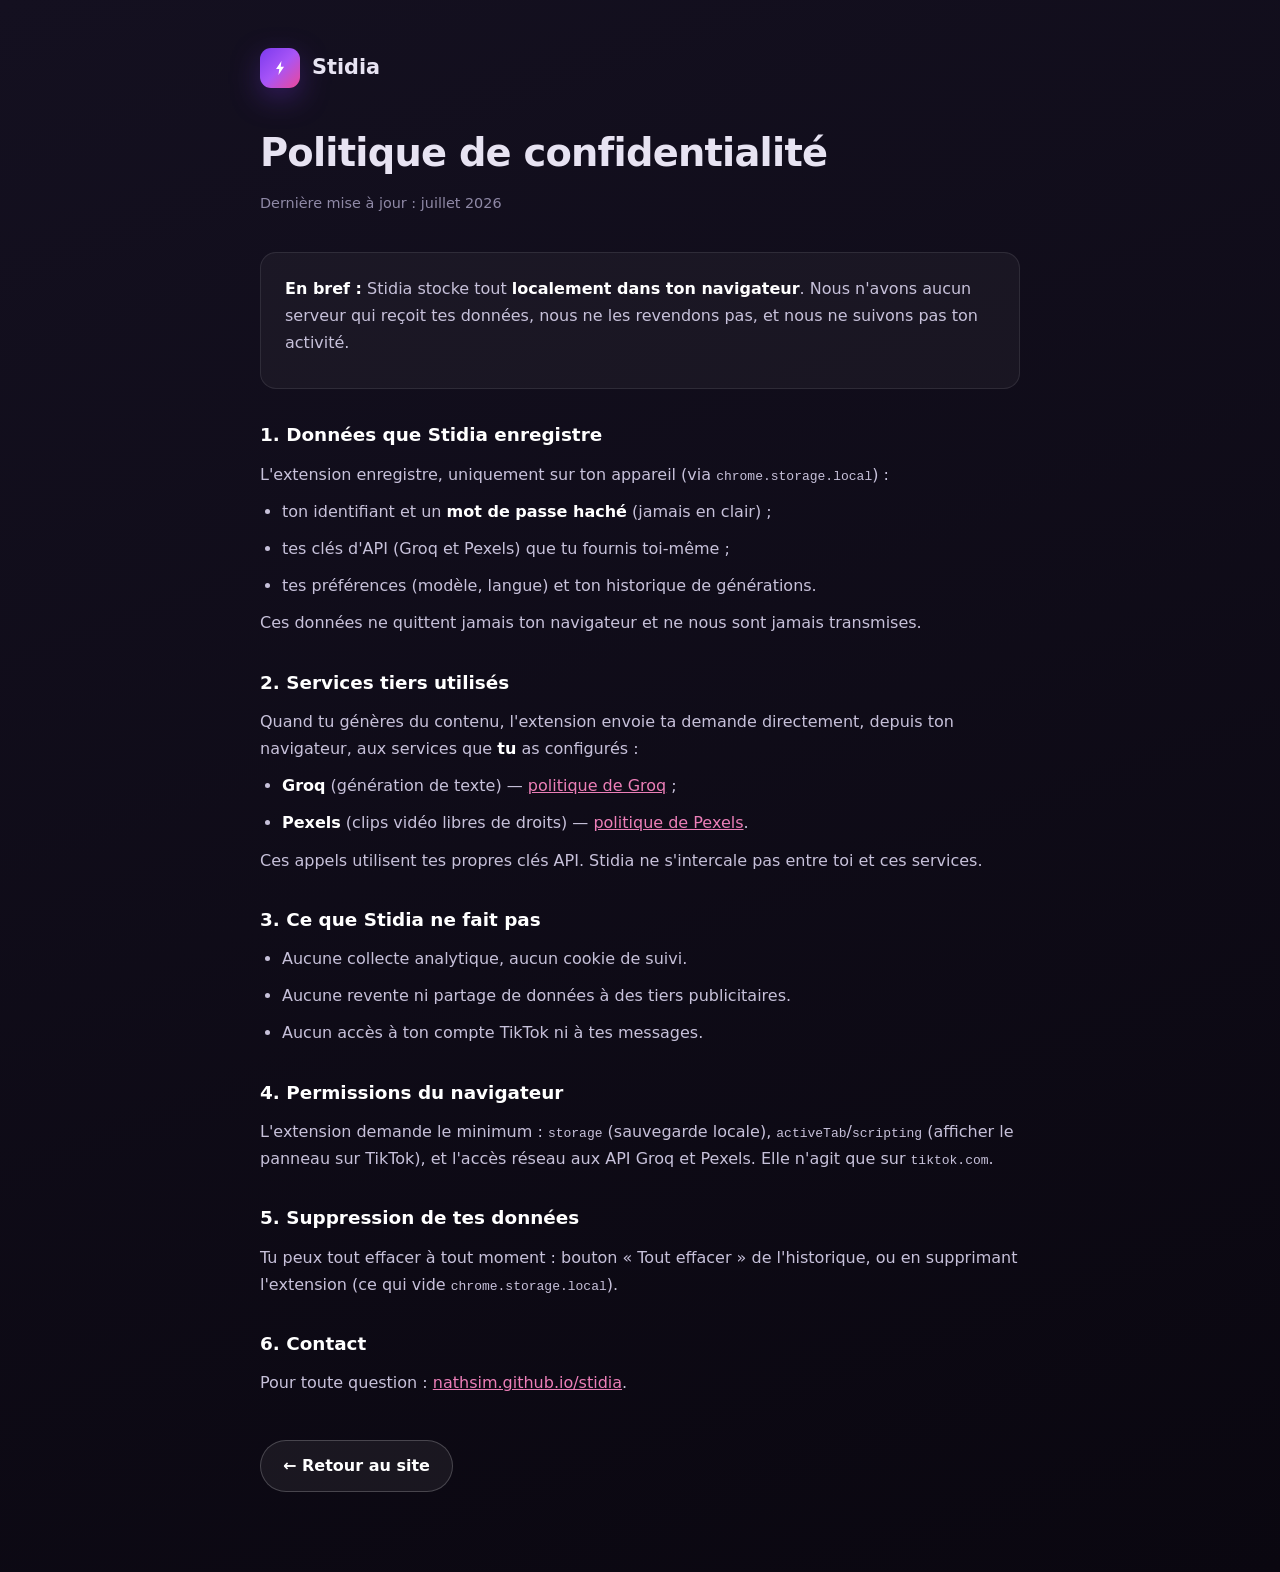
<file: privacy.html>
<!DOCTYPE html>
<html lang="fr">
<head>
<meta charset="UTF-8" />
<meta name="viewport" content="width=device-width, initial-scale=1.0" />
<title>Politique de confidentialité — Stidia</title>
<meta name="description" content="Politique de confidentialité de l'extension Stidia : données stockées localement, aucune revente." />
<meta name="theme-color" content="#0D0D14" />
<link rel="icon" href="logo.svg" type="image/svg+xml" />
<style>
  *{margin:0;padding:0;box-sizing:border-box}
  body{
    font-family:'Segoe UI',system-ui,-apple-system,sans-serif;color:#E7E3F2;line-height:1.7;
    background:linear-gradient(160deg,#141020,#0a0710);min-height:100vh;padding:48px 20px 80px;
  }
  .wrap{max-width:760px;margin:0 auto}
  .brand{display:flex;align-items:center;gap:12px;margin-bottom:32px}
  .brand__logo{width:40px;height:40px;border-radius:11px;display:grid;place-items:center;
    background:linear-gradient(135deg,#7C3AED,#A855F7,#EC4899);box-shadow:0 10px 34px -8px rgba(124,58,237,.8)}
  .brand__logo svg{width:22px;height:22px;fill:#fff}
  .brand__name{font-weight:800;font-size:1.3rem}
  h1{font-size:clamp(1.8rem,5vw,2.4rem);font-weight:800;letter-spacing:-.02em;margin-bottom:6px}
  .updated{color:#8F89A6;font-size:.9rem;margin-bottom:36px}
  h2{font-size:1.15rem;font-weight:700;margin:30px 0 10px;color:#fff}
  p,li{color:#C7C1DA;margin-bottom:10px}
  ul{padding-left:22px;margin-bottom:10px}
  strong{color:#fff}
  a{color:#EC7FB8}
  .card{background:rgba(255,255,255,.04);border:1px solid rgba(255,255,255,.09);border-radius:16px;padding:22px 24px;margin:18px 0}
  .back{display:inline-block;margin-top:34px;color:#fff;font-weight:600;text-decoration:none;
    padding:11px 22px;border-radius:99px;border:1px solid rgba(255,255,255,.2);background:rgba(255,255,255,.06)}
</style>
</head>
<body>
  <div class="wrap">
    <div class="brand">
      <span class="brand__logo" aria-hidden="true"><svg viewBox="0 0 24 24"><path d="M13.6 4.4 L7.7 13.1 h3.5 l-0.9 6.5 6.1 -8.9 h-3.6 z"/></svg></span>
      <span class="brand__name">Stidia</span>
    </div>

    <h1>Politique de confidentialité</h1>
    <p class="updated">Dernière mise à jour : juillet 2026</p>

    <div class="card">
      <p><strong>En bref :</strong> Stidia stocke tout <strong>localement dans ton navigateur</strong>. Nous n'avons aucun serveur qui reçoit tes données, nous ne les revendons pas, et nous ne suivons pas ton activité.</p>
    </div>

    <h2>1. Données que Stidia enregistre</h2>
    <p>L'extension enregistre, uniquement sur ton appareil (via <code>chrome.storage.local</code>) :</p>
    <ul>
      <li>ton identifiant et un <strong>mot de passe haché</strong> (jamais en clair) ;</li>
      <li>tes clés d'API (Groq et Pexels) que tu fournis toi-même ;</li>
      <li>tes préférences (modèle, langue) et ton historique de générations.</li>
    </ul>
    <p>Ces données ne quittent jamais ton navigateur et ne nous sont jamais transmises.</p>

    <h2>2. Services tiers utilisés</h2>
    <p>Quand tu génères du contenu, l'extension envoie ta demande directement, depuis ton navigateur, aux services que <strong>tu</strong> as configurés :</p>
    <ul>
      <li><strong>Groq</strong> (génération de texte) — <a href="https://groq.com/privacy-policy/" target="_blank" rel="noopener">politique de Groq</a> ;</li>
      <li><strong>Pexels</strong> (clips vidéo libres de droits) — <a href="https://www.pexels.com/privacy-policy/" target="_blank" rel="noopener">politique de Pexels</a>.</li>
    </ul>
    <p>Ces appels utilisent tes propres clés API. Stidia ne s'intercale pas entre toi et ces services.</p>

    <h2>3. Ce que Stidia ne fait pas</h2>
    <ul>
      <li>Aucune collecte analytique, aucun cookie de suivi.</li>
      <li>Aucune revente ni partage de données à des tiers publicitaires.</li>
      <li>Aucun accès à ton compte TikTok ni à tes messages.</li>
    </ul>

    <h2>4. Permissions du navigateur</h2>
    <p>L'extension demande le minimum : <code>storage</code> (sauvegarde locale), <code>activeTab</code>/<code>scripting</code> (afficher le panneau sur TikTok), et l'accès réseau aux API Groq et Pexels. Elle n'agit que sur <code>tiktok.com</code>.</p>

    <h2>5. Suppression de tes données</h2>
    <p>Tu peux tout effacer à tout moment : bouton « Tout effacer » de l'historique, ou en supprimant l'extension (ce qui vide <code>chrome.storage.local</code>).</p>

    <h2>6. Contact</h2>
    <p>Pour toute question : <a href="https://nathsim.github.io/stidia/">nathsim.github.io/stidia</a>.</p>

    <a class="back" href="/stidia/">← Retour au site</a>
  </div>
</body>
</html>
</file>
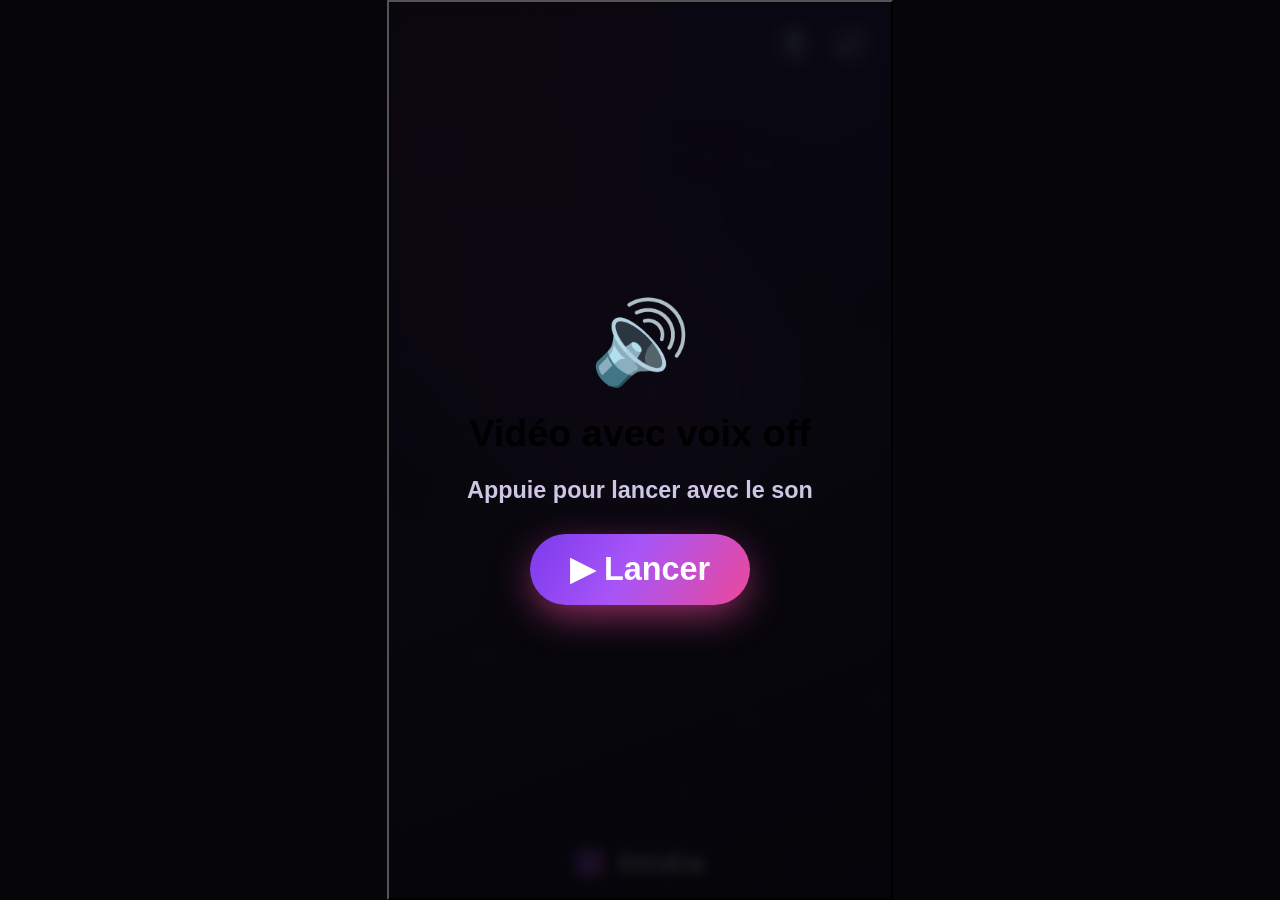
<file: promo.html>
<!DOCTYPE html>
<html lang="fr">
<head>
<meta charset="UTF-8" />
<meta name="viewport" content="width=device-width, initial-scale=1.0" />
<title>Stidia — La démo en 30 secondes</title>
<meta name="description" content="Découvre Stidia en 30 secondes : l'IA qui crée tes TikTok viraux (scripts, hashtags, sons, vraies vidéos)." />
<meta name="theme-color" content="#0D0D14" />
<link rel="icon" href="logo.svg" type="image/svg+xml" />
<meta property="og:type" content="website" />
<meta property="og:title" content="Stidia — La démo en 30 secondes" />
<meta property="og:description" content="L'IA qui crée tes TikTok viraux. Regarde la démo." />
<meta property="og:image" content="https://nathsim.github.io/stidia/og-image.png" />
<meta name="twitter:card" content="summary_large_image" />
<style>
  :root{
    --violet:#7C3AED; --violet2:#A855F7; --pink:#EC4899; --fuchsia:#D946EF;
    --grad:linear-gradient(120deg,#7C3AED 0%,#A855F7 45%,#EC4899 100%);
  }
  *{margin:0;padding:0;box-sizing:border-box}
  html,body{height:100%;background:#05050a;overflow:hidden;font-family:'Segoe UI',system-ui,-apple-system,sans-serif}
  body{display:grid;place-items:center}

  /* Scène verticale 9:16 */
  .stage{
    position:relative;
    width:min(100vw, 56.25vh); aspect-ratio:9/16;
    overflow:hidden;
    background:
      radial-gradient(120% 80% at 80% -10%, rgba(124,58,237,.30), transparent 55%),
      radial-gradient(110% 70% at 10% 15%, rgba(236,72,153,.22), transparent 55%),
      linear-gradient(160deg,#160f22 0%,#1c1330 30%,#241a2c 55%,#150e1f 80%,#08060e 100%);
    color:#fff;
  }

  /* Étoiles */
  .stars{position:absolute;inset:0;z-index:0;pointer-events:none}
  .star{position:absolute;border-radius:50%;animation:tw ease-in-out infinite}
  @keyframes tw{0%,100%{opacity:.25;transform:scale(.7)}50%{opacity:1;transform:scale(1.25)}}

  /* Halo qui bouge */
  .aura{position:absolute;width:80%;aspect-ratio:1;border-radius:50%;filter:blur(60px);
    background:radial-gradient(circle,rgba(168,85,247,.35),transparent 65%);
    top:20%;left:10%;z-index:0;animation:drift 12s ease-in-out infinite}
  @keyframes drift{0%,100%{transform:translate(0,0)}50%{transform:translate(20%,25%)}}

  /* Scènes */
  .scene{position:absolute;inset:0;z-index:2;display:flex;flex-direction:column;
    align-items:center;justify-content:center;text-align:center;padding:0 8%;
    opacity:0;pointer-events:none}
  .scene.on{opacity:1}
  .scene.out{opacity:0;transition:opacity .35s ease}

  .kicker{font-size:2.6vh;font-weight:700;letter-spacing:.28em;text-transform:uppercase;
    color:#E9D5FF;opacity:.85;margin-bottom:2.4vh}
  .big{font-size:9.2vh;font-weight:900;line-height:1.02;letter-spacing:-.02em}
  .mid{font-size:6.2vh;font-weight:800;line-height:1.1;letter-spacing:-.01em}
  .sub{font-size:3.4vh;font-weight:600;color:#CFC6E6;margin-top:2.6vh;line-height:1.35}
  .grad{background:var(--grad);-webkit-background-clip:text;background-clip:text;-webkit-text-fill-color:transparent;color:transparent}
  .glow{text-shadow:0 0 34px rgba(168,85,247,.55)}
  .emoji{font-size:11vh;line-height:1;filter:drop-shadow(0 6px 24px rgba(0,0,0,.4))}

  /* Entrées animées */
  .on .up{animation:up .7s cubic-bezier(.2,.8,.2,1) both}
  .on .up2{animation:up .7s .12s cubic-bezier(.2,.8,.2,1) both}
  .on .up3{animation:up .7s .24s cubic-bezier(.2,.8,.2,1) both}
  .on .pop{animation:pop .6s cubic-bezier(.2,1.3,.4,1) both}
  .on .zoom{animation:zoom .8s cubic-bezier(.2,.8,.2,1) both}
  @keyframes up{from{opacity:0;transform:translateY(4.5vh)}to{opacity:1;transform:none}}
  @keyframes pop{from{opacity:0;transform:scale(.6)}to{opacity:1;transform:scale(1)}}
  @keyframes zoom{from{opacity:0;transform:scale(1.35);filter:blur(8px)}to{opacity:1;transform:none;filter:none}}

  /* Logo */
  .logo{width:20vh;height:20vh;border-radius:4.4vh;display:grid;place-items:center;
    box-shadow:0 12px 50px -8px rgba(124,58,237,.8);margin-bottom:3vh}
  .logo svg{width:12vh;height:12vh}

  /* Puces de fonctionnalités */
  .chips{display:flex;flex-direction:column;gap:1.8vh;margin-top:1vh;width:100%;align-items:stretch}
  .chip{font-size:4vh;font-weight:800;padding:2.1vh 3vh;border-radius:2.6vh;
    background:rgba(255,255,255,.06);border:1px solid rgba(168,85,247,.4);
    display:flex;align-items:center;gap:2.4vh;backdrop-filter:blur(4px)}
  .chip .ic{font-size:5vh}
  .on .chip{animation:slidein .6s cubic-bezier(.2,1.2,.4,1) both}
  .on .chip:nth-child(1){animation-delay:.05s}
  .on .chip:nth-child(2){animation-delay:.55s}
  .on .chip:nth-child(3){animation-delay:1.05s}
  .on .chip:nth-child(4){animation-delay:1.55s}
  .on .chip:nth-child(5){animation-delay:2.05s}
  @keyframes slidein{from{opacity:0;transform:translateX(-8vh) scale(.9)}to{opacity:1;transform:none}}

  /* CTA */
  .cta-btn{margin-top:4vh;font-size:4.6vh;font-weight:900;color:#fff;padding:2.6vh 5vh;
    border-radius:99px;background:var(--grad);box-shadow:0 14px 44px -6px rgba(236,72,153,.7);
    animation:beat 1.1s ease-in-out infinite}
  @keyframes beat{0%,100%{transform:scale(1)}50%{transform:scale(1.06)}}
  .hand{font-size:7vh;margin-top:1.5vh;animation:bob 1s ease-in-out infinite}
  @keyframes bob{0%,100%{transform:translateY(0)}50%{transform:translateY(-1.4vh)}}

  /* Barre de progression + marque */
  .bar{position:absolute;left:0;top:0;height:.7vh;width:0;z-index:5;background:var(--grad)}
  .mark{position:absolute;bottom:2.4vh;left:0;right:0;z-index:5;text-align:center;
    font-size:2.8vh;font-weight:800;letter-spacing:.04em;color:#fff;opacity:.9;
    display:flex;align-items:center;justify-content:center;gap:1.4vh}
  .mark .dot{width:3.4vh;height:3.4vh;border-radius:1vh;display:inline-grid;place-items:center;background:var(--grad)}
  .mark .dot svg{width:2.2vh;height:2.2vh;fill:#fff}

  .replay{position:absolute;z-index:9;bottom:8vh;left:50%;transform:translateX(-50%);
    font-size:2.6vh;font-weight:700;color:#fff;background:rgba(255,255,255,.1);
    border:1px solid rgba(255,255,255,.25);padding:1.4vh 3vh;border-radius:99px;cursor:pointer;
    opacity:0;transition:opacity .4s;pointer-events:none}
  .replay.show{opacity:1;pointer-events:auto}

  /* Écran de démarrage (nécessaire pour débloquer le son) */
  .start{position:absolute;inset:0;z-index:20;display:flex;flex-direction:column;
    align-items:center;justify-content:center;gap:2.4vh;background:rgba(5,5,10,.88);
    backdrop-filter:blur(6px);cursor:pointer;text-align:center;padding:0 8%;
    transition:opacity .35s ease}
  .start.hidden{opacity:0;pointer-events:none}
  .start .ic{font-size:9vh}
  .start .t1{font-size:4.2vh;font-weight:800}
  .start .t2{font-size:2.6vh;color:#CFC6E6;font-weight:600}
  .start .go{margin-top:1vh;font-size:3.6vh;font-weight:900;color:#fff;padding:1.8vh 4.4vh;
    border-radius:99px;background:var(--grad);box-shadow:0 12px 40px -6px rgba(236,72,153,.7);
    animation:beat 1.1s ease-in-out infinite}

  /* Bouton son (coupe/rétablit la voix off) */
  .mute{position:absolute;z-index:9;top:2.4vh;right:2.4vh;width:5vh;height:5vh;border-radius:50%;
    background:rgba(255,255,255,.12);border:1px solid rgba(255,255,255,.25);color:#fff;
    font-size:2.6vh;display:grid;place-items:center;cursor:pointer}
</style>
</head>
<body>
  <div class="stage" id="stage">
    <div class="stars" id="stars"></div>
    <div class="aura"></div>
    <div class="bar" id="bar"></div>

    <!-- 1 · HOOK -->
    <div class="scene" data-dur="2400" data-vo="Zéro vue sur TikTok ?">
      <div class="emoji up">😩</div>
      <div class="big up2">0 vue sur<br><span class="grad glow">TikTok</span> ?</div>
    </div>

    <!-- 2 · PROBLÈME -->
    <div class="scene" data-dur="4200" data-vo="L'idée. Le script. Les hashtags. La vidéo. Des heures de galère à chaque publication.">
      <div class="kicker up">le vrai problème</div>
      <div class="mid up2">L'idée. Le script.<br>Les hashtags. La vidéo…</div>
      <div class="sub up3">😮‍💨 Des <b>heures</b> de galère à chaque post.</div>
    </div>

    <!-- 3 · REVEAL -->
    <div class="scene" data-dur="2000" data-vo="Voici Stidia.">
      <div class="logo zoom" style="background:linear-gradient(135deg,#7C3AED,#A855F7,#EC4899)">
        <svg viewBox="0 0 24 24" fill="#fff"><path d="M13.6 4.4 L7.7 13.1 h3.5 l-0.9 6.5 6.1 -8.9 h-3.6 z"/></svg>
      </div>
      <div class="big up2">Voici <span class="grad glow">Stidia</span></div>
    </div>

    <!-- 4 · CE QUE ÇA FAIT -->
    <div class="scene" data-dur="5800" data-vo="Des scripts complets. Des accroches virales. Des hashtags qui percent. Des sons tendance. Et de vraies vidéos.">
      <div class="kicker up" style="margin-bottom:3vh">l'ia qui crée tes tiktok</div>
      <div class="chips">
        <div class="chip"><span class="ic">📝</span> Scripts complets</div>
        <div class="chip"><span class="ic">⚡</span> Accroches virales</div>
        <div class="chip"><span class="ic">#️⃣</span> Hashtags qui percent</div>
        <div class="chip"><span class="ic">🎵</span> Sons tendance</div>
        <div class="chip"><span class="ic">🎬</span> De vraies vidéos</div>
      </div>
    </div>

    <!-- 5 · COMMENT -->
    <div class="scene" data-dur="4200" data-vo="Tu tapes ton idée, et l'IA fait tout le reste... en trente secondes.">
      <div class="mid up">Tu tapes ton idée 💬</div>
      <div class="mid up2" style="margin-top:2vh">L'IA fait <span class="grad glow">tout</span> le reste ⚡</div>
      <div class="sub up3">…en <b>30 secondes</b>.</div>
    </div>

    <!-- 6 · CTA -->
    <div class="scene" data-dur="4600" data-vo="Gratuit pour commencer, directement dans ton navigateur. Installe Stidia, et deviens viral.">
      <div class="kicker up">gratuit pour commencer · dans ton navigateur</div>
      <div class="big up2">Deviens <span class="grad glow">viral</span></div>
      <div class="cta-btn">Installe Stidia</div>
      <div class="hand">👇</div>
    </div>

    <div class="mark">
      <span class="dot"><svg viewBox="0 0 24 24"><path d="M13.6 4.4 L7.7 13.1 h3.5 l-0.9 6.5 6.1 -8.9 h-3.6 z"/></svg></span>
      Stidia
    </div>

    <button class="mute" id="voice" aria-label="Changer de voix" title="Changer de voix" style="right:8.6vh">🎙️</button>
    <button class="mute" id="mute" aria-label="Couper le son" title="Couper/activer le son">🔊</button>
    <button class="replay" id="replay">↻ Rejouer</button>

    <button class="start" id="start" type="button">
      <div class="ic">🔊</div>
      <div class="t1">Vidéo avec voix off</div>
      <div class="t2">Appuie pour lancer avec le son</div>
      <div class="go">▶ Lancer</div>
    </button>
  </div>

<script>
(function(){
  // Étoiles
  const colors=['#A855F7','#EC4899','#D946EF','#F472B6','#C026D3','#E879F9'];
  const stars=document.getElementById('stars');
  for(let i=0;i<48;i++){
    const s=document.createElement('span');s.className='star';
    const sz=1+Math.random()*3.5;
    s.style.cssText=`left:${Math.random()*100}%;top:${Math.random()*100}%;width:${sz}px;height:${sz}px;`
      +`background:${colors[i%colors.length]};box-shadow:0 0 ${sz*2.6}px ${colors[i%colors.length]};`
      +`animation-duration:${(2.5+Math.random()*4).toFixed(2)}s;animation-delay:${(Math.random()*4).toFixed(2)}s`;
    stars.appendChild(s);
  }

  const scenes=[...document.querySelectorAll('.scene')];
  const bar=document.getElementById('bar');
  const replay=document.getElementById('replay');
  const startScreen=document.getElementById('start');
  const muteBtn=document.getElementById('mute');
  const total=scenes.reduce((a,s)=>a+ +s.dataset.dur,0);
  let idx=0, timers=[], muted=false;

  /* ─── Voix off (Web Speech API, gratuite, aucune clé nécessaire) ─────────── */
  const synth = window.speechSynthesis;
  let frVoices = [], voiceIdx = 0, chosenVoiceURI = null;
  function pickVoice(){
    const voices = synth ? synth.getVoices() : [];
    const fr = voices.filter(v=>/^fr/i.test(v.lang));
    // Ordonne : voix "Google" / "Natural" (bien plus naturelles) d'abord, puis les autres.
    fr.sort((a,b)=>{
      const score = v => (/google|natural|neural|online/i.test(v.name) ? 0 : 1);
      return score(a) - score(b);
    });
    frVoices = fr;
  }
  if(synth){
    pickVoice();
    synth.addEventListener('voiceschanged', pickVoice);
  }
  function speak(text){
    if(!synth || muted || !text) return;
    synth.cancel();
    const u = new SpeechSynthesisUtterance(text);
    u.lang = 'fr-FR';
    if(frVoices.length){
      const v = (chosenVoiceURI && frVoices.find(x=>x.voiceURI===chosenVoiceURI)) || frVoices[0];
      if(v) u.voice = v;
    }
    u.rate = 1.18;   // débit un peu plus rapide, dynamique
    u.pitch = 1.02;
    u.volume = 1;
    synth.speak(u);
  }

  // Instants de départ cumulés de chaque scène
  const starts=[]; { let acc=0; for(const s of scenes){ starts.push(acc); acc+=+s.dataset.dur; } }
  let playStart=0, pausedAccum=0, pauseAt=0, paused=false, curScene=-1, rafId=0, finished=false;

  function applyScene(i){
    scenes.forEach((s,k)=>{
      if(k===i){ s.classList.remove('out'); s.classList.add('on'); }
      else if(s.classList.contains('on')){ s.classList.remove('on'); s.classList.add('out'); }
    });
    speak(scenes[i].dataset.vo);
  }

  // Une seule boucle rAF pilote la barre, les scènes ET la voix (tout reste synchronisé)
  function tick(now){
    if(paused) return;
    const elapsed = now - playStart - pausedAccum;
    bar.style.width = (Math.min(elapsed/total,1)*100)+'%';
    let i=0; for(let k=0;k<scenes.length;k++){ if(elapsed>=starts[k]) i=k; }
    if(i!==curScene){ curScene=i; applyScene(i); }
    if(elapsed>=total){ finished=true; replay.classList.add('show'); return; }
    rafId=requestAnimationFrame(tick);
  }

  function play(){
    if(synth) synth.cancel();
    replay.classList.remove('show');
    scenes.forEach(s=>s.classList.remove('on','out'));
    curScene=-1; paused=false; pausedAccum=0; finished=false;
    bar.style.transition='none'; bar.style.width='0';
    playStart=performance.now();
    cancelAnimationFrame(rafId); rafId=requestAnimationFrame(tick);
  }

  // Onglet caché : on gèle tout (barre, scènes, voix) et on reprend au retour
  document.addEventListener('visibilitychange', ()=>{
    if(document.hidden){
      if(!paused && !finished && playStart){ paused=true; pauseAt=performance.now(); cancelAnimationFrame(rafId); if(synth) synth.cancel(); }
    } else if(paused && !finished){
      pausedAccum += performance.now()-pauseAt; paused=false;
      if(curScene>=0) speak(scenes[curScene].dataset.vo);
      rafId=requestAnimationFrame(tick);
    }
  });
  window.addEventListener('pagehide', ()=>{ if(synth) synth.cancel(); });

  replay.addEventListener('click',play);

  muteBtn.addEventListener('click',()=>{
    muted=!muted;
    muteBtn.textContent = muted ? '🔇' : '🔊';
    if(muted && synth) synth.cancel();
  });

  // Change de voix française à la volée (relit la scène courante pour tester)
  document.getElementById('voice').addEventListener('click',()=>{
    if(!frVoices.length) return;
    voiceIdx = (voiceIdx + 1) % frVoices.length;
    chosenVoiceURI = frVoices[voiceIdx].voiceURI;
    const cur = document.querySelector('.scene.on');
    if(cur) speak(cur.dataset.vo);
  });

  // La lecture démarre uniquement après un clic (nécessaire pour débloquer
  // la voix off dans la plupart des navigateurs — sert aussi de bouton "lancer").
  startScreen.addEventListener('click', ()=>{
    startScreen.classList.add('hidden');
    play();
  }, { once:true });
})();
</script>
</body>
</html>
</file>
<file: styles.css>
/* ═══════════════════════════════════════════════════════════════════════════════
   Stidia — Landing page
   Palette : fond sombre (#0D0D14), violet (#7C3AED / #A855F7), rose (#EC4899 / #F472B6)
   Objectif : moderne, professionnel, optimisé (police système, zéro requête externe)
   ═══════════════════════════════════════════════════════════════════════════════ */

/* ─── Tokens ──────────────────────────────────────────────────────────────────── */
:root {
  --c-bg:        #0D0D14;
  --c-violet:    #7C3AED;
  --c-violet-2:  #A855F7;
  --c-pink:      #EC4899;
  --c-pink-2:    #F472B6;
  --c-fuchsia:   #D946EF;
  --c-green:     #10B981;

  --c-text:      #F4F2F8;
  --c-muted:     #B4AEC6;
  --c-faint:     #8F89A6;

  --c-surface:   rgba(255, 255, 255, 0.035);
  --c-surface-2: rgba(255, 255, 255, 0.06);
  --c-border:    rgba(255, 255, 255, 0.08);
  --c-border-2:  rgba(168, 85, 247, 0.35);

  --grad:        linear-gradient(135deg, #7C3AED 0%, #A855F7 45%, #EC4899 100%);
  --grad-soft:   linear-gradient(135deg, rgba(124,58,237,.18), rgba(236,72,153,.18));

  --r-sm: 8px;
  --r-md: 12px;
  --r-lg: 18px;
  --r-xl: 26px;

  --shadow:  0 18px 50px -12px rgba(0, 0, 0, .55);
  --shadow-glow: 0 10px 40px -8px rgba(124, 58, 237, .55);

  --maxw: 1120px;
  --nav-h: 68px;

  --ease: cubic-bezier(.4, 0, .2, 1);

  --font-body:    'Inter', -apple-system, BlinkMacSystemFont, 'Segoe UI', Roboto, Helvetica, Arial, sans-serif;
  --font-display: 'Sora', 'Inter', -apple-system, 'Segoe UI', sans-serif;
}

/* ─── Reset ───────────────────────────────────────────────────────────────────── */
*, *::before, *::after { box-sizing: border-box; margin: 0; padding: 0; }

/* Garantit que l'attribut [hidden] masque toujours l'élément, même quand une classe
   (ex: .acc__avatar { display:grid }) lui fixe par ailleurs une valeur display : sans
   ce !important, une règle auteur à spécificité égale prime sur le style UA par défaut
   [hidden]{display:none} et l'élément resterait visible malgré l'attribut. */
[hidden] { display: none !important; }

html { scroll-behavior: smooth; scroll-padding-top: calc(var(--nav-h) + 16px); -webkit-text-size-adjust: 100%; }

body {
  font-family: var(--font-body);
  color: var(--c-text);
  background: var(--c-bg);
  line-height: 1.6;
  min-height: 100vh;
  overflow-x: hidden;
  -webkit-font-smoothing: antialiased;
  text-rendering: optimizeLegibility;
}

/* Titres en police display (Sora) pour un rendu plus premium */
.hero__title, .section__title, .cta__title, .nav__name,
.stats__num, .stats__item .grad-text, .cta__title {
  font-family: var(--font-display);
}

img, svg { display: block; max-width: 100%; }
a { color: inherit; text-decoration: none; }
button { font: inherit; cursor: pointer; border: none; background: none; color: inherit; }
::selection { background: rgba(168, 85, 247, .4); color: #fff; }

/* Focus clavier visible partout */
:focus-visible {
  outline: 2px solid var(--c-violet-2);
  outline-offset: 3px;
  border-radius: 6px;
}
:focus:not(:focus-visible) { outline: none; }

/* Barre de progression de lecture (haut de page) */
.scroll-progress {
  position: fixed;
  top: 0; left: 0;
  height: 3px; width: 0;
  z-index: 150;
  background: var(--grad);
  pointer-events: none;
}

/* Bouton retour en haut */
.to-top {
  position: fixed;
  right: 22px; bottom: 22px;
  z-index: 120;
  width: 46px; height: 46px;
  display: grid; place-items: center;
  border-radius: 50%;
  color: #fff;
  background: var(--grad);
  box-shadow: var(--shadow-glow);
  opacity: 0; transform: translateY(10px);
  transition: opacity .25s var(--ease), transform .25s var(--ease);
}
.to-top.show { opacity: 1; transform: none; }
.to-top:hover { transform: translateY(-3px); }
.to-top svg { width: 20px; height: 20px; }

/* Lien d'évitement (accessibilité clavier) */
.skip-link {
  position: fixed; top: -60px; left: 12px; z-index: 200;
  background: var(--grad); color: #fff; font-weight: 600;
  padding: 10px 18px; border-radius: 10px;
  transition: top .2s var(--ease);
}
.skip-link:focus { top: 12px; }

/* Titres en dégradé lisibles en mode contraste forcé */
@media (forced-colors: active) {
  .grad-text { -webkit-text-fill-color: currentColor; color: CanvasText; background: none; }
}

/* ─── Fond 3D — étoiles (parallaxe souris) ─────────────────────────────────────── */
.bg-3d {
  position: fixed;
  inset: -120px;
  z-index: -1;
  overflow: hidden;
  perspective: 1000px;
  transform-style: preserve-3d;
  background:
    radial-gradient(1100px 700px at 78% -8%, rgba(124, 58, 237, .16), transparent 60%),
    radial-gradient(900px 600px at 12% 12%, rgba(236, 72, 153, .12), transparent 60%),
    linear-gradient(160deg, #161220 0%, #1B1526 26%, #241A2C 52%, #17111F 78%, #0B0B12 100%);
  background-size: 100% 100%, 100% 100%, 220% 220%;
  animation: bgShift 30s ease-in-out infinite;
  pointer-events: none;
  will-change: transform;
}
@keyframes bgShift {
  0%, 100% { background-position: 0 0, 0 0, 0% 30%; }
  50%      { background-position: 0 0, 0 0, 100% 70%; }
}

.bg-3d__glow {
  position: absolute;
  border-radius: 50%;
  filter: blur(70px);
  opacity: .5;
  will-change: transform;
  transform: translateZ(0);
}
.bg-3d__glow--1 { width: 460px; height: 460px; top: -80px; right: -60px; background: radial-gradient(circle, rgba(124,58,237,.55), transparent 70%); }
.bg-3d__glow--2 { width: 520px; height: 520px; bottom: -120px; left: -80px; background: radial-gradient(circle, rgba(236,72,153,.4), transparent 70%); }

.bg-3d__layer { position: absolute; inset: -8%; transform-style: preserve-3d; will-change: transform; }
.bg-3d__stars { position: absolute; inset: 0; }

.star { position: absolute; border-radius: 50%; animation: twinkle ease-in-out infinite; }
@keyframes twinkle {
  0%, 100% { opacity: .25; transform: scale(.7); }
  50%      { opacity: 1;   transform: scale(1.25); }
}

/* ─── Utilitaires ─────────────────────────────────────────────────────────────── */
.grad-text {
  background: var(--grad);
  -webkit-background-clip: text;
  background-clip: text;
  -webkit-text-fill-color: transparent;
  color: transparent;
}

.eyebrow {
  display: inline-block;
  font-size: .78rem;
  font-weight: 700;
  letter-spacing: .14em;
  text-transform: uppercase;
  color: var(--c-violet-2);
  margin-bottom: 14px;
}

/* ─── Boutons ─────────────────────────────────────────────────────────────────── */
.btn {
  display: inline-flex;
  align-items: center;
  gap: 9px;
  font-weight: 600;
  font-size: .95rem;
  padding: 11px 20px;
  border-radius: var(--r-full, 999px);
  border-radius: 999px;
  transition: transform .18s var(--ease), box-shadow .18s var(--ease), background .18s var(--ease);
  white-space: nowrap;
}
.btn svg { width: 18px; height: 18px; }
.btn--lg { padding: 14px 26px; font-size: 1rem; }

.btn--primary { background: var(--grad); color: #fff; box-shadow: var(--shadow-glow); }
.btn--primary:hover { transform: translateY(-2px); box-shadow: 0 16px 46px -8px rgba(124, 58, 237, .7); }
.btn--primary:active { transform: translateY(0); }

.btn--ghost { background: var(--c-surface-2); color: var(--c-text); border: 1px solid var(--c-border); }
.btn--ghost:hover { transform: translateY(-2px); border-color: var(--c-border-2); background: rgba(255,255,255,.09); }

/* ─── Navigation ──────────────────────────────────────────────────────────────── */
.nav {
  position: fixed;
  top: 0; left: 0; right: 0;
  height: var(--nav-h);
  z-index: 100;
  display: flex;
  align-items: center;
  gap: 28px;
  padding: 0 clamp(16px, 4vw, 40px);
  background: rgba(13, 13, 20, .55);
  backdrop-filter: blur(10px);
  -webkit-backdrop-filter: blur(10px);
  border-bottom: 1px solid transparent;
  transition: background .3s var(--ease), border-color .3s var(--ease);
}
.nav.scrolled { background: rgba(13, 13, 20, .82); border-bottom-color: var(--c-border); }

.nav__brand { display: flex; align-items: center; gap: 10px; margin-right: auto; }
.nav__logo {
  width: 34px; height: 34px;
  border-radius: 9px;
  box-shadow: var(--shadow-glow);
  display: block;
}
.nav__name { font-weight: 800; font-size: 1.15rem; letter-spacing: -.01em; }

.nav__links { display: flex; gap: 26px; }
.nav__links a { color: var(--c-muted); font-size: .93rem; font-weight: 500; transition: color .15s; }
.nav__links a:hover { color: var(--c-text); }

.nav__burger { display: none; flex-direction: column; gap: 5px; padding: 8px; }
.nav__burger span { width: 22px; height: 2px; background: var(--c-text); border-radius: 2px; transition: transform .25s var(--ease), opacity .2s; }
.nav__burger[aria-expanded="true"] span:nth-child(1) { transform: translateY(7px) rotate(45deg); }
.nav__burger[aria-expanded="true"] span:nth-child(2) { opacity: 0; }
.nav__burger[aria-expanded="true"] span:nth-child(3) { transform: translateY(-7px) rotate(-45deg); }

/* ─── Widget de compte (connexion / inscription en un clic dans la nav) ─────────── */
.acc { position: relative; }
.acc__btn {
  display: flex; align-items: center; gap: 8px;
  padding: 8px 16px;
  font-size: .88rem; font-weight: 600;
  color: var(--c-text);
  background: var(--c-surface-2);
  border: 1px solid var(--c-border);
  border-radius: 999px;
  cursor: pointer;
  transition: border-color .15s var(--ease), background .15s var(--ease);
}
.acc__btn:hover { border-color: var(--c-border-2); background: rgba(255,255,255,.09); }
.acc__avatar {
  width: 22px; height: 22px; border-radius: 50%;
  display: grid; place-items: center;
  font-size: .72rem; font-weight: 800; color: #fff;
  background: var(--grad); flex: none;
}
.acc__avatar--lg { width: 42px; height: 42px; font-size: 1.1rem; }

.acc__panel {
  position: absolute; top: calc(100% + 12px); right: 0;
  width: 300px;
  padding: 20px;
  background: #15111F;
  border: 1px solid var(--c-border-2);
  border-radius: var(--r-lg);
  box-shadow: var(--shadow), 0 0 50px -18px rgba(124,58,237,.5);
  z-index: 110;
  animation: accIn .18s var(--ease);
}
@keyframes accIn { from { opacity: 0; transform: translateY(-6px); } to { opacity: 1; transform: none; } }

.acc__state.center { text-align: center; }
.acc__spinner {
  width: 26px; height: 26px; margin: 4px auto 12px;
  border-radius: 50%; border: 3px solid rgba(255,255,255,.15); border-top-color: var(--c-violet-2);
  animation: spin .9s linear infinite;
}
@keyframes spin { to { transform: rotate(360deg); } }
.acc__sub { font-size: .86rem; color: var(--c-muted); }

.acc__field { margin-bottom: 10px; }
.acc__field input {
  width: 100%; padding: 10px 13px;
  font-size: .88rem; font-family: inherit; color: var(--c-text);
  background: rgba(255,255,255,.05);
  border: 1px solid var(--c-border);
  border-radius: var(--r-md);
}
.acc__field input:focus { outline: none; border-color: var(--c-violet-2); box-shadow: 0 0 0 3px rgba(124,58,237,.25); }
.acc__hint { margin: -4px 0 10px; font-size: .76rem; color: var(--c-faint); }
.acc__error {
  display: none; margin: 0 0 10px; padding: 8px 11px;
  font-size: .8rem; color: #FCA5A5;
  background: rgba(239,68,68,.12); border: 1px solid rgba(239,68,68,.35); border-radius: var(--r-sm);
}
.acc__error.show { display: block; }
.acc__full-btn { display: flex; width: 100%; justify-content: center; margin-bottom: 8px; }
.acc__switch { text-align: center; font-size: .82rem; color: var(--c-muted); }

.acc__who { display: flex; align-items: center; gap: 12px; margin-bottom: 16px; }
.acc__name { font-weight: 700; font-size: .95rem; }
.acc__plan {
  display: inline-block; margin-top: 3px;
  padding: 2px 10px; border-radius: 999px;
  font-size: .68rem; font-weight: 800; text-transform: uppercase; letter-spacing: .04em;
  color: var(--c-muted); background: var(--c-surface-2); border: 1px solid var(--c-border);
}

@media (max-width: 860px) { .acc { order: -1; } .acc__panel { right: -40px; } }
/* Sur mobile, ne masque le texte ("@pseudo") que si l'avatar est bien affiché (connecté) :
   sinon, en état déconnecté (pas d'avatar), le bouton "Se connecter" se retrouverait vide. */
@media (max-width: 460px) {
  .acc__btn:has(.acc__avatar:not([hidden])) span:not(.acc__avatar) { display: none; }
  .acc__btn { padding: 8px 12px; }
}

/* ─── Layout sections ─────────────────────────────────────────────────────────── */
main { display: block; }
.section {
  max-width: var(--maxw);
  margin: 0 auto;
  padding: clamp(64px, 10vw, 120px) clamp(16px, 4vw, 40px);
}
.section__head { text-align: center; max-width: 640px; margin: 0 auto 56px; }
.section__title { font-size: clamp(1.9rem, 4.5vw, 2.8rem); font-weight: 800; letter-spacing: -.02em; line-height: 1.12; }
.section__lead { margin-top: 16px; color: var(--c-muted); font-size: 1.08rem; }

/* ─── Hero ────────────────────────────────────────────────────────────────────── */
.hero {
  max-width: var(--maxw);
  margin: 0 auto;
  padding: calc(var(--nav-h) + clamp(48px, 9vw, 96px)) clamp(16px, 4vw, 40px) clamp(40px, 7vw, 80px);
  text-align: center;
}
.pill {
  display: inline-flex; align-items: center; gap: 8px;
  padding: 7px 15px;
  font-size: .82rem; font-weight: 600;
  color: var(--c-pink-2);
  background: var(--grad-soft);
  border: 1px solid var(--c-border-2);
  border-radius: 999px;
}
.pill__dot { width: 7px; height: 7px; border-radius: 50%; background: var(--c-green); box-shadow: 0 0 0 0 rgba(16,185,129,.6); animation: pulse 2s infinite; }
@keyframes pulse { 0% { box-shadow: 0 0 0 0 rgba(16,185,129,.55); } 70% { box-shadow: 0 0 0 8px rgba(16,185,129,0); } 100% { box-shadow: 0 0 0 0 rgba(16,185,129,0); } }

.hero__title { margin-top: 22px; font-size: clamp(2.3rem, 6.5vw, 4.1rem); font-weight: 800; letter-spacing: -.03em; line-height: 1.05; }
/* Reflet animé qui balaie le mot en dégradé du titre */
.hero__title .grad-text {
  background: linear-gradient(110deg, #7C3AED 15%, #A855F7 30%, #F472B6 48%, #EC4899 60%, #A855F7 75%, #7C3AED 90%);
  background-size: 220% 100%;
  -webkit-background-clip: text;
  background-clip: text;
  animation: gradSweep 5.5s ease-in-out infinite;
}
@keyframes gradSweep {
  0%, 100% { background-position: 0% 50%; }
  50%      { background-position: 100% 50%; }
}
.hero__sub { margin: 22px auto 0; max-width: 620px; font-size: clamp(1.02rem, 2.4vw, 1.22rem); color: var(--c-muted); }
.hero__sub strong { color: var(--c-text); font-weight: 600; }

.hero__actions { margin-top: 34px; display: flex; gap: 14px; justify-content: center; flex-wrap: wrap; }
.hero__badges { margin-top: 26px; list-style: none; display: flex; gap: 22px; justify-content: center; flex-wrap: wrap; color: var(--c-faint); font-size: .88rem; font-weight: 500; }
.hero__badges li { color: var(--c-muted); }

/* Mockup produit */
.hero__preview { margin-top: clamp(48px, 8vw, 84px); perspective: 1400px; }
.mockup {
  max-width: 440px;
  margin: 0 auto;
  background: linear-gradient(180deg, rgba(30,22,40,.9), rgba(16,14,22,.92));
  border: 1px solid var(--c-border);
  border-radius: var(--r-xl);
  box-shadow: var(--shadow), 0 0 60px -20px rgba(124,58,237,.5);
  overflow: hidden;
  transform: rotateX(9deg);
  transform-origin: center top;
  transition: transform .5s var(--ease);
}
.hero__preview:hover .mockup { transform: rotateX(2deg) translateY(-4px); }
.mockup__bar { display: flex; align-items: center; gap: 7px; padding: 12px 16px; border-bottom: 1px solid var(--c-border); background: rgba(255,255,255,.02); }
.mockup__dot { width: 10px; height: 10px; border-radius: 50%; background: #3a3348; }
.mockup__dot:nth-child(1) { background: #ff5f57; opacity: .7; }
.mockup__dot:nth-child(2) { background: #febc2e; opacity: .7; }
.mockup__dot:nth-child(3) { background: #28c840; opacity: .7; }
.mockup__title { margin-left: 8px; font-size: .82rem; color: var(--c-faint); font-weight: 600; }
.mockup__body { padding: 20px; text-align: left; }
.mockup__label { font-size: .72rem; text-transform: uppercase; letter-spacing: .1em; color: var(--c-faint); font-weight: 700; }
.mockup__prompt { background: var(--c-surface); border: 1px solid var(--c-border); border-radius: var(--r-md); padding: 12px 14px; }
.mockup__prompt p { margin-top: 6px; font-size: .95rem; color: var(--c-text); }
.mockup__chips { display: flex; flex-wrap: wrap; gap: 8px; margin: 16px 0; }
.chip { font-size: .78rem; font-weight: 600; padding: 6px 12px; border-radius: 999px; border: 1px solid var(--c-border); color: var(--c-muted); background: var(--c-surface); }
.chip--on { color: #fff; border-color: transparent; background: var(--grad-soft); border: 1px solid var(--c-border-2); color: var(--c-pink-2); }
.mockup__gen { text-align: center; padding: 12px; border-radius: var(--r-md); background: var(--grad); color: #fff; font-weight: 700; font-size: .95rem; box-shadow: var(--shadow-glow); }
.mockup__spark { margin-right: 4px; }
.mockup__out { margin-top: 16px; display: flex; flex-direction: column; gap: 9px; min-height: 178px; }

/* États de l'animation "démo vivante" du mockup */
.mockup--live .mockup__res { opacity: 0; transform: translateY(8px); transition: opacity .45s var(--ease), transform .45s var(--ease); }
.mockup--live .mockup__res.in { opacity: 1; transform: none; }
#mock-prompt.typing::after {
  content: "";
  display: inline-block;
  width: 2px; height: 1em;
  margin-left: 2px;
  vertical-align: -2px;
  background: var(--c-pink-2);
  animation: caretBlink 1s steps(1) infinite;
}
@keyframes caretBlink { 50% { opacity: 0; } }
.mockup__gen { transition: transform .15s var(--ease), filter .15s var(--ease); }
.mockup__gen.pressed { transform: scale(.96); filter: brightness(1.25); }
.mockup__res { background: var(--c-surface); border: 1px solid var(--c-border); border-radius: var(--r-md); padding: 9px 12px; }
.mockup__res-tag { font-size: .68rem; font-weight: 700; text-transform: uppercase; letter-spacing: .06em; color: var(--c-pink-2); }
.mockup__res p { margin-top: 3px; font-size: .8rem; color: var(--c-text); line-height: 1.35; }
@keyframes shimmer { 0%, 100% { opacity: .5; } 50% { opacity: 1; } }

/* ─── Démo vidéo ──────────────────────────────────────────────────────────────── */
.demo { display: flex; flex-direction: column; align-items: center; gap: 22px; }
.demo__phone {
  position: relative;
  width: min(300px, 80vw);
  aspect-ratio: 9 / 16;
  max-height: 78vh;
  border-radius: 40px;
  padding: 10px;
  background: linear-gradient(160deg, #2a2140, #14101d);
  border: 1px solid var(--c-border-2);
  box-shadow: var(--shadow), 0 0 70px -18px rgba(124, 58, 237, .6);
}
.demo__notch {
  position: absolute; top: 16px; left: 50%; transform: translateX(-50%);
  width: 34%; height: 20px; border-radius: 0 0 14px 14px;
  background: #0b0810; z-index: 3;
}
.demo__frame {
  width: 100%; height: 100%;
  border: none; border-radius: 31px;
  display: block; background: #05050a;
}
/* Façade (poster) : évite de charger la vidéo lourde avant le clic */
.demo__facade {
  width: 100%; height: 100%;
  border: none; border-radius: 31px;
  display: flex; flex-direction: column; align-items: center; justify-content: center; gap: 18px;
  cursor: pointer; overflow: hidden; position: relative;
  background:
    radial-gradient(120% 70% at 80% -5%, rgba(124,58,237,.5), transparent 55%),
    radial-gradient(110% 60% at 10% 15%, rgba(236,72,153,.4), transparent 55%),
    linear-gradient(160deg, #1c1330, #0a0710);
  transition: transform .3s var(--ease);
}
.demo__facade:hover { transform: scale(1.015); }
.demo__logo { width: 58px; height: 58px; display: grid; place-items: center; border-radius: 16px; background: var(--grad); box-shadow: var(--shadow-glow); }
.demo__logo svg { width: 34px; height: 34px; }
.demo__play {
  width: 66px; height: 66px; border-radius: 50%;
  display: grid; place-items: center; color: #fff;
  background: rgba(255,255,255,.14); border: 1px solid rgba(255,255,255,.35);
  backdrop-filter: blur(4px);
  box-shadow: 0 8px 30px -4px rgba(0,0,0,.5);
  animation: demoPulse 2s ease-in-out infinite;
}
.demo__play svg { width: 28px; height: 28px; margin-left: 3px; }
@keyframes demoPulse { 0%,100%{ box-shadow: 0 0 0 0 rgba(236,72,153,.5) } 70%{ box-shadow: 0 0 0 16px rgba(236,72,153,0) } }
.demo__facade-txt { font-weight: 700; color: #fff; font-size: 1rem; letter-spacing: .01em; }

/* ─── Stats ───────────────────────────────────────────────────────────────────── */
.stats {
  max-width: var(--maxw);
  margin: clamp(40px, 7vw, 84px) auto;
  padding: 0 clamp(16px, 4vw, 40px);
  display: grid;
  grid-template-columns: repeat(4, 1fr);
  gap: 16px;
}
.stats__item {
  text-align: center;
  padding: 26px 16px;
  background: var(--c-surface);
  border: 1px solid var(--c-border);
  border-radius: var(--r-lg);
  backdrop-filter: blur(6px);
  white-space: nowrap;
}
.stats__num { font-size: clamp(1.8rem, 4vw, 2.6rem); font-weight: 800; letter-spacing: -.02em; }
.stats__item .grad-text { font-size: clamp(1.8rem, 4vw, 2.6rem); font-weight: 800; }
.stats__label { display: block; margin-top: 6px; font-size: .86rem; color: var(--c-muted); white-space: normal; }

/* ─── Grilles / Cartes ────────────────────────────────────────────────────────── */
.grid { display: grid; gap: 20px; }
.grid--3 { grid-template-columns: repeat(3, 1fr); }

.card {
  position: relative;
  padding: 28px 24px;
  background: var(--c-surface);
  border: 1px solid var(--c-border);
  border-radius: var(--r-lg);
  overflow: hidden;
  box-shadow: 0 6px 22px -14px rgba(0, 0, 0, .7);
  transition: transform .22s var(--ease), border-color .22s var(--ease), background .22s var(--ease), box-shadow .22s var(--ease);
}
.card:hover { box-shadow: 0 22px 50px -20px rgba(124, 58, 237, .5); }
/* Carte "featured" — met en avant le différenciateur (vidéos IA) sans casser la grille */
.card--featured { background: var(--grad-soft); border-color: var(--c-border-2); box-shadow: 0 18px 44px -20px rgba(124, 58, 237, .55); }
.card--featured .card__icon { box-shadow: 0 10px 34px -6px rgba(236, 72, 153, .7); }
.card::before {
  content: "";
  position: absolute; inset: 0;
  background: var(--grad-soft);
  opacity: 0;
  transition: opacity .25s var(--ease);
}
.card:hover { transform: translateY(-5px); border-color: var(--c-border-2); }
.card:hover::before { opacity: 1; }
.card > * { position: relative; }
.card__icon {
  width: 46px; height: 46px;
  display: grid; place-items: center;
  border-radius: var(--r-md);
  background: var(--grad);
  color: #fff;
  margin-bottom: 16px;
  box-shadow: var(--shadow-glow);
}
.card__icon svg { width: 22px; height: 22px; }
.card h3 { font-size: 1.14rem; font-weight: 700; margin-bottom: 8px; }
.card p { color: var(--c-muted); font-size: .96rem; }

/* ─── Étapes ──────────────────────────────────────────────────────────────────── */
/* Timeline verticale */
.steps { list-style: none; max-width: 640px; margin: 0 auto; display: flex; flex-direction: column; gap: 0; }
.step {
  position: relative;
  display: grid;
  grid-template-columns: 52px 1fr;
  gap: 20px;
  padding: 0 0 34px 0;
}
.step:last-child { padding-bottom: 0; }
/* Rail vertical qui relie les numéros */
.step::before {
  content: "";
  position: absolute;
  left: 25px; top: 46px; bottom: -4px;
  width: 2px;
  background: linear-gradient(var(--c-border-2), transparent);
}
.step:last-child::before { display: none; }
.step__num {
  grid-column: 1;
  grid-row: 1 / 3;
  align-self: start;
  display: grid; place-items: center;
  width: 52px; height: 52px;
  border-radius: 16px;
  font-weight: 800; font-size: 1.3rem;
  background: var(--grad);
  color: #fff;
  box-shadow: var(--shadow-glow);
  position: relative; z-index: 1;
}
.step h3 { grid-column: 2; align-self: center; font-size: 1.18rem; margin: 0 0 6px; }
.step p { grid-column: 2; color: var(--c-muted); font-size: .98rem; }

/* ─── Modules ─────────────────────────────────────────────────────────────────── */
/* Modules groupés par famille */
.mod-groups { display: grid; grid-template-columns: repeat(3, 1fr); gap: 18px; align-items: start; }
.mod-group {
  padding: 22px 20px;
  background: var(--c-surface);
  border: 1px solid var(--c-border);
  border-radius: var(--r-lg);
  box-shadow: 0 6px 22px -14px rgba(0, 0, 0, .7);
}
.mod-group__title { font-size: 1.02rem; font-weight: 700; margin-bottom: 16px; letter-spacing: -.01em; }

.modules { display: flex; flex-wrap: wrap; gap: 10px; }
.mod {
  padding: 9px 15px;
  border-radius: 999px;
  font-size: .88rem; font-weight: 600;
  background: rgba(255,255,255,.04);
  border: 1px solid var(--c-border);
  color: var(--c-muted);
  transition: transform .18s var(--ease), border-color .18s var(--ease), background .18s var(--ease), color .18s var(--ease);
}
.mod:hover { transform: translateY(-3px); border-color: var(--c-border-2); background: var(--grad-soft); color: var(--c-text); }
/* Modules clés : mis en avant */
.mod--key { color: var(--c-text); background: var(--grad-soft); border-color: var(--c-border-2); }

@media (max-width: 860px) { .mod-groups { grid-template-columns: 1fr; } }

/* ─── Avant / Après ───────────────────────────────────────────────────────────── */
.compare {
  display: grid;
  grid-template-columns: 1fr 1fr;
  gap: 18px;
  max-width: 900px;
  margin: 0 auto;
}
.compare__col {
  padding: 26px 24px;
  border-radius: var(--r-lg);
  border: 1px solid var(--c-border);
  background: var(--c-surface);
  box-shadow: 0 6px 22px -14px rgba(0, 0, 0, .7);
}
.compare__col--after {
  background: var(--grad-soft);
  border-color: var(--c-border-2);
  box-shadow: 0 18px 44px -20px rgba(124, 58, 237, .55);
}
.compare__title { font-size: 1.1rem; font-weight: 700; margin-bottom: 14px; }
.compare__col ul { list-style: none; display: flex; flex-direction: column; gap: 10px; }
.compare__col li { display: flex; gap: 10px; align-items: flex-start; color: var(--c-muted); font-size: .96rem; }
.compare__col--after li { color: var(--c-text); }
.compare .x { color: #F87171; font-weight: 700; flex: none; }
.compare .v { color: var(--c-green); font-weight: 700; flex: none; }
@media (max-width: 720px) { .compare { grid-template-columns: 1fr; } }

/* ─── Tarifs ──────────────────────────────────────────────────────────────────── */
.pricing {
  display: grid;
  grid-template-columns: repeat(4, 1fr);
  gap: 16px;
  align-items: stretch;
}
.price-card {
  position: relative;
  display: flex;
  flex-direction: column;
  padding: 26px 22px;
  background: var(--c-surface);
  border: 1px solid var(--c-border);
  border-radius: var(--r-lg);
  box-shadow: 0 6px 22px -14px rgba(0, 0, 0, .7);
}
.price-card--hot {
  background: var(--grad-soft);
  border-color: var(--c-border-2);
  box-shadow: 0 22px 54px -20px rgba(236, 72, 153, .55);
  transform: scale(1.03);
}
.price-card__flag {
  position: absolute;
  top: -13px; left: 50%; transform: translateX(-50%);
  font-size: .74rem; font-weight: 800; white-space: nowrap;
  color: #fff;
  padding: 5px 14px;
  border-radius: 999px;
  background: var(--grad);
  box-shadow: var(--shadow-glow);
}
.price-card__name { font-family: var(--font-display); font-size: 1.15rem; font-weight: 700; }
.price-card__price { margin-top: 10px; font-family: var(--font-display); font-size: 2rem; font-weight: 800; letter-spacing: -.02em; }
.price-card__price span { font-size: .9rem; font-weight: 600; color: var(--c-muted); }
.price-card__tag { margin-top: 2px; font-size: .85rem; color: var(--c-muted); }
.price-card__list { list-style: none; margin: 18px 0 22px; display: flex; flex-direction: column; gap: 9px; flex: 1; }
.price-card__list li { display: flex; gap: 9px; align-items: flex-start; font-size: .9rem; color: var(--c-muted); }
.price-card--hot .price-card__list li { color: var(--c-text); }
.price-card__list .v { color: var(--c-green); font-weight: 700; flex: none; }
.price-card__list strong { color: var(--c-text); font-weight: 600; }
.price-card__cta { justify-content: center; width: 100%; }
.pricing__note { margin-top: 26px; text-align: center; color: var(--c-faint); font-size: .9rem; }

@media (max-width: 1020px) { .pricing { grid-template-columns: repeat(2, 1fr); } .price-card--hot { transform: none; } }
@media (max-width: 560px)  { .pricing { grid-template-columns: 1fr; } }

/* ─── CTA ─────────────────────────────────────────────────────────────────────── */
.cta {
  position: relative;
  text-align: center;
  padding: clamp(44px, 7vw, 72px) clamp(24px, 5vw, 56px);
  border-radius: var(--r-xl);
  background: linear-gradient(180deg, rgba(36,26,44,.7), rgba(18,15,24,.7));
  border: 1px solid var(--c-border-2);
  overflow: hidden;
}
.cta__glow { position: absolute; inset: 0; background: radial-gradient(600px 300px at 50% 0%, rgba(124,58,237,.28), transparent 65%); pointer-events: none; }
.cta > * { position: relative; }
.cta__title { font-size: clamp(1.8rem, 4.5vw, 2.7rem); font-weight: 800; letter-spacing: -.02em; }
.cta__sub { margin: 14px auto 0; max-width: 480px; color: var(--c-muted); font-size: 1.06rem; }
.cta__actions { margin-top: 28px; display: flex; gap: 14px; justify-content: center; flex-wrap: wrap; }
.cta__fine { margin-top: 18px; font-size: .84rem; color: var(--c-faint); }

/* ─── Guide d'installation ────────────────────────────────────────────────────── */
.install {
  margin-top: 36px;
  padding-top: 28px;
  border-top: 1px solid var(--c-border);
  text-align: left;
  max-width: 560px;
  margin-left: auto;
  margin-right: auto;
}
.install__intro { color: var(--c-muted); font-size: .95rem; margin-bottom: 20px; text-align: center; }
.install__steps { list-style: none; display: flex; flex-direction: column; gap: 14px; }
.install__steps li { display: flex; align-items: flex-start; gap: 14px; }
.install__num {
  flex: none;
  width: 30px; height: 30px;
  display: grid; place-items: center;
  border-radius: 9px;
  font-weight: 800; font-size: .95rem;
  background: var(--grad-soft);
  border: 1px solid var(--c-border-2);
  color: var(--c-pink-2);
}
.install__steps li div { display: flex; flex-direction: column; gap: 2px; }
.install__steps strong { font-size: .98rem; font-weight: 700; }
.install__steps span { color: var(--c-muted); font-size: .9rem; }
.install code {
  font-family: ui-monospace, 'SF Mono', Menlo, Consolas, monospace;
  font-size: .85em;
  padding: 1px 6px;
  border-radius: 6px;
  background: rgba(255, 255, 255, .07);
  border: 1px solid var(--c-border);
  color: var(--c-pink-2);
  white-space: nowrap;
}
.install__note {
  margin-top: 20px;
  padding: 12px 16px;
  border-radius: var(--r-md);
  background: var(--c-surface);
  border: 1px solid var(--c-border);
  color: var(--c-muted);
  font-size: .88rem;
  text-align: center;
}

/* ─── FAQ ─────────────────────────────────────────────────────────────────────── */
.faq { max-width: 720px; margin: 0 auto; display: flex; flex-direction: column; gap: 12px; }
.faq__item {
  background: var(--c-surface);
  border: 1px solid var(--c-border);
  border-radius: var(--r-md);
  padding: 4px 20px;
  transition: border-color .2s var(--ease);
}
.faq__item[open] { border-color: var(--c-border-2); }
.faq__item summary {
  list-style: none;
  cursor: pointer;
  padding: 16px 0;
  font-weight: 600;
  font-size: 1.02rem;
  display: flex; align-items: center; justify-content: space-between; gap: 16px;
}
.faq__item summary::-webkit-details-marker { display: none; }
.faq__item summary::after {
  content: "+";
  font-size: 1.4rem; font-weight: 400; color: var(--c-violet-2);
  transition: transform .25s var(--ease);
}
.faq__item[open] summary::after { transform: rotate(45deg); }
.faq__item p { padding: 0 0 18px; color: var(--c-muted); font-size: .97rem; }
.faq__item code {
  font-family: ui-monospace, 'SF Mono', Menlo, Consolas, monospace;
  font-size: .85em;
  padding: 1px 6px;
  border-radius: 6px;
  background: rgba(255, 255, 255, .07);
  border: 1px solid var(--c-border);
  color: var(--c-pink-2);
}

/* ─── Pied de page ────────────────────────────────────────────────────────────── */
.footer {
  max-width: var(--maxw);
  margin: 0 auto;
  padding: 48px clamp(16px, 4vw, 40px) 40px;
  border-top: 1px solid var(--c-border);
}
.footer__top { display: flex; justify-content: space-between; gap: 30px; flex-wrap: wrap; }
.footer__brand { display: flex; align-items: center; gap: 12px; }
.footer__tag { color: var(--c-muted); font-size: .9rem; margin-top: 2px; }
.footer__links { display: flex; gap: 22px; flex-wrap: wrap; align-items: center; }
.footer__links a { color: var(--c-muted); font-size: .92rem; transition: color .15s; }
.footer__links a:hover { color: var(--c-text); }
.footer__bottom { margin-top: 32px; padding-top: 20px; border-top: 1px solid var(--c-border); display: flex; justify-content: space-between; gap: 12px; flex-wrap: wrap; color: var(--c-faint); font-size: .84rem; }

/* ─── Reveal au scroll ────────────────────────────────────────────────────────── */
.reveal { opacity: 0; transform: translateY(24px); transition: opacity .6s var(--ease), transform .6s var(--ease); }
.reveal.in { opacity: 1; transform: none; }

/* ─── Interactions avancées (souris) ──────────────────────────────────────────── */
/* Inclinaison 3D + halo lumineux qui suit le curseur (cartes, étapes, stats, CTA, FAQ) */
.card, .step, .stats__item, .cta, .faq__item { transform-style: preserve-3d; }
/* will-change activé seulement pendant l'interaction (perf : évite 40+ couches permanentes) */
.tilt { will-change: transform; }
.stats__item, .faq__item { position: relative; }
.card::after, .stats__item::after, .cta::after, .faq__item::after {
  content: "";
  position: absolute; inset: 0;
  border-radius: inherit;
  background: radial-gradient(280px circle at var(--mx, 50%) var(--my, 50%), rgba(168, 85, 247, .22), transparent 60%);
  opacity: 0;
  transition: opacity .3s var(--ease);
  pointer-events: none;
  z-index: 1;
}
.card.tilt::after, .stats__item.tilt::after, .cta.tilt::after, .faq__item.tilt::after,
.card:hover::after, .stats__item:hover::after, .faq__item:hover::after { opacity: 1; }
.card > *, .stats__item > *, .cta > *, .faq__item > * { position: relative; z-index: 2; }
.card.tilt, .stats__item.tilt, .faq__item.tilt { transition: box-shadow .25s var(--ease); box-shadow: 0 26px 60px -20px rgba(124, 58, 237, .6); }

/* Reflet qui balaie la carte au survol */
.card::before { transition: opacity .3s var(--ease), transform .6s var(--ease); }

/* ─── Responsive ──────────────────────────────────────────────────────────────── */
@media (max-width: 900px) {
  .grid--3 { grid-template-columns: repeat(2, 1fr); }
  .steps { grid-template-columns: 1fr; }
  .stats { grid-template-columns: repeat(2, 1fr); }
}

@media (max-width: 860px) {
  .nav__links { display: none; }
  .nav__burger { display: flex; }
  /* Le CTA reste visible, en version compacte, à côté du burger */
  .nav__cta { padding: 9px 15px; font-size: .88rem; }
  .nav__links.open {
    display: flex;
    position: absolute;
    top: var(--nav-h); left: 0; right: 0;
    flex-direction: column;
    gap: 4px;
    padding: 14px clamp(16px, 4vw, 40px) 20px;
    max-height: calc(100vh - var(--nav-h));
    overflow-y: auto;
    background: rgba(13, 13, 20, .97);
    backdrop-filter: blur(14px);
    border-bottom: 1px solid var(--c-border);
  }
  .nav__links.open a { padding: 12px 0; font-size: 1.05rem; }
}

@media (max-width: 460px) {
  /* Nav compacte : le CTA reste toujours accessible */
  .nav { gap: 12px; padding: 0 14px; }
  .nav__cta { padding: 8px 12px; font-size: .82rem; }
}

@media (max-width: 560px) {
  .grid--3 { grid-template-columns: 1fr; }
  .stats { grid-template-columns: 1fr 1fr; }
  .footer__top, .footer__bottom { flex-direction: column; }
  .hero__badges { gap: 14px; }
}

/* ─── Accessibilité : mouvement réduit ────────────────────────────────────────── */
@media (prefers-reduced-motion: reduce) {
  *, *::before, *::after { animation-duration: .001ms !important; animation-iteration-count: 1 !important; transition-duration: .001ms !important; scroll-behavior: auto !important; }
  .reveal { opacity: 1; transform: none; }
  .bg-3d, .bg-3d__layer { transition: none; }
}
</file>
